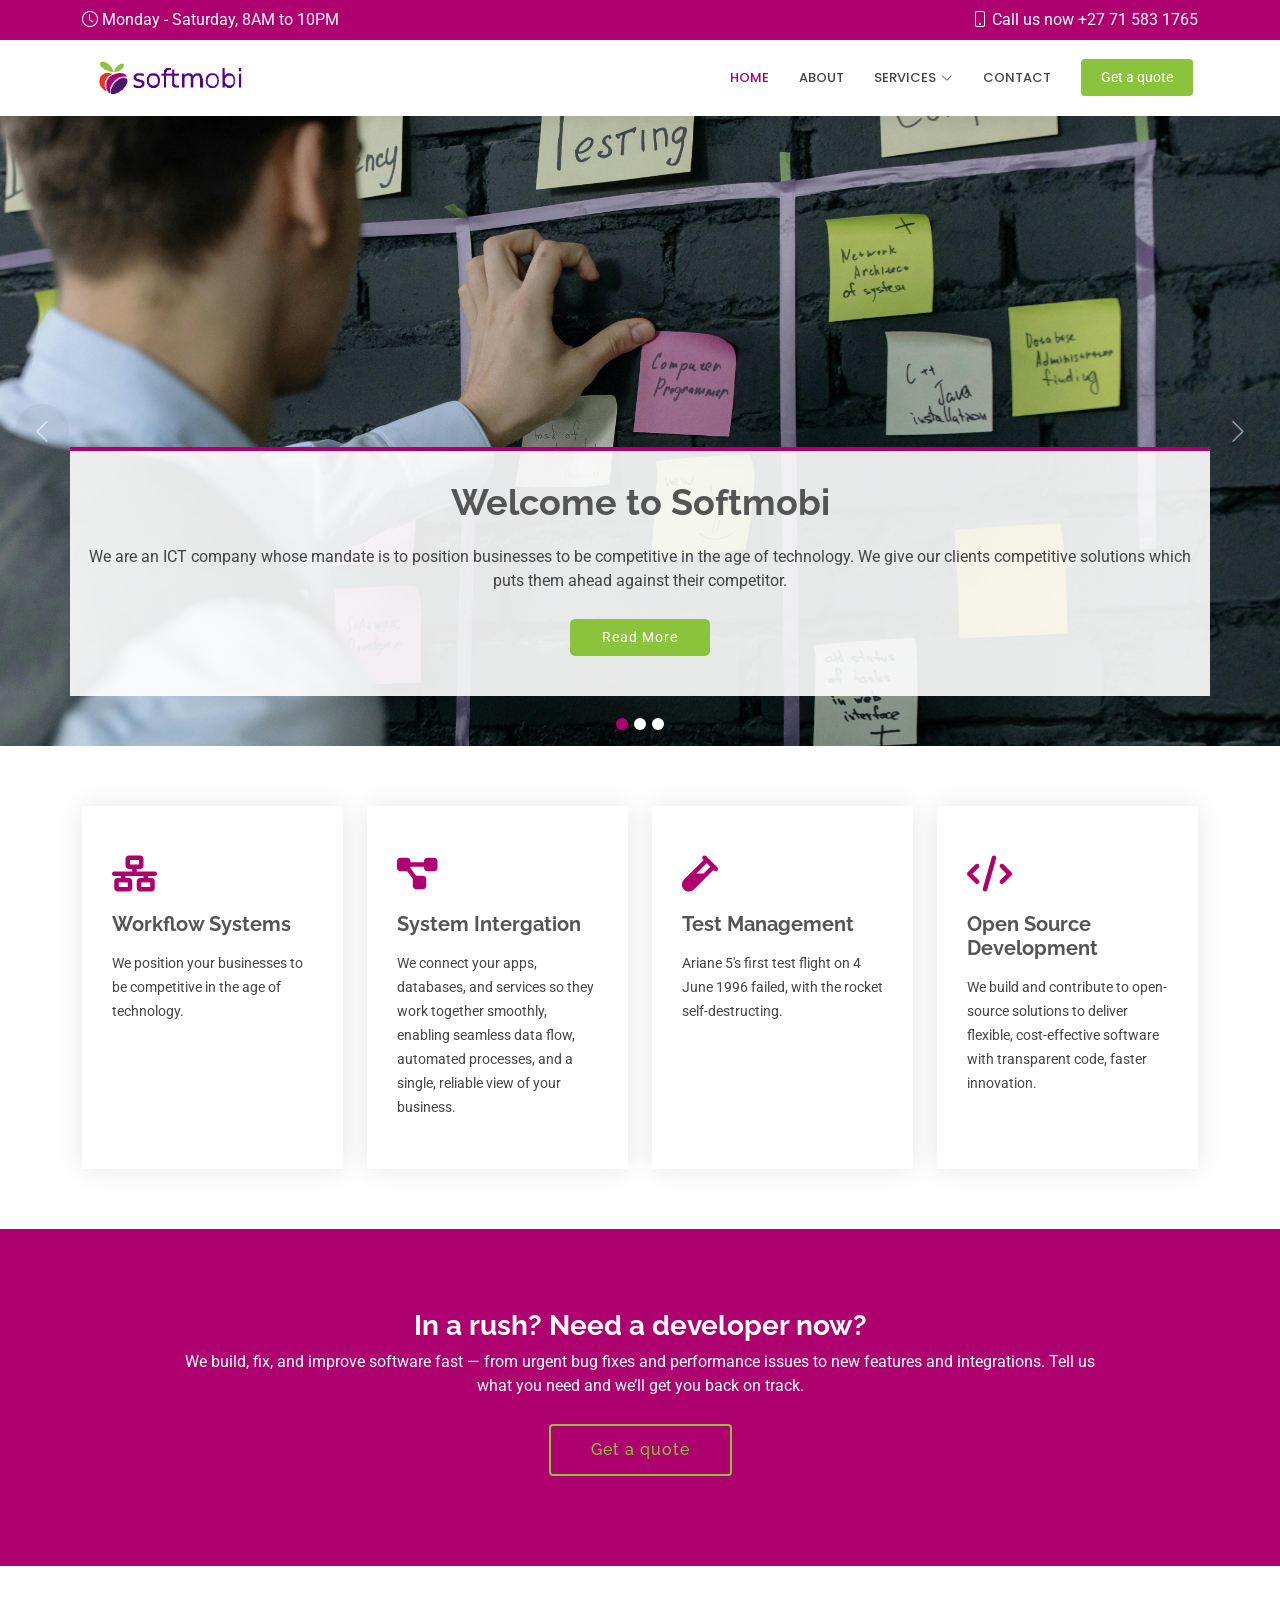
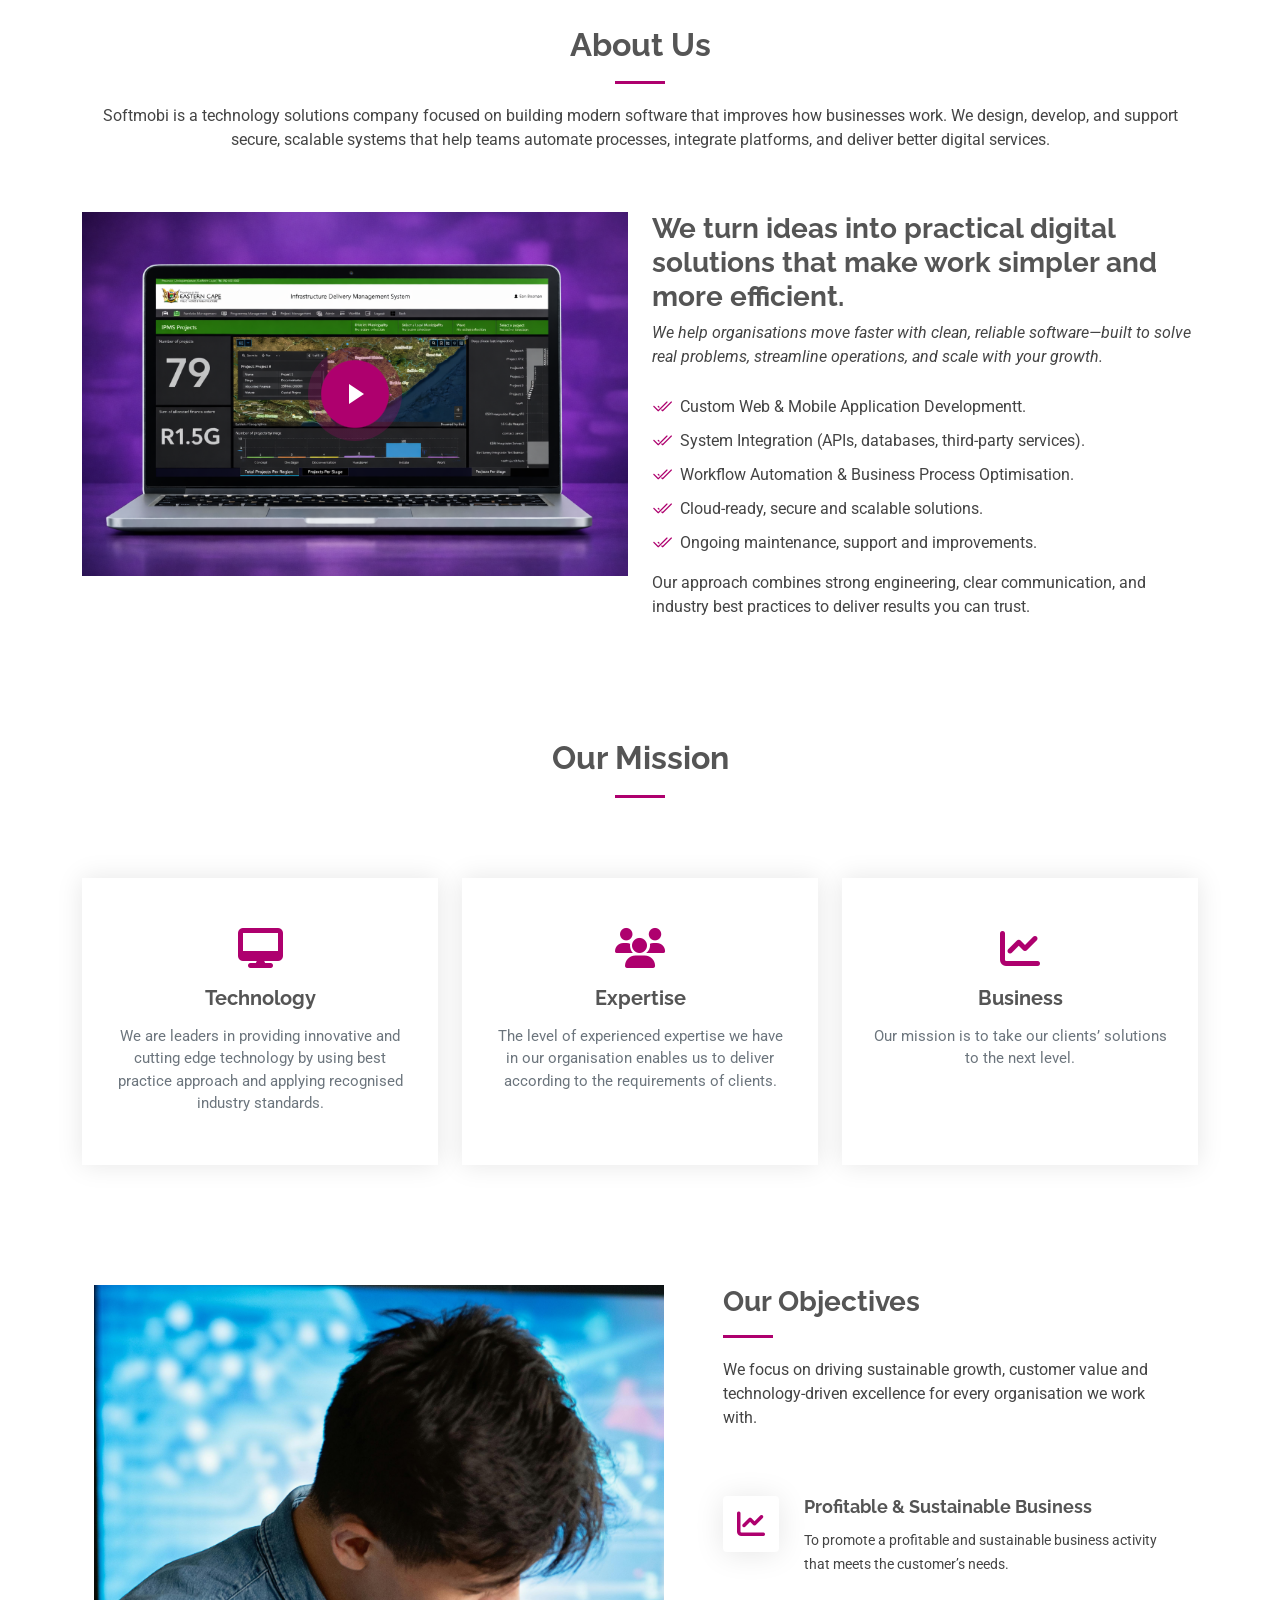
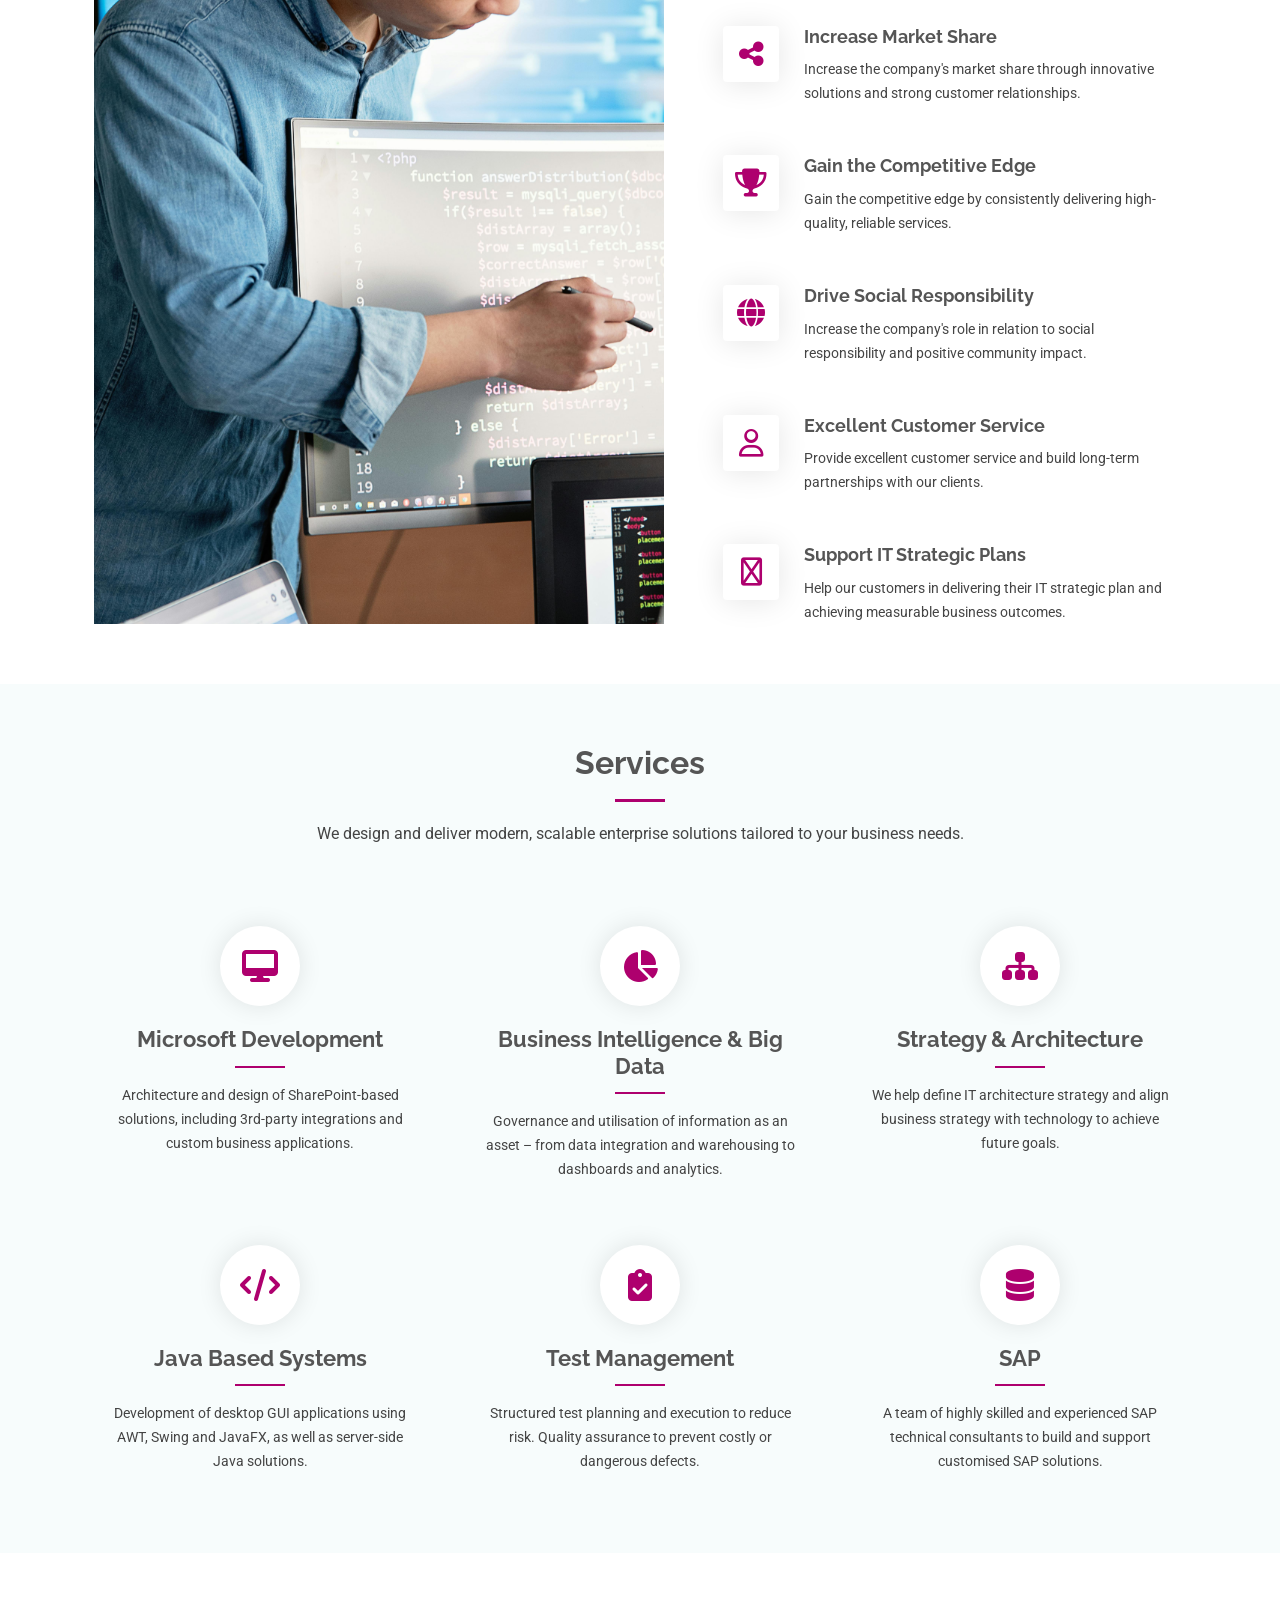
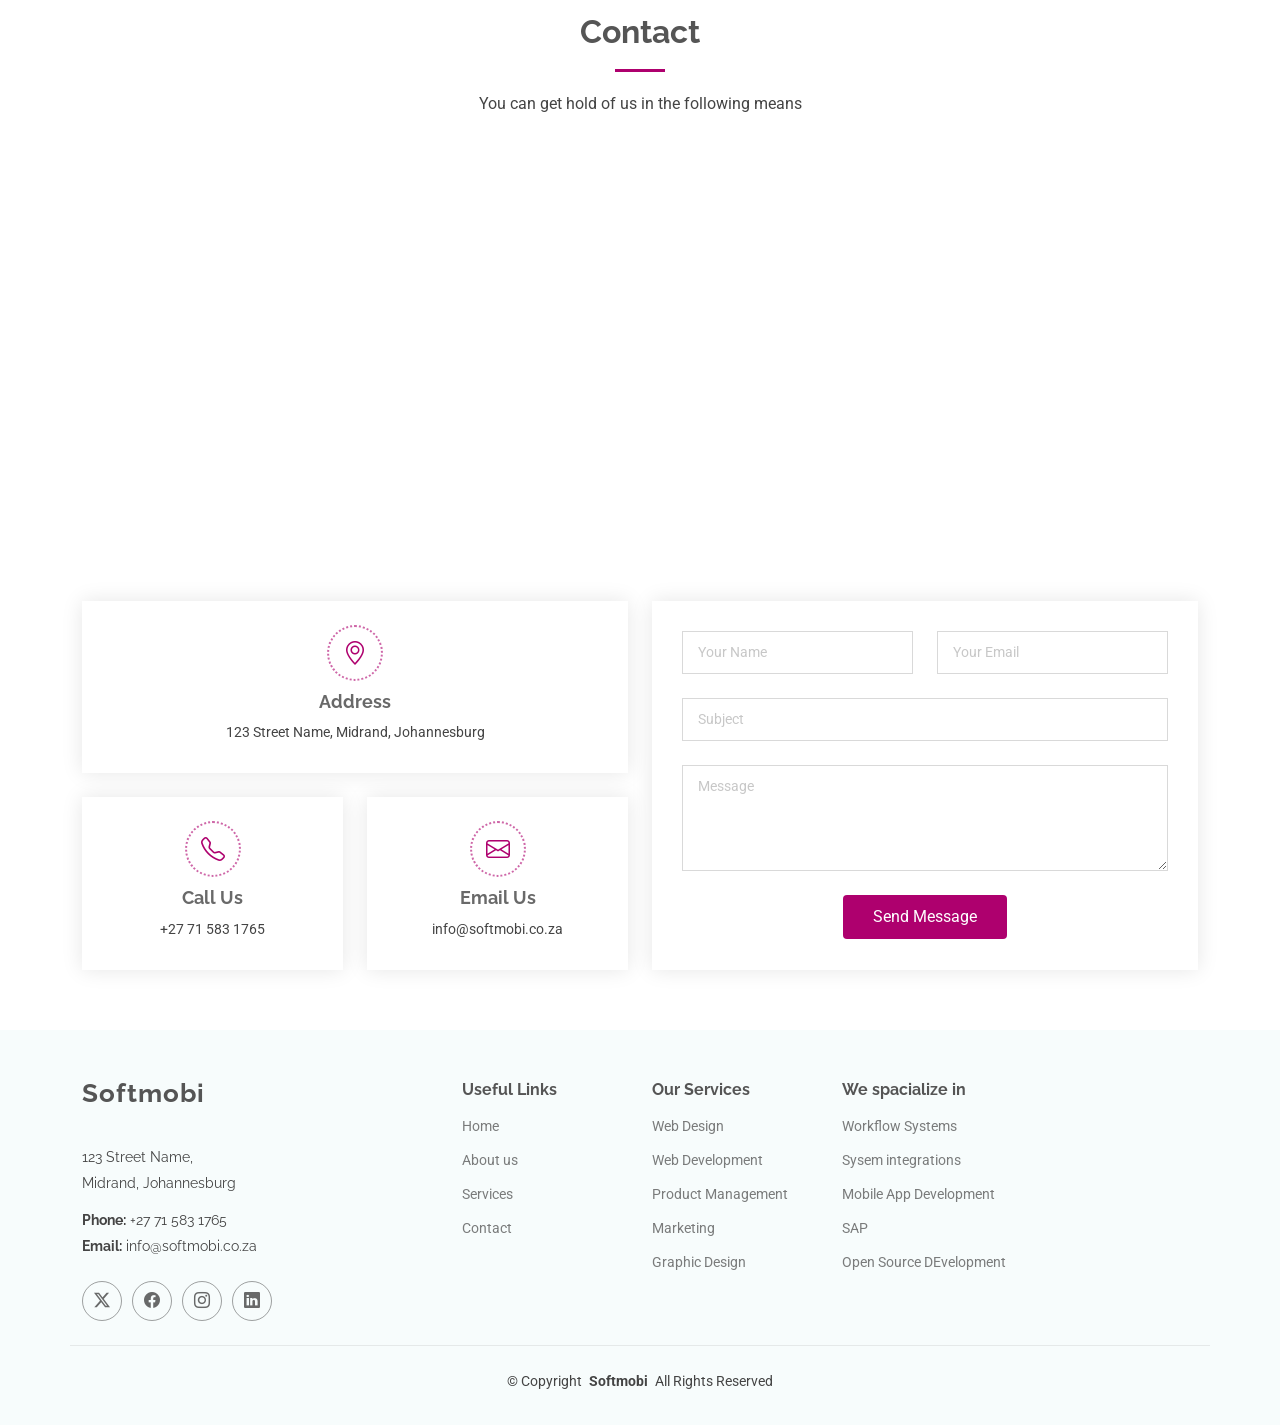
<file: index.html>
<!DOCTYPE html>
<html lang="en">

<head>
  <meta charset="utf-8">
  <meta content="width=device-width, initial-scale=1.0" name="viewport">
  <title>Softmobi</title>
  <meta name="description" content="">
  <meta name="keywords" content="">

  <!-- Favicons -->
  <link href="assets/img/Softmobi-removebg-preview-Favicon.png" rel="icon">
  <link href="assets/img/apple-touch-icon.png" rel="apple-touch-icon">

  <!-- Fonts -->
  <link href="https://fonts.googleapis.com" rel="preconnect">
  <link href="https://fonts.gstatic.com" rel="preconnect" crossorigin>
  <link href="https://fonts.googleapis.com/css2?family=Roboto:ital,wght@0,100;0,300;0,400;0,500;0,700;0,900;1,100;1,300;1,400;1,500;1,700;1,900&family=Poppins:ital,wght@0,100;0,200;0,300;0,400;0,500;0,600;0,700;0,800;0,900;1,100;1,200;1,300;1,400;1,500;1,600;1,700;1,800;1,900&family=Raleway:ital,wght@0,100;0,200;0,300;0,400;0,500;0,600;0,700;0,800;0,900;1,100;1,200;1,300;1,400;1,500;1,600;1,700;1,800;1,900&display=swap" rel="stylesheet">

  <!-- Vendor CSS Files -->
  <link href="assets/vendor/bootstrap/css/bootstrap.min.css" rel="stylesheet">
  <link href="assets/vendor/bootstrap-icons/bootstrap-icons.css" rel="stylesheet">
  <link href="assets/vendor/aos/aos.css" rel="stylesheet">
  <link href="assets/vendor/fontawesome-free/css/all.min.css" rel="stylesheet">
  <link href="assets/vendor/glightbox/css/glightbox.min.css" rel="stylesheet">
  <link href="assets/vendor/swiper/swiper-bundle.min.css" rel="stylesheet">

  <!-- Main CSS File -->
  <link href="assets/css/main.css" rel="stylesheet">

  <!-- =======================================================
  * Template Name: Softmobi
  * Template URL: https://bootstrapmade.com/medicio-free-bootstrap-theme/
  * Updated: Aug 07 2024 with Bootstrap v5.3.3
  * Author: BootstrapMade.com
  * License: https://bootstrapmade.com/license/
  ======================================================== -->
</head>

<body class="index-page">

  <header id="header" class="header sticky-top">

    <div class="topbar d-flex align-items-center">
      <div class="container d-flex justify-content-center justify-content-md-between">
        <div class="d-none d-md-flex align-items-center">
          <i class="bi bi-clock me-1"></i> Monday - Saturday, 8AM to 10PM
        </div>
        <div class="d-flex align-items-center">
          <i class="bi bi-phone me-1"></i> Call us now +27 71 583 1765
        </div>
      </div>
    </div><!-- End Top Bar -->

    <div class="branding d-flex align-items-center">

      <div class="container position-relative d-flex align-items-center justify-content-end">
        <a href="index.html" class="logo d-flex align-items-center me-auto">
          <img src="assets/img/Softmobi/Softmobi.png" alt="">
          <!-- Uncomment the line below if you also wish to use a text logo -->
          <!-- <h1 class="sitename">Softmobi</h1>  -->
        </a>

        <nav id="navmenu" class="navmenu">
          <ul>
            <li><a href="index.html#hero" class="active">Home</a></li>
            <li><a href="index.html#about">About</a></li>
            <li class="dropdown">
              <a href="index.html#services">
                <span>Services</span> <i class="bi bi-chevron-down toggle-dropdown"></i>
              </a>
              <ul>
                <li><a href="workflow-systems.html">Workflow Systems</a></li>
                <li><a href="mobile-solutions.html">Mobile Solutions</a></li>
                <li><a href="system-integration.html">System Integration</a></li>
                <li><a href="microsoft-development.html">Microsoft Development</a></li>
                <li><a href="business-intelligence-big-data.html">Business Intelligence &amp; Big Data</a></li>
                <li><a href="strategy-architecture.html">Strategy &amp; Architecture</a></li>
                <li><a href="java-based-systems.html">Java Based Systems</a></li>
                <li><a href="test-management.html">Test Management</a></li>
                <li><a href="sap-consulting.html">SAP</a></li>
                <li><a href="ivr-solutions.html">IVR Solutions</a></li>
                <li><a href="open-source-development.html">Open Source Development</a></li>
              </ul>
            </li>
          
            <li><a href="contact.html">Contact</a></li>
          </ul>
          <i class="mobile-nav-toggle d-xl-none bi bi-list"></i>
        </nav>

        <a class="cta-btn" href="index.html#appointment">Get a quote</a>

      </div>

    </div>

  </header>

  <main class="main">

    <!-- Hero Section -->
    <section id="hero" class="hero section">

      <div id="hero-carousel" class="carousel slide carousel-fade" data-bs-ride="carousel" data-bs-interval="5000">

        <div class="carousel-item active">
          <img src="assets/img/Softmobi/Banner/pexels-cottonbro-6804091.jpg" alt="">
          <div class="container">
            <h2>Welcome to Softmobi</h2>
            <p>We are an ICT company whose mandate is to position businesses to be competitive in the age of technology. We give our clients competitive solutions which puts them ahead against their competitor.</p>
            <a href="#about" class="btn-get-started">Read More</a>
          </div>
        </div><!-- End Carousel Item -->

        <div class="carousel-item">
          <img src="assets/img/Softmobi/Banner/alvaro-reyes-6avV9oeHxfo-unsplash.jpg" alt="">
          <div class="container">
            <h2>We Are Technology Heroes
            </h2>
            <p>We are an ICT company whose mandate is to position businesses to be competitive in the age of technology. We give our clients competitive solutions which puts them ahead against their competitor.</p>
            <a href="#about" class="btn-get-started">Read More</a>
          </div>
        </div><!-- End Carousel Item -->

        <div class="carousel-item">
          <img src="assets/img/Softmobi/Banner/carousel-1.jpg" alt="">
          <div class="container">
            <h2>Modern solutions, measurable impact.</h2>
            <p>We build up-to-date, scalable software that solves real business problems, with results you can actually measure: faster processes, fewer errors, happier users, and stronger performance.</p>
            <a href="#about" class="btn-get-started">Read More</a>
          </div>
        </div><!-- End Carousel Item -->

        <a class="carousel-control-prev" href="#hero-carousel" role="button" data-bs-slide="prev">
          <span class="carousel-control-prev-icon bi bi-chevron-left" aria-hidden="true"></span>
        </a>

        <a class="carousel-control-next" href="#hero-carousel" role="button" data-bs-slide="next">
          <span class="carousel-control-next-icon bi bi-chevron-right" aria-hidden="true"></span>
        </a>

        <ol class="carousel-indicators"></ol>

      </div>

    </section><!-- /Hero Section -->

    <!-- Featured Services Section -->
    <section id="featured-services" class="featured-services section">

      <div class="container">

        <div class="row gy-4">

          <div class="col-xl-3 col-md-6 d-flex" data-aos="fade-up" data-aos-delay="100">
            <div class="service-item position-relative">
              <div class="icon"><i class="fas fa-network-wired icon"></i></div>
              <h4><a href="" class="stretched-link">Workflow Systems</a></h4>
              <p>We position your businesses to be competitive in the age of technology.</p>
            </div>
          </div><!-- End Service Item -->

          <div class="col-xl-3 col-md-6 d-flex" data-aos="fade-up" data-aos-delay="200">
            <div class="service-item position-relative">
              <div class="icon"><i class="fas fa-project-diagram icon"></i></div>
              <h4><a href="" class="stretched-link">System Intergation</a></h4>
              <p>We connect your apps, databases, and services so they work together smoothly, enabling seamless data flow, automated processes, and a single, reliable view of your business.</p>
            </div>
          </div><!-- End Service Item -->

          <div class="col-xl-3 col-md-6 d-flex" data-aos="fade-up" data-aos-delay="300">
            <div class="service-item position-relative">
              <div class="icon"><i class="fas fa-vial icon"></i></div>
              <h4><a href="" class="stretched-link">Test Management</a></h4>
              <p>Ariane 5's first test flight on 4 June 1996 failed, with the rocket self-destructing.</p>
            </div>
          </div><!-- End Service Item -->

          <div class="col-xl-3 col-md-6 d-flex" data-aos="fade-up" data-aos-delay="400">
            <div class="service-item position-relative">
              <div class="icon"><i class="fas fa-code icon"></i></div>
              <h4><a href="" class="stretched-link">Open Source Development</a></h4>
              <p>We build and contribute to open-source solutions to deliver flexible, cost-effective software with transparent code, faster innovation.</p>
            </div>
          </div><!-- End Service Item -->

        </div>

      </div>

    </section><!-- /Featured Services Section -->

    <!-- Call To Action Section -->
    <section id="call-to-action" class="call-to-action section accent-background">

      <div class="container">
        <div class="row justify-content-center" data-aos="zoom-in" data-aos-delay="100">
          <div class="col-xl-10">
            <div class="text-center">
              <h3>In a rush? Need a developer now?</h3>
              <p>We build, fix, and improve software fast — from urgent bug fixes and performance issues to new features and integrations. Tell us what you need and we’ll get you back on track.</p>
              <a class="cta-btn" href="#appointment">Get a quote</a>
            </div>
          </div>
        </div>
      </div>

    </section><!-- /Call To Action Section -->

    <!-- About Section -->
    <section id="about" class="about section">

      <!-- Section Title -->
      <div class="container section-title" data-aos="fade-up">
        <h2>About Us<br></h2>
        <p>Softmobi is a technology solutions company focused on building modern software that improves how businesses work. We design, develop, and support secure, scalable systems that help teams automate processes, integrate platforms, and deliver better digital services.</p>
      </div><!-- End Section Title -->

      <div class="container">

        <div class="row gy-4">
          <div class="col-lg-6 position-relative align-self-start" data-aos="fade-up" data-aos-delay="100">
            <img src="assets/img/Softmobi/ChatGPT Image Feb 6, 2026, 02_15_00 PM.png" class="img-fluid" alt="">
            <a href="assets/Vid/invideo-ai-1080 Build Better, Faster with Softmobi 2026-02-06.mp4" class="glightbox pulsating-play-btn"></a>
          </div>
          <div class="col-lg-6 content" data-aos="fade-up" data-aos-delay="200">
            <h3>We turn ideas into practical digital solutions that make work simpler and more efficient.</h3>
            <p class="fst-italic">
              We help organisations move faster with clean, reliable software—built to solve real problems, streamline operations, and scale with your growth.
            </p>
            <ul>
              <li><i class="bi bi-check2-all"></i> <span>Custom Web & Mobile Application Developmentt.</span></li>
              <li><i class="bi bi-check2-all"></i> <span>System Integration (APIs, databases, third-party services).</span></li>
              <li><i class="bi bi-check2-all"></i> <span>Workflow Automation & Business Process Optimisation.</span></li>
              <li><i class="bi bi-check2-all"></i> <span>Cloud-ready, secure and scalable solutions.</span></li>
              <li><i class="bi bi-check2-all"></i> <span>Ongoing maintenance, support and improvements.</span></li>
              
            </ul>
            <p>
              Our approach combines strong engineering, clear communication, and industry best practices to deliver results you can trust.
            </p>
          </div>
        </div>

      </div>

    </section><!-- /About Section -->

    <section id="stats" class="mission section">

      <div class="container section-title" data-aos="fade-up">
        <h2>Our Mission<br></h2>
      </div><!-- End Section Title -->
    
      <div class="container" data-aos="fade-up" data-aos-delay="100">
        <div class="row gy-4 justify-content-center">
    
          <!-- Technology -->
          <div class="col-lg-4 col-md-6" data-aos="fade-up" data-aos-delay="100">
            <div class="mission-item text-center h-100">
              <div class="mission-icon mb-3">
                <i class="fas fa-desktop"></i>
              </div>
              <h3>Technology</h3>
              <p>
                We are leaders in providing innovative and cutting edge technology by using
                best practice approach and applying recognised industry standards.
              </p>
            </div>
          </div>
    
          <!-- Expertise -->
          <div class="col-lg-4 col-md-6" data-aos="fade-up" data-aos-delay="200">
            <div class="mission-item text-center h-100">
              <div class="mission-icon mb-3">
                <i class="fas fa-users"></i>
              </div>
              <h3>Expertise</h3>
              <p>
                The level of experienced expertise we have in our organisation enables us to
                deliver according to the requirements of clients.
              </p>
            </div>
          </div>
    
          <!-- Business -->
          <div class="col-lg-4 col-md-6" data-aos="fade-up" data-aos-delay="300">
            <div class="mission-item text-center h-100">
              <div class="mission-icon mb-3">
                <i class="fas fa-chart-line"></i>
              </div>
              <h3>Business</h3>
              <p>
                Our mission is to take our clients’ solutions to the next level.
              </p>
            </div>
          </div>
    
        </div>
      </div>
    
    </section><!-- /Our Mission Section -->
    

<section id="features" class="features section">

  <div class="container">

    <div class="row justify-content-around gy-4">

      <div class="features-image col-lg-6" data-aos="fade-up" data-aos-delay="100">
        <img src="assets/img/Softmobi/pexels-mikhail-nilov-7988115.jpg" alt="">
      </div>

      <div class="col-lg-5 d-flex flex-column justify-content-center" data-aos="fade-up" data-aos-delay="200">
        <h3>Our Objectives</h3>
        <p>
          We focus on driving sustainable growth, customer value and technology-driven excellence
          for every organisation we work with.
        </p>

        <!-- Objective 1 -->
        <div class="icon-box d-flex position-relative" data-aos="fade-up" data-aos-delay="300">
          <i class="fa-solid fa-chart-line flex-shrink-0"></i>
          <div>
            <h4>Profitable & Sustainable Business</h4>
            <p>To promote a profitable and sustainable business activity that meets the customer’s needs.</p>
          </div>
        </div><!-- End Icon Box -->

        <!-- Objective 2 -->
        <div class="icon-box d-flex position-relative" data-aos="fade-up" data-aos-delay="350">
          <i class="fa-solid fa-share-nodes flex-shrink-0"></i>
          <div>
            <h4>Increase Market Share</h4>
            <p>Increase the company's market share through innovative solutions and strong customer relationships.</p>
          </div>
        </div><!-- End Icon Box -->

        <!-- Objective 3 -->
        <div class="icon-box d-flex position-relative" data-aos="fade-up" data-aos-delay="400">
          <i class="fa-solid fa-trophy flex-shrink-0"></i>
          <div>
            <h4>Gain the Competitive Edge</h4>
            <p>Gain the competitive edge by consistently delivering high-quality, reliable services.</p>
          </div>
        </div><!-- End Icon Box -->

        <!-- Objective 4 -->
        <div class="icon-box d-flex position-relative" data-aos="fade-up" data-aos-delay="450">
          <i class="fa-solid fa-globe flex-shrink-0"></i>
          <div>
            <h4>Drive Social Responsibility</h4>
            <p>Increase the company's role in relation to social responsibility and positive community impact.</p>
          </div>
        </div><!-- End Icon Box -->

        <!-- Objective 5 -->
        <div class="icon-box d-flex position-relative" data-aos="fade-up" data-aos-delay="500">
          <i class="fa-regular fa-user flex-shrink-0"></i>
          <div>
            <h4>Excellent Customer Service</h4>
            <p>Provide excellent customer service and build long-term partnerships with our clients.</p>
          </div>
        </div><!-- End Icon Box -->

        <!-- Objective 6 -->
        <div class="icon-box d-flex position-relative" data-aos="fade-up" data-aos-delay="550">
          <i class="fa-regular fa-display flex-shrink-0"></i>
          <div>
            <h4>Support IT Strategic Plans</h4>
            <p>Help our customers in delivering their IT strategic plan and achieving measurable business outcomes.</p>
          </div>
        </div><!-- End Icon Box -->

      </div>
    </div>

  </div>

</section><!-- /Features / Our Objectives Section -->

          

<!-- Services Section -->
<section id="services" class="services section light-background">

  <!-- Section Title -->
  <div class="container section-title" data-aos="fade-up">
    <h2>Services</h2>
    <p>We design and deliver modern, scalable enterprise solutions tailored to your business needs.</p>
  </div><!-- End Section Title -->

  <div class="container">
    <div class="row gy-4">

      <!-- Microsoft Development -->
      <div class="col-lg-4 col-md-6" data-aos="fade-up" data-aos-delay="100">
        <div class="service-item position-relative">
          <div class="icon">
            <i class="fas fa-desktop"></i>
          </div>
          <a href="microsoft-development.html" class="stretched-link">
            <h3>Microsoft Development</h3>
          </a>
          <p>Architecture and design of SharePoint-based solutions, including 3rd-party integrations and custom business applications.</p>
        </div>
      </div><!-- End Service Item -->

      <!-- Business Intelligence & Big Data -->
      <div class="col-lg-4 col-md-6" data-aos="fade-up" data-aos-delay="200">
        <div class="service-item position-relative">
          <div class="icon">
            <i class="fas fa-chart-pie"></i>
          </div>
          <a href="business-intelligence-big-data.html" class="stretched-link">
            <h3>Business Intelligence &amp; Big Data</h3>
          </a>
          <p>Governance and utilisation of information as an asset – from data integration and warehousing to dashboards and analytics.</p>
        </div>
      </div><!-- End Service Item -->

      <!-- Strategy & Architecture -->
      <div class="col-lg-4 col-md-6" data-aos="fade-up" data-aos-delay="300">
        <div class="service-item position-relative">
          <div class="icon">
            <i class="fas fa-sitemap"></i>
          </div>
          <a href="strategy-architecture.html" class="stretched-link">
            <h3>Strategy &amp; Architecture</h3>
          </a>
          <p>We help define IT architecture strategy and align business strategy with technology to achieve future goals.</p>
        </div>
      </div><!-- End Service Item -->

      <!-- Java Based Systems -->
      <div class="col-lg-4 col-md-6" data-aos="fade-up" data-aos-delay="400">
        <div class="service-item position-relative">
          <div class="icon">
            <i class="fas fa-code"></i>
          </div>
          <a href="java-based-systems.html" class="stretched-link">
            <h3>Java Based Systems</h3>
          </a>
          <p>Development of desktop GUI applications using AWT, Swing and JavaFX, as well as server-side Java solutions.</p>
        </div>
      </div><!-- End Service Item -->

      <!-- Test Management -->
      <div class="col-lg-4 col-md-6" data-aos="fade-up" data-aos-delay="500">
        <div class="service-item position-relative">
          <div class="icon">
            <i class="fas fa-clipboard-check"></i>
          </div>
          <a href="test-management.html" class="stretched-link">
            <h3>Test Management</h3>
          </a>
          <p>Structured test planning and execution to reduce risk. Quality assurance to prevent costly or dangerous defects.</p>
        </div>
      </div><!-- End Service Item -->

      <!-- SAP -->
      <div class="col-lg-4 col-md-6" data-aos="fade-up" data-aos-delay="600">
        <div class="service-item position-relative">
          <div class="icon">
            <i class="fas fa-database"></i>
          </div>
          <a href="sap-consulting.html" class="stretched-link">
            <h3>SAP</h3>
          </a>
          <p>A team of highly skilled and experienced SAP technical consultants to build and support customised SAP solutions.</p>
        </div>
      </div><!-- End Service Item -->

    </div>
  </div>

</section><!-- /Services Section -->



    <!-- Contact Section -->
    <section id="contact" class="contact section">

      <!-- Section Title -->
      <div class="container section-title" data-aos="fade-up">
        <h2>Contact</h2>
        <p>You can get hold of us in the following means</p>
      </div><!-- End Section Title -->

      <div class="mb-5" data-aos="fade-up" data-aos-delay="200">
        <iframe
        style="border:0; width: 100%; height: 370px;"
        src="https://www.google.com/maps?q=-25.9895,28.1284&z=14&output=embed"
        frameborder="0"
        allowfullscreen=""
        loading="lazy"
        referrerpolicy="no-referrer-when-downgrade">
      </iframe>
      
            </div><!-- End Google Maps -->

      <div class="container" data-aos="fade-up" data-aos-delay="100">

        <div class="row gy-4">
          <div class="col-lg-6 ">
            <div class="row gy-4">

              <div class="col-lg-12">
                <div class="info-item d-flex flex-column justify-content-center align-items-center" data-aos="fade-up" data-aos-delay="200">
                  <i class="bi bi-geo-alt"></i>
                  <h3>Address</h3>
                  <p>123 Street Name, Midrand, Johannesburg</p>
                </div>
              </div><!-- End Info Item -->

              <div class="col-md-6">
                <div class="info-item d-flex flex-column justify-content-center align-items-center" data-aos="fade-up" data-aos-delay="300">
                  <i class="bi bi-telephone"></i>
                  <h3>Call Us</h3>
                  <p>+27 71 583 1765</p>
                </div>
              </div><!-- End Info Item -->

              <div class="col-md-6">
                <div class="info-item d-flex flex-column justify-content-center align-items-center" data-aos="fade-up" data-aos-delay="400">
                  <i class="bi bi-envelope"></i>
                  <h3>Email Us</h3>
                  <p>info@softmobi.co.za</p>
                </div>
              </div><!-- End Info Item -->

            </div>
          </div>

          <div class="col-lg-6">
            <form action="forms/contact.php" method="post" class="php-email-form" data-aos="fade-up" data-aos-delay="500">
              <div class="row gy-4">

                <div class="col-md-6">
                  <input type="text" name="name" class="form-control" placeholder="Your Name" required="">
                </div>

                <div class="col-md-6 ">
                  <input type="email" class="form-control" name="email" placeholder="Your Email" required="">
                </div>

                <div class="col-md-12">
                  <input type="text" class="form-control" name="subject" placeholder="Subject" required="">
                </div>

                <div class="col-md-12">
                  <textarea class="form-control" name="message" rows="4" placeholder="Message" required=""></textarea>
                </div>

                <div class="col-md-12 text-center">
                  <div class="loading">Loading</div>
                  <div class="error-message"></div>
                  <div class="sent-message">Your message has been sent. Thank you!</div>

                  <button type="submit">Send Message</button>
                </div>

              </div>
            </form>
          </div><!-- End Contact Form -->

        </div>

      </div>

    </section><!-- /Contact Section -->

  </main>

  <footer id="footer" class="footer light-background">

    <div class="container footer-top">
      <div class="row gy-4">
        <div class="col-lg-4 col-md-6 footer-about">
          <a href="index.html" class="logo d-flex align-items-center">
            <span class="sitename">Softmobi</span>
          </a>
          <div class="footer-contact pt-3">
            <p>123 Street Name, 
            </p>
            <p>Midrand, Johannesburg</p>
            <p class="mt-3"><strong>Phone:</strong> <span>+27 71 583 1765</span></p>
            <p><strong>Email:</strong> <span>info@softmobi.co.za</span></p>
          </div>
          <div class="social-links d-flex mt-4">
            <a href=""><i class="bi bi-twitter-x"></i></a>
            <a href=""><i class="bi bi-facebook"></i></a>
            <a href=""><i class="bi bi-instagram"></i></a>
            <a href=""><i class="bi bi-linkedin"></i></a>
          </div>
        </div>

        <div class="col-lg-2 col-md-3 footer-links">
          <h4>Useful Links</h4>
          <ul>
            <li><a href="#">Home</a></li>
            <li><a href="#">About us</a></li>
            <li><a href="#">Services</a></li>
            <li><a href="#">Contact</a></li>
          </ul>
        </div>

        <div class="col-lg-2 col-md-3 footer-links">
          <h4>Our Services</h4>
          <ul>
            <li><a href="#">Web Design</a></li>
            <li><a href="#">Web Development</a></li>
            <li><a href="#">Product Management</a></li>
            <li><a href="#">Marketing</a></li>
            <li><a href="#">Graphic Design</a></li>
          </ul>
        </div>

        <div class="col-lg-2 col-md-3 footer-links">
          <h4>We spacialize in</h4>
          <ul>
            <li><a href="#">Workflow Systems</a></li>
            <li><a href="#">Sysem integrations</a></li>
            <li><a href="#">Mobile App Development</a></li>
            <li><a href="#">SAP</a></li>
            <li><a href="#">Open Source DEvelopment</a></li>
          </ul>
        </div>

   

      </div>
    </div>

    <div class="container copyright text-center mt-4">
      <p>© <span>Copyright</span> <strong class="px-1 sitename">Softmobi</strong> <span>All Rights Reserved</span></p>
      <div class="credits">
        <!-- All the links in the footer should remain intact. -->
        <!-- You can delete the links only if you've purchased the pro version. -->
        <!-- Licensing information: https://bootstrapmade.com/license/ -->
        <!-- Purchase the pro version with working PHP/AJAX contact form: [buy-url] -->
        <!-- Designed by <a href="https://bootstrapmade.com/">BootstrapMade</a> Distributed by <a href=“https://themewagon.com>ThemeWagon -->
      </div>
    </div>

  </footer>

  <!-- Scroll Top -->
  <a href="#" id="scroll-top" class="scroll-top d-flex align-items-center justify-content-center"><i class="bi bi-arrow-up-short"></i></a>

  <!-- Preloader -->
  <div id="preloader"></div>

  <!-- Vendor JS Files -->
  <script src="assets/vendor/bootstrap/js/bootstrap.bundle.min.js"></script>
  <script src="assets/vendor/php-email-form/validate.js"></script>
  <script src="assets/vendor/aos/aos.js"></script>
  <script src="assets/vendor/glightbox/js/glightbox.min.js"></script>
  <script src="assets/vendor/purecounter/purecounter_vanilla.js"></script>
  <script src="assets/vendor/swiper/swiper-bundle.min.js"></script>

  <!-- Main JS File -->
  <script src="assets/js/main.js"></script>

</body>

</html>
</file>
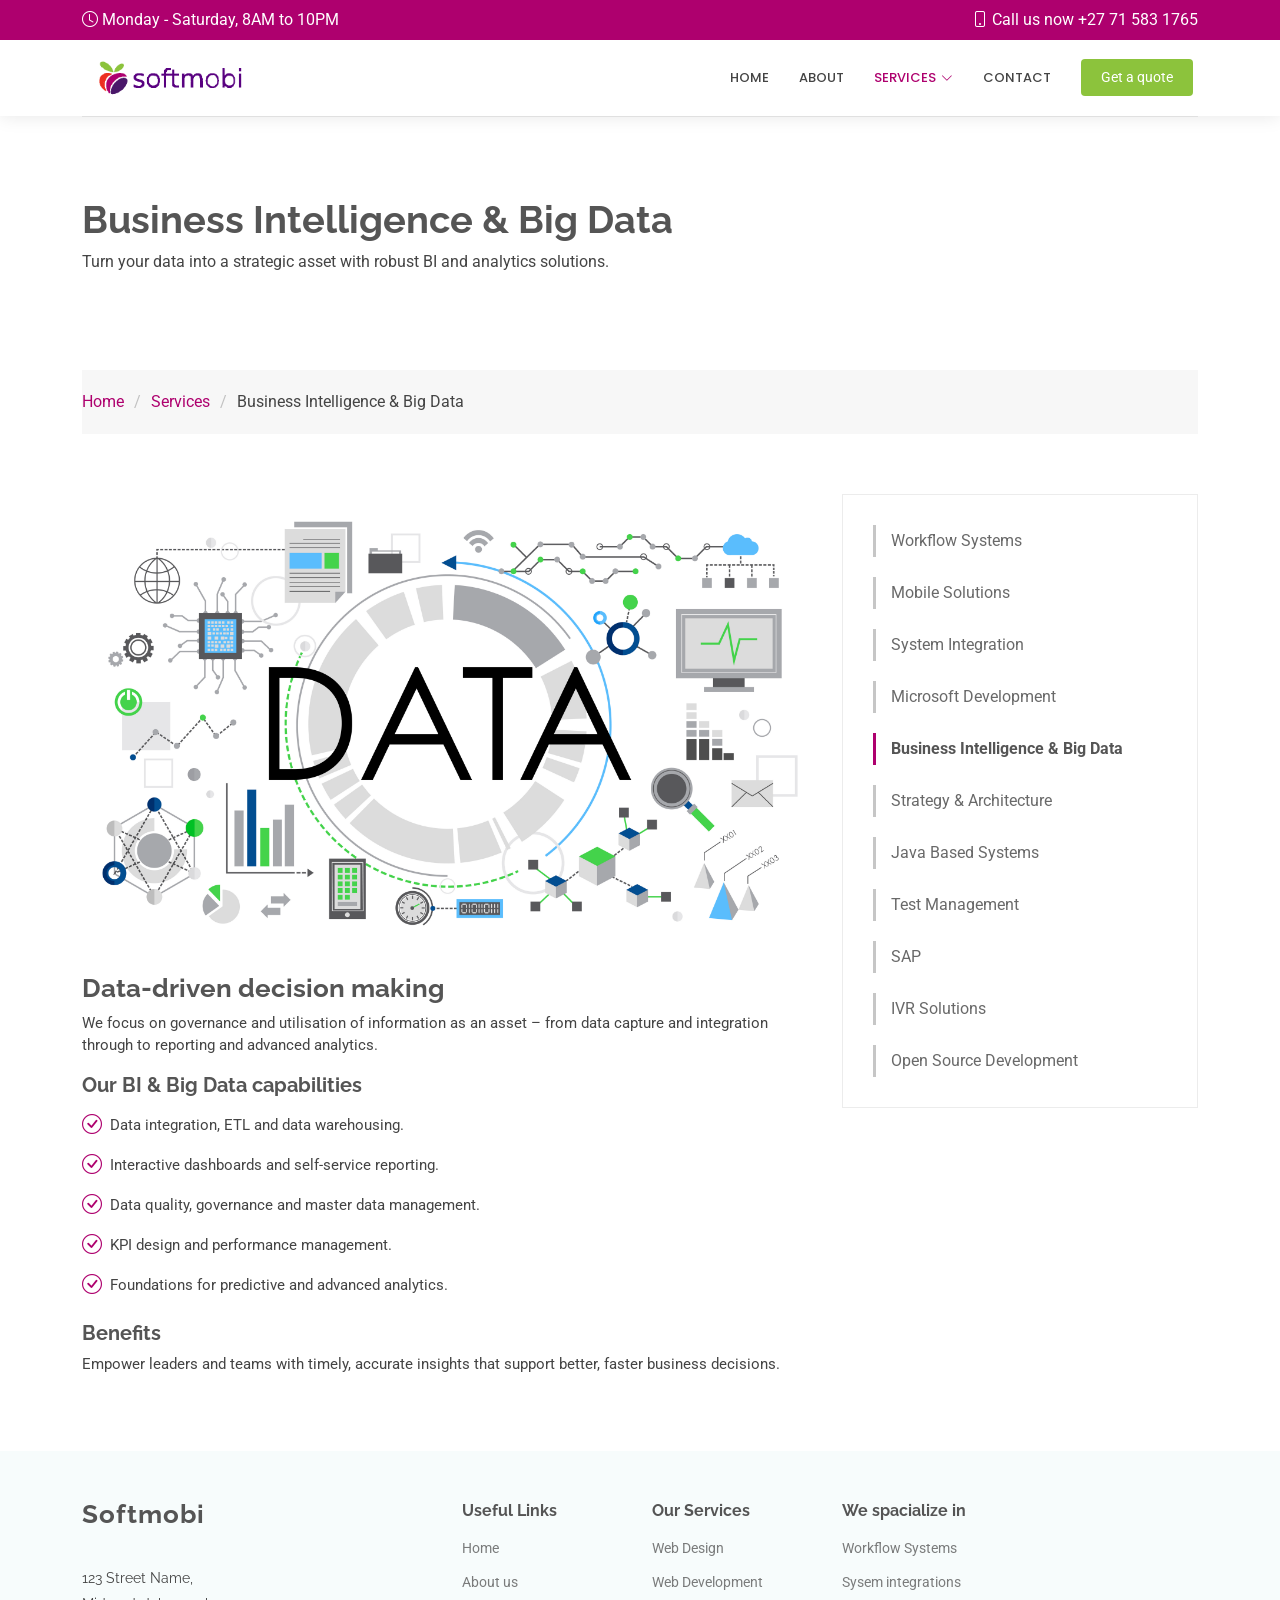
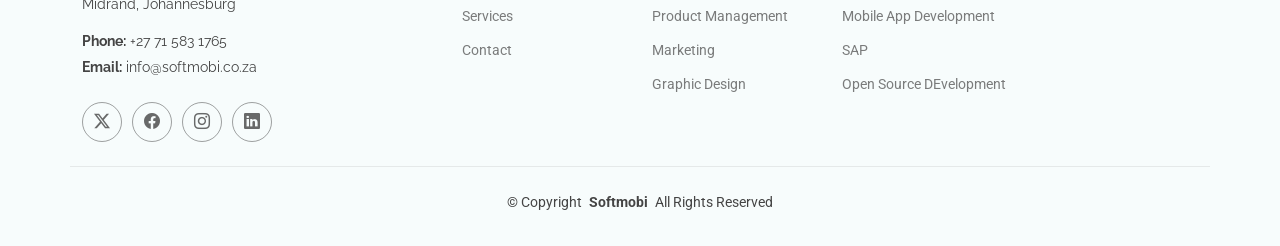
<file: business-intelligence-big-data.html>
<!DOCTYPE html>
<html lang="en">

<head>
  <meta charset="utf-8">
  <meta content="width=device-width, initial-scale=1.0" name="viewport">
  <title>Business Intelligence &amp; Big Data - Softmobi</title>
  <meta name="description" content="Turn your data into a strategic asset with robust BI and analytics solutions.">
  <meta name="keywords" content="">

  <!-- Favicons -->
  <link href="assets/img/Softmobi-removebg-preview-Favicon.png" rel="icon">
  <link href="assets/img/apple-touch-icon.png" rel="apple-touch-icon">

  <!-- Fonts -->
  <link href="https://fonts.googleapis.com" rel="preconnect">
  <link href="https://fonts.gstatic.com" rel="preconnect" crossorigin>
  <link
    href="https://fonts.googleapis.com/css2?family=Roboto:ital,wght@0,100;0,300;0,400;0,500;0,700;0,900;1,100;1,300;1,400;1,500;1,700;1,900&family=Poppins:ital,wght@0,100;0,200;0,300;0,400;0,500;0,600;0,700;0,800;0,900;1,100;1,200;1,300;1,400;1,500;1,600;1,700;1,800;1,900&family=Raleway:ital,wght@0,100;0,200;0,300;0,400;0,500;0,600;0,700;0,800;0,900;1,100;1,200;1,300;1,400;1,500;1,600;1,700;1,800;1,900&display=swap"
    rel="stylesheet">

  <!-- Vendor CSS Files -->
  <link href="assets/vendor/bootstrap/css/bootstrap.min.css" rel="stylesheet">
  <link href="assets/vendor/bootstrap-icons/bootstrap-icons.css" rel="stylesheet">
  <link href="assets/vendor/aos/aos.css" rel="stylesheet">
  <link href="assets/vendor/fontawesome-free/css/all.min.css" rel="stylesheet">
  <link href="assets/vendor/glightbox/css/glightbox.min.css" rel="stylesheet">
  <link href="assets/vendor/swiper/swiper-bundle.min.css" rel="stylesheet">

  <!-- Main CSS File -->
  <link href="assets/css/main.css" rel="stylesheet">
</head>

<body>

  <header id="header" class="header sticky-top">
    <div class="topbar d-flex align-items-center">
      <div class="container d-flex justify-content-center justify-content-md-between">
        <div class="d-none d-md-flex align-items-center">
          <i class="bi bi-clock me-1"></i> Monday - Saturday, 8AM to 10PM
        </div>
        <div class="d-flex align-items-center">
          <i class="bi bi-phone me-1"></i> Call us now +27 71 583 1765
        </div>
      </div>
    </div>

    <div class="branding d-flex align-items-center">
      <div class="container position-relative d-flex align-items-center justify-content-end">
        <a href="index.html" class="logo d-flex align-items-center me-auto">
          <img src="assets/img/Softmobi/Softmobi.png" alt="">
        </a>

        <nav id="navmenu" class="navmenu">
          <ul>
            <li><a href="index.html#hero">Home</a></li>
            <li><a href="index.html#about">About</a></li>
            <li class="dropdown">
              <a href="index.html#services" class="active">
                <span>Services</span> <i class="bi bi-chevron-down toggle-dropdown"></i>
              </a>
              <ul>
                <li><a href="workflow-systems.html">Workflow Systems</a></li>
                <li><a href="mobile-solutions.html">Mobile Solutions</a></li>
                <li><a href="system-integration.html">System Integration</a></li>
                <li><a href="microsoft-development.html">Microsoft Development</a></li>
                <li><a href="business-intelligence-big-data.html" class="active">Business Intelligence &amp; Big Data</a>
                </li>
                <li><a href="strategy-architecture.html">Strategy &amp; Architecture</a></li>
                <li><a href="java-based-systems.html">Java Based Systems</a></li>
                <li><a href="test-management.html">Test Management</a></li>
                <li><a href="sap-consulting.html">SAP</a></li>
                <li><a href="ivr-solutions.html">IVR Solutions</a></li>
                <li><a href="open-source-development.html">Open Source Development</a></li>
              </ul>
            </li>
     
            <li><a href="contact.html">Contact</a></li>
          </ul>
          <i class="mobile-nav-toggle d-xl-none bi bi-list"></i>
        </nav>

        <a class="cta-btn" href="index.html#appointment">Get a quote</a>
      </div>
    </div>
  </header>

  <main id="main">

    <div class="page-title">
      <div class="container">
        <div class="heading">
          <h1>Business Intelligence &amp; Big Data</h1>
          <p>Turn your data into a strategic asset with robust BI and analytics solutions.</p>
        </div>

        <nav>
          <ol class="breadcrumb">
            <li><a href="index.html">Home</a></li>
            <li><a href="index.html#services">Services</a></li>
            <li class="active">Business Intelligence &amp; Big Data</li>
          </ol>
        </nav>
      </div>
    </div>

    <section class="service-details section">
      <div class="container">
        <div class="row gy-4">

          <div class="col-lg-8">
            <img src="assets/img/Softmobi/Services/18140.jpg" alt="Business Intelligence &amp; Big Data"
              class="img-fluid services-img">

            <h3>Data-driven decision making</h3>
            <p>
              We focus on governance and utilisation of information as an asset – from data capture and integration
              through to
              reporting and advanced analytics.
            </p>

            <h4>Our BI &amp; Big Data capabilities</h4>
            <ul>
              <li><i class="bi bi-check-circle"></i><span>Data integration, ETL and data warehousing.</span></li>
              <li><i class="bi bi-check-circle"></i><span>Interactive dashboards and self-service reporting.</span></li>
              <li><i class="bi bi-check-circle"></i><span>Data quality, governance and master data management.</span>
              </li>
              <li><i class="bi bi-check-circle"></i><span>KPI design and performance management.</span></li>
              <li><i class="bi bi-check-circle"></i><span>Foundations for predictive and advanced analytics.</span></li>
            </ul>

            <h4>Benefits</h4>
            <p>
              Empower leaders and teams with timely, accurate insights that support better, faster business decisions.
            </p>
          </div>

          <div class="col-lg-4">
            <div class="services-list">
              <a href="workflow-systems.html">Workflow Systems</a>
              <a href="mobile-solutions.html">Mobile Solutions</a>
              <a href="system-integration.html">System Integration</a>
              <a href="microsoft-development.html">Microsoft Development</a>
              <a href="business-intelligence-big-data.html" class="active">Business Intelligence &amp; Big Data</a>
              <a href="strategy-architecture.html">Strategy &amp; Architecture</a>
              <a href="java-based-systems.html">Java Based Systems</a>
              <a href="test-management.html">Test Management</a>
              <a href="sap-consulting.html">SAP</a>
              <a href="ivr-solutions.html">IVR Solutions</a>
              <a href="open-source-development.html">Open Source Development</a>
            </div>
          </div>

        </div>
      </div>
    </section>

  </main>

  <footer id="footer" class="footer light-background">

    <div class="container footer-top">
      <div class="row gy-4">
        <div class="col-lg-4 col-md-6 footer-about">
          <a href="index.html" class="logo d-flex align-items-center">
            <span class="sitename">Softmobi</span>
          </a>
          <div class="footer-contact pt-3">
            <p>123 Street Name, 
            </p>
            <p>Midrand, Johannesburg</p>
            <p class="mt-3"><strong>Phone:</strong> <span>+27 71 583 1765</span></p>
            <p><strong>Email:</strong> <span>info@softmobi.co.za</span></p>
          </div>
          <div class="social-links d-flex mt-4">
            <a href=""><i class="bi bi-twitter-x"></i></a>
            <a href=""><i class="bi bi-facebook"></i></a>
            <a href=""><i class="bi bi-instagram"></i></a>
            <a href=""><i class="bi bi-linkedin"></i></a>
          </div>
        </div>

        <div class="col-lg-2 col-md-3 footer-links">
          <h4>Useful Links</h4>
          <ul>
            <li><a href="#">Home</a></li>
            <li><a href="#">About us</a></li>
            <li><a href="#">Services</a></li>
            <li><a href="#">Contact</a></li>
          </ul>
        </div>

        <div class="col-lg-2 col-md-3 footer-links">
          <h4>Our Services</h4>
          <ul>
            <li><a href="#">Web Design</a></li>
            <li><a href="#">Web Development</a></li>
            <li><a href="#">Product Management</a></li>
            <li><a href="#">Marketing</a></li>
            <li><a href="#">Graphic Design</a></li>
          </ul>
        </div>

        <div class="col-lg-2 col-md-3 footer-links">
          <h4>We spacialize in</h4>
          <ul>
            <li><a href="#">Workflow Systems</a></li>
            <li><a href="#">Sysem integrations</a></li>
            <li><a href="#">Mobile App Development</a></li>
            <li><a href="#">SAP</a></li>
            <li><a href="#">Open Source DEvelopment</a></li>
          </ul>
        </div>

   

      </div>
    </div>

    <div class="container copyright text-center mt-4">
      <p>© <span>Copyright</span> <strong class="px-1 sitename">Softmobi</strong> <span>All Rights Reserved</span></p>
      <div class="credits">
        <!-- All the links in the footer should remain intact. -->
        <!-- You can delete the links only if you've purchased the pro version. -->
        <!-- Licensing information: https://bootstrapmade.com/license/ -->
        <!-- Purchase the pro version with working PHP/AJAX contact form: [buy-url] -->
        <!-- Designed by <a href="https://bootstrapmade.com/">BootstrapMade</a> Distributed by <a href=“https://themewagon.com>ThemeWagon -->
      </div>
    </div>

  </footer>

  <a href="#" id="scroll-top" class="scroll-top d-flex align-items-center justify-content-center"><i
      class="bi bi-arrow-up-short"></i></a>

  <div id="preloader"></div>

  <!-- Vendor JS Files -->
  <script src="assets/vendor/bootstrap/js/bootstrap.bundle.min.js"></script>
  <script src="assets/vendor/php-email-form/validate.js"></script>
  <script src="assets/vendor/aos/aos.js"></script>
  <script src="assets/vendor/glightbox/js/glightbox.min.js"></script>
  <script src="assets/vendor/purecounter/purecounter_vanilla.js"></script>
  <script src="assets/vendor/swiper/swiper-bundle.min.js"></script>

  <!-- Main JS File -->
  <script src="assets/js/main.js"></script>

</body>

</html>
</file>
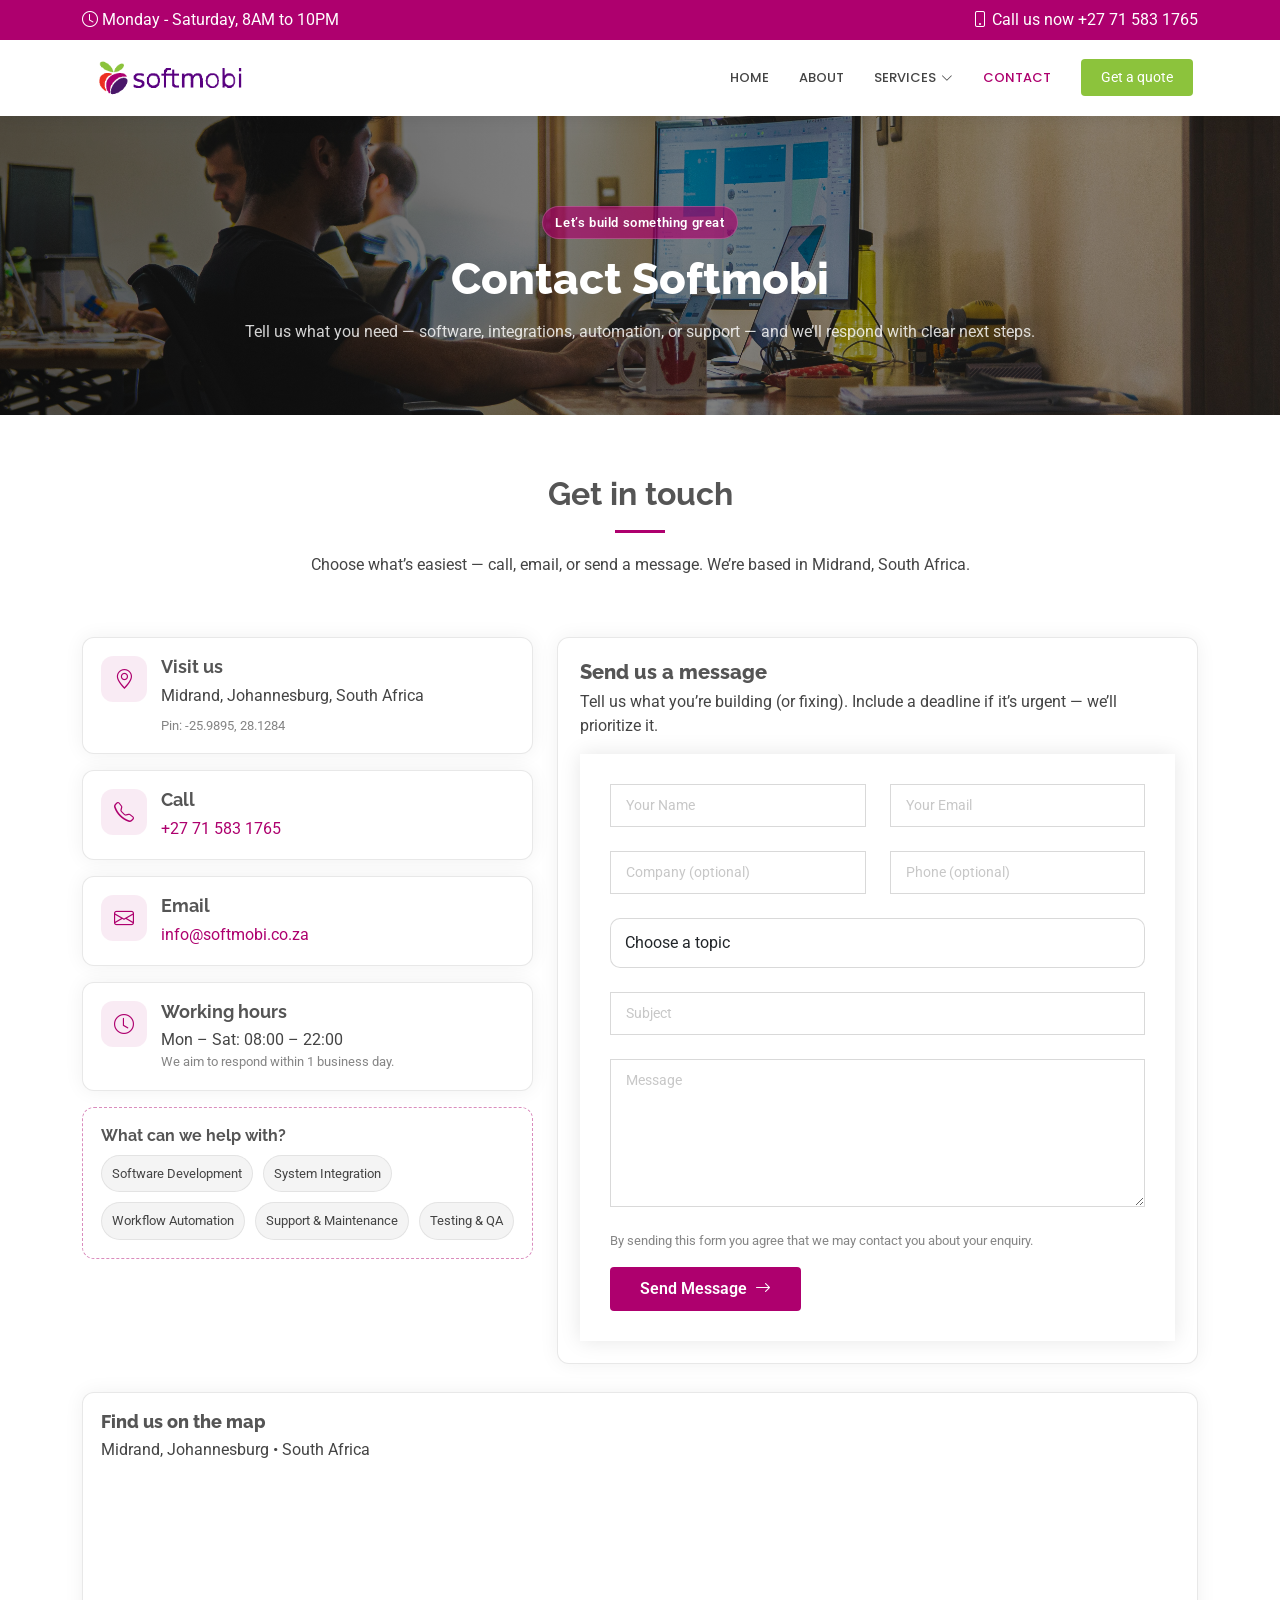
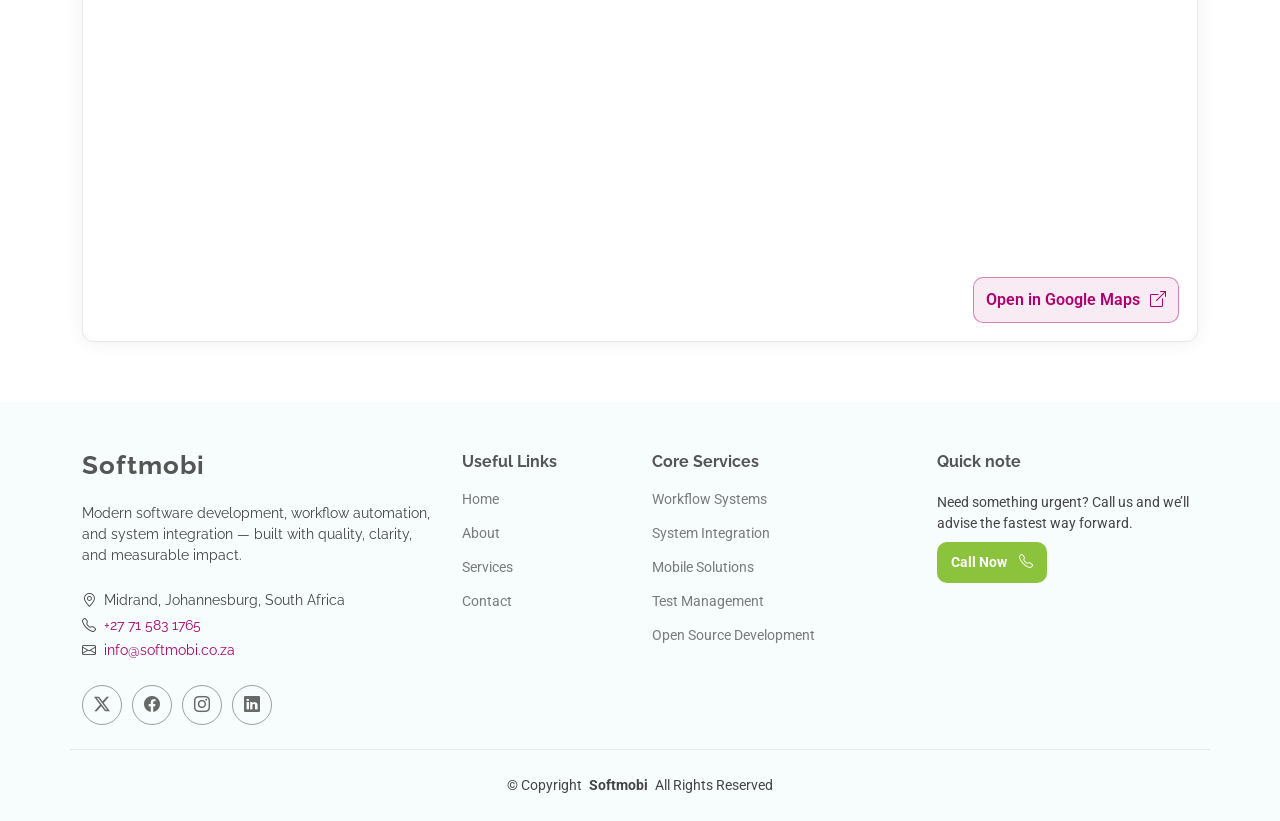
<file: contact.html>
<!DOCTYPE html>
<html lang="en">

<head>
  <meta charset="utf-8">
  <meta content="width=device-width, initial-scale=1.0" name="viewport">
  <title>Contact Us | Softmobi</title>
  <meta name="description" content="Contact Softmobi for software development, system integration, and digital solutions in South Africa.">
  <meta name="keywords" content="Softmobi, contact, software development, system integration, South Africa">

  <!-- Favicons -->
  <link href="assets/img/Softmobi-removebg-preview-Favicon.png" rel="icon">
  <link href="assets/img/apple-touch-icon.png" rel="apple-touch-icon">

  <!-- Fonts -->
  <link href="https://fonts.googleapis.com" rel="preconnect">
  <link href="https://fonts.gstatic.com" rel="preconnect" crossorigin>
  <link href="https://fonts.googleapis.com/css2?family=Roboto:ital,wght@0,100;0,300;0,400;0,500;0,700;0,900;1,100;1,300;1,400;1,500;1,700;1,900&family=Poppins:ital,wght@0,100;0,200;0,300;0,400;0,500;0,600;0,700;0,800;0,900;1,100;1,200;1,300;1,400;1,500;1,600;1,700;1,800;1,900&family=Raleway:ital,wght@0,100;0,200;0,300;0,400;0,500;0,600;0,700;0,800;0,900;1,100;1,200;1,300;1,400;1,500;1,600;1,700;1,800;1,900&display=swap" rel="stylesheet">

  <!-- Vendor CSS Files -->
  <link href="assets/vendor/bootstrap/css/bootstrap.min.css" rel="stylesheet">
  <link href="assets/vendor/bootstrap-icons/bootstrap-icons.css" rel="stylesheet">
  <link href="assets/vendor/aos/aos.css" rel="stylesheet">
  <link href="assets/vendor/fontawesome-free/css/all.min.css" rel="stylesheet">
  <link href="assets/vendor/glightbox/css/glightbox.min.css" rel="stylesheet">
  <link href="assets/vendor/swiper/swiper-bundle.min.css" rel="stylesheet">

  <!-- Main CSS File -->
  <link href="assets/css/main.css" rel="stylesheet">
</head>

<body class="contact-page">

  <!-- Header (same as your index) -->
  <header id="header" class="header sticky-top">
    <div class="topbar d-flex align-items-center">
      <div class="container d-flex justify-content-center justify-content-md-between">
        <div class="d-none d-md-flex align-items-center">
          <i class="bi bi-clock me-1"></i> Monday - Saturday, 8AM to 10PM
        </div>
        <div class="d-flex align-items-center">
          <i class="bi bi-phone me-1"></i> Call us now +27 71 583 1765
        </div>
      </div>
    </div>

    <div class="branding d-flex align-items-center">
      <div class="container position-relative d-flex align-items-center justify-content-end">
        <a href="index.html" class="logo d-flex align-items-center me-auto">
          <img src="assets/img/Softmobi/Softmobi.png" alt="Softmobi logo">
        </a>

        <nav id="navmenu" class="navmenu">
          <ul>
            <li><a href="index.html#hero">Home</a></li>
            <li><a href="index.html#about">About</a></li>
            <li class="dropdown">
              <a href="index.html#services">
                <span>Services</span> <i class="bi bi-chevron-down toggle-dropdown"></i>
              </a>
              <ul>
                <li><a href="workflow-systems.html">Workflow Systems</a></li>
                <li><a href="mobile-solutions.html">Mobile Solutions</a></li>
                <li><a href="system-integration.html">System Integration</a></li>
                <li><a href="microsoft-development.html">Microsoft Development</a></li>
                <li><a href="business-intelligence-big-data.html">Business Intelligence &amp; Big Data</a></li>
                <li><a href="strategy-architecture.html">Strategy &amp; Architecture</a></li>
                <li><a href="java-based-systems.html">Java Based Systems</a></li>
                <li><a href="test-management.html">Test Management</a></li>
                <li><a href="sap-consulting.html">SAP</a></li>
                <li><a href="ivr-solutions.html">IVR Solutions</a></li>
                <li><a href="open-source-development.html">Open Source Development</a></li>
              </ul>
            </li>

            <li><a class="active" href="contact.html">Contact</a></li>
          </ul>
          <i class="mobile-nav-toggle d-xl-none bi bi-list"></i>
        </nav>

        <a class="cta-btn" href="index.html#appointment">Get a quote</a>
      </div>
    </div>
  </header>

  <main class="main">
<!-- Contact Hero Image -->
<section class="page-hero">
    <div class="page-hero-bg"
         style="background-image: url('assets/img/Softmobi/Banner/alvaro-reyes-6avV9oeHxfo-unsplash.jpg');">
    </div>
  
    <div class="container position-relative" data-aos="fade-up">
      <div class="row justify-content-center text-center">
        <div class="col-lg-9">
          <span class="page-hero-eyebrow">Let’s build something great</span>
          <h1 class="page-hero-title">Contact Softmobi</h1>
          <p class="page-hero-subtitle mb-0">
            Tell us what you need — software, integrations, automation, or support — and we’ll respond with clear next steps.
          </p>
        </div>
      </div>
    </div>
  </section>
  <!-- /Contact Hero Image -->
 

    <!-- Contact Section -->
    <section id="contact" class="contact section">

      <div class="container section-title" data-aos="fade-up">
        <h2>Get in touch</h2>
        <p>Choose what’s easiest — call, email, or send a message. We’re based in Midrand, South Africa.</p>
      </div>

      <div class="container" data-aos="fade-up" data-aos-delay="100">
        <div class="row gy-4">

          <!-- Left: Contact details -->
          <div class="col-lg-5">
            <div class="contact-stack">

              <div class="contact-card" data-aos="fade-up" data-aos-delay="150">
                <div class="contact-card-icon">
                  <i class="bi bi-geo-alt"></i>
                </div>
                <div class="contact-card-content">
                  <h3>Visit us</h3>
                  <p class="mb-2">Midrand, Johannesburg, South Africa</p>
                  <p class="mb-0 small-muted">Pin: -25.9895, 28.1284</p>
                </div>
              </div>

              <div class="contact-card" data-aos="fade-up" data-aos-delay="200">
                <div class="contact-card-icon">
                  <i class="bi bi-telephone"></i>
                </div>
                <div class="contact-card-content">
                  <h3>Call</h3>
                  <p class="mb-0">
                    <a href="tel:+27715831765">+27 71 583 1765</a>
                  </p>
                </div>
              </div>

              <div class="contact-card" data-aos="fade-up" data-aos-delay="250">
                <div class="contact-card-icon">
                  <i class="bi bi-envelope"></i>
                </div>
                <div class="contact-card-content">
                  <h3>Email</h3>
                  <p class="mb-0">
                    <a href="mailto:info@softmobi.co.za">info@softmobi.co.za</a>
                  </p>
                </div>
              </div>

              <div class="contact-card" data-aos="fade-up" data-aos-delay="300">
                <div class="contact-card-icon">
                  <i class="bi bi-clock"></i>
                </div>
                <div class="contact-card-content">
                  <h3>Working hours</h3>
                  <p class="mb-0">Mon – Sat: 08:00 – 22:00</p>
                  <p class="mb-0 small-muted">We aim to respond within 1 business day.</p>
                </div>
              </div>

              <div class="contact-quick" data-aos="fade-up" data-aos-delay="350">
                <h4>What can we help with?</h4>
                <ul class="contact-tags">
                  <li>Software Development</li>
                  <li>System Integration</li>
                  <li>Workflow Automation</li>
                  <li>Support &amp; Maintenance</li>
                  <li>Testing &amp; QA</li>
                </ul>
              </div>

            </div>
          </div>

          <!-- Right: Form -->
          <div class="col-lg-7">
            <div class="contact-form-wrap" data-aos="fade-up" data-aos-delay="200">
              <div class="contact-form-head">
                <h3>Send us a message</h3>
                <p class="mb-0">
                  Tell us what you’re building (or fixing). Include a deadline if it’s urgent — we’ll prioritize it.
                </p>
              </div>

              <!-- GitHub Pages note: use Formspree / Netlify (no PHP on GH Pages) -->
              <form action="https://formspree.io/f/REPLACE_WITH_YOUR_ID" method="POST" class="php-email-form">
                <div class="row gy-4">

                  <div class="col-md-6">
                    <input type="text" name="name" class="form-control" placeholder="Your Name" required>
                  </div>

                  <div class="col-md-6">
                    <input type="email" class="form-control" name="email" placeholder="Your Email" required>
                  </div>

                  <div class="col-md-6">
                    <input type="text" class="form-control" name="company" placeholder="Company (optional)">
                  </div>

                  <div class="col-md-6">
                    <input type="text" class="form-control" name="phone" placeholder="Phone (optional)">
                  </div>

                  <div class="col-md-12">
                    <select name="topic" class="form-control" required>
                      <option value="" selected disabled>Choose a topic</option>
                      <option>New Project</option>
                      <option>System Integration</option>
                      <option>Workflow Automation</option>
                      <option>Support / Maintenance</option>
                      <option>Testing / QA</option>
                      <option>Other</option>
                    </select>
                  </div>

                  <div class="col-md-12">
                    <input type="text" class="form-control" name="subject" placeholder="Subject" required>
                  </div>

                  <div class="col-md-12">
                    <textarea class="form-control" name="message" rows="6" placeholder="Message" required></textarea>
                  </div>

                  <div class="col-md-12 d-flex align-items-center justify-content-between flex-wrap gap-3">
                    <div class="small-muted">
                      By sending this form you agree that we may contact you about your enquiry.
                    </div>
                    <button type="submit" class="btn-send">
                      Send Message <i class="bi bi-arrow-right ms-1"></i>
                    </button>
                  </div>

                </div>
              </form>
            </div>
          </div>

        </div>
      </div>

      <!-- Map -->
      <div class="container" data-aos="fade-up" data-aos-delay="150">
        <div class="contact-map">
          <div class="map-head">
            <h3>Find us on the map</h3>
            <p class="mb-0">Midrand, Johannesburg • South Africa</p>
          </div>

          <!-- Pin via coordinates -->
          <div class="map-embed">
            <iframe
              src="https://www.google.com/maps?q=-25.9895,28.1284&z=14&output=embed"
              style="border:0;"
              allowfullscreen=""
              loading="lazy"
              referrerpolicy="no-referrer-when-downgrade"
              title="Softmobi Location Map">
            </iframe>
          </div>

          <div class="map-actions">
            <a class="map-btn" target="_blank" rel="noopener"
              href="https://www.google.com/maps?q=-25.9895,28.1284">
              Open in Google Maps <i class="bi bi-box-arrow-up-right ms-1"></i>
            </a>
          </div>
        </div>
      </div>

    </section>

  </main>

  <!-- Footer (styled + useful links) -->
  <footer id="footer" class="footer light-background">
    <div class="container footer-top">
      <div class="row gy-4">

        <div class="col-lg-4 col-md-6 footer-about">
          <a href="index.html" class="logo d-flex align-items-center">
            <span class="sitename">Softmobi</span>
          </a>
          <p class="mt-3">
            Modern software development, workflow automation, and system integration — built with quality, clarity, and measurable impact.
          </p>

          <div class="footer-contact pt-2">
            <p class="mb-1"><i class="bi bi-geo-alt me-2"></i>Midrand, Johannesburg, South Africa</p>
            <p class="mb-1"><i class="bi bi-telephone me-2"></i><a href="tel:+27715831765">+27 71 583 1765</a></p>
            <p class="mb-0"><i class="bi bi-envelope me-2"></i><a href="mailto:info@softmobi.co.za">info@softmobi.co.za</a></p>
          </div>

          <div class="social-links d-flex mt-4">
            <a href="#" aria-label="Twitter"><i class="bi bi-twitter-x"></i></a>
            <a href="#" aria-label="Facebook"><i class="bi bi-facebook"></i></a>
            <a href="#" aria-label="Instagram"><i class="bi bi-instagram"></i></a>
            <a href="#" aria-label="LinkedIn"><i class="bi bi-linkedin"></i></a>
          </div>
        </div>

        <div class="col-lg-2 col-md-3 footer-links">
          <h4>Useful Links</h4>
          <ul>
            <li><a href="index.html#hero">Home</a></li>
            <li><a href="index.html#about">About</a></li>
            <li><a href="index.html#services">Services</a></li>
            <li><a href="contact.html">Contact</a></li>
          </ul>
        </div>

        <div class="col-lg-3 col-md-3 footer-links">
          <h4>Core Services</h4>
          <ul>
            <li><a href="workflow-systems.html">Workflow Systems</a></li>
            <li><a href="system-integration.html">System Integration</a></li>
            <li><a href="mobile-solutions.html">Mobile Solutions</a></li>
            <li><a href="test-management.html">Test Management</a></li>
            <li><a href="open-source-development.html">Open Source Development</a></li>
          </ul>
        </div>

        <div class="col-lg-3 col-md-6 footer-links">
          <h4>Quick note</h4>
          <p class="mb-2">
            Need something urgent? Call us and we’ll advise the fastest way forward.
          </p>
          <a class="footer-cta" href="tel:+27715831765">
            Call Now <i class="bi bi-telephone ms-1"></i>
          </a>
        </div>

      </div>
    </div>

    <div class="container copyright text-center mt-4">
      <p>© <span>Copyright</span> <strong class="px-1 sitename">Softmobi</strong> <span>All Rights Reserved</span></p>
    </div>
  </footer>

  <!-- Scroll Top -->
  <a href="#" id="scroll-top" class="scroll-top d-flex align-items-center justify-content-center"><i class="bi bi-arrow-up-short"></i></a>

  <!-- Preloader -->
  <div id="preloader"></div>

  <!-- Vendor JS Files -->
  <script src="assets/vendor/bootstrap/js/bootstrap.bundle.min.js"></script>
  <script src="assets/vendor/aos/aos.js"></script>
  <script src="assets/vendor/glightbox/js/glightbox.min.js"></script>
  <script src="assets/vendor/purecounter/purecounter_vanilla.js"></script>
  <script src="assets/vendor/swiper/swiper-bundle.min.js"></script>

  <!-- Main JS File -->
  <script src="assets/js/main.js"></script>
</body>

</html>
</file>
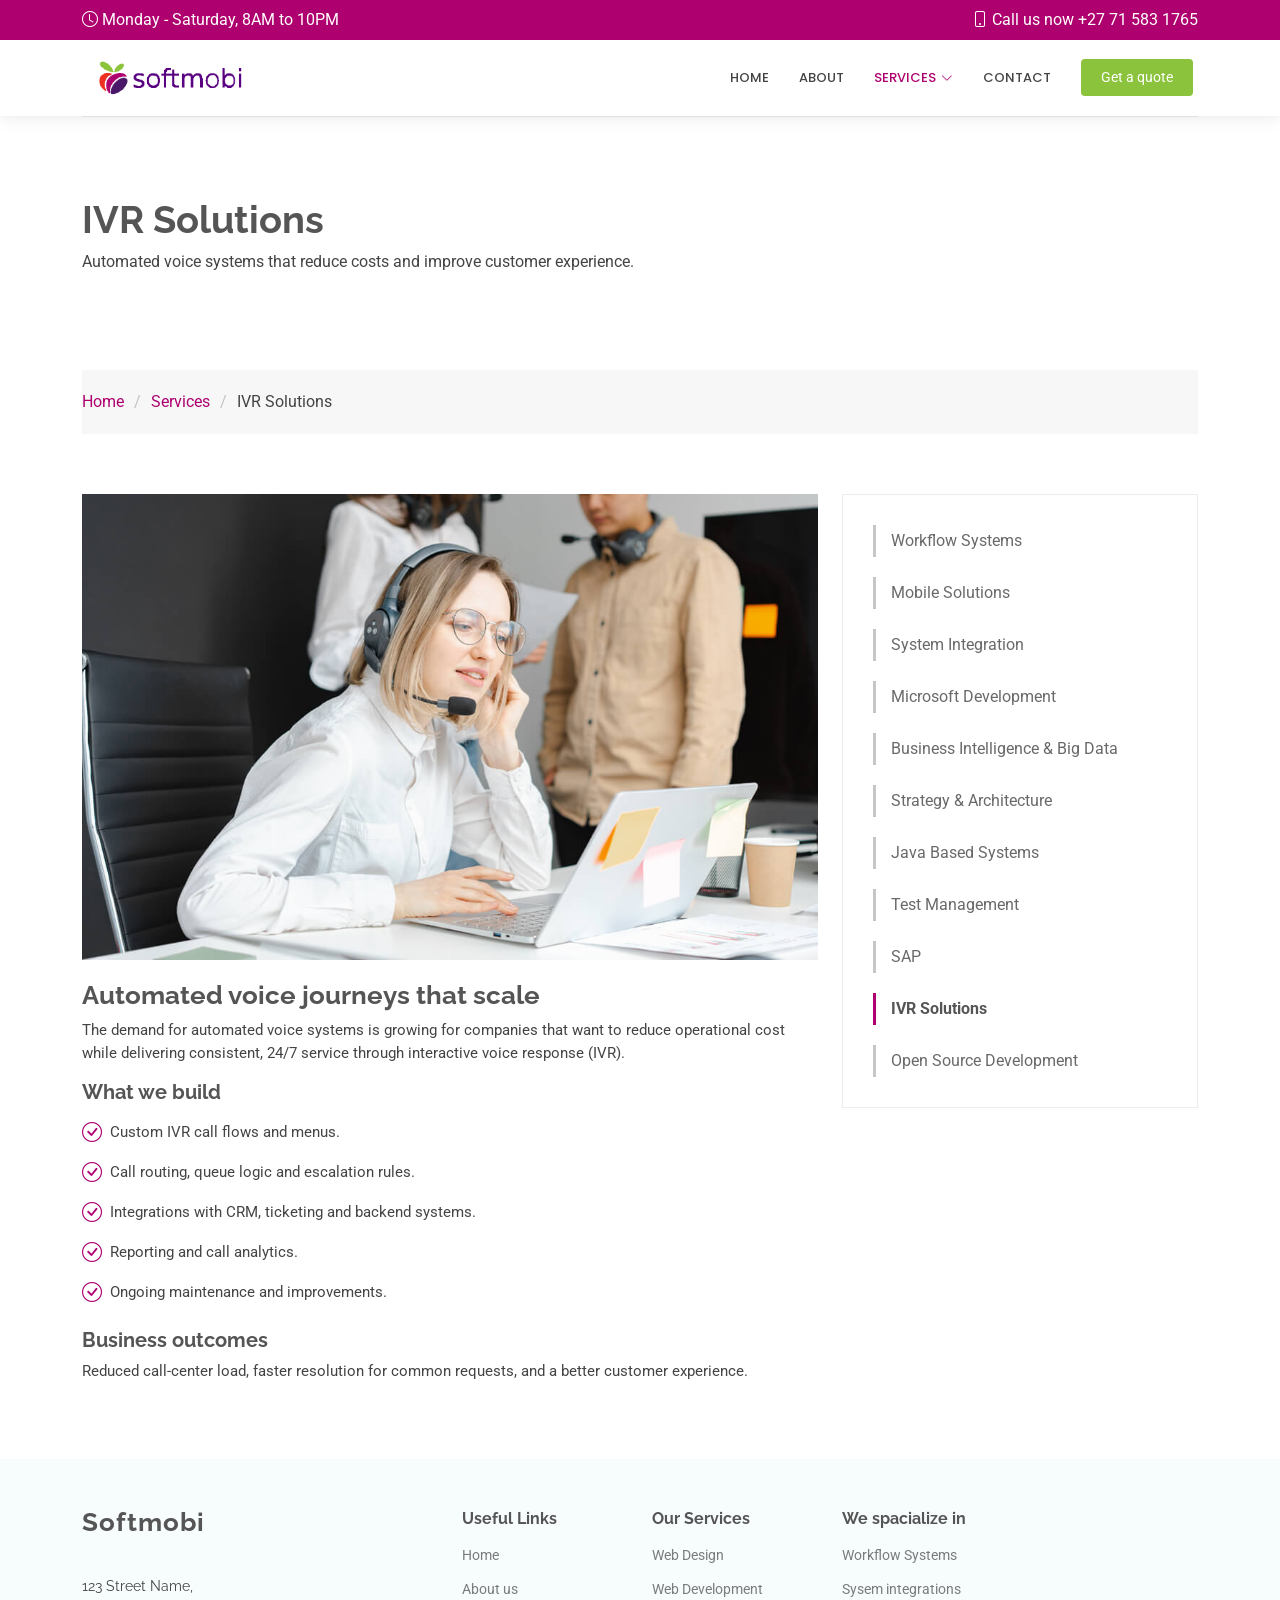
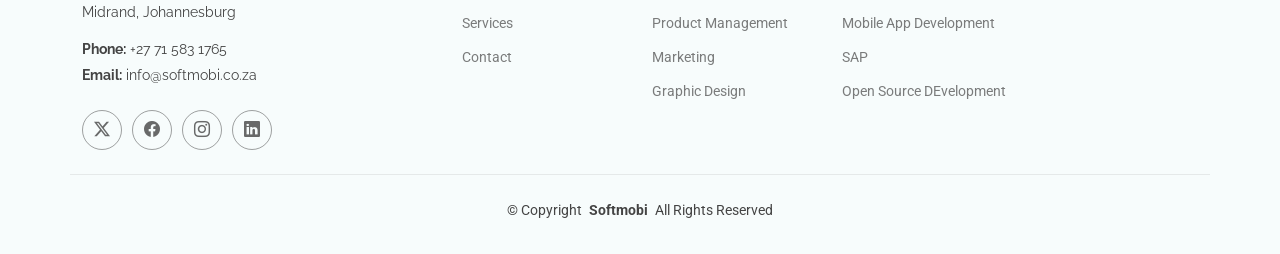
<file: ivr-solutions.html>
<!DOCTYPE html>
<html lang="en">

<head>
  <meta charset="utf-8">
  <meta content="width=device-width, initial-scale=1.0" name="viewport">
  <title>IVR Solutions - Softmobi</title>
  <meta name="description" content="Automated voice and IVR systems that reduce operational costs and improve service.">
  <meta name="keywords" content="">

  <!-- Favicons -->
  <link href="assets/img/Softmobi-removebg-preview-Favicon.png" rel="icon">
  <link href="assets/img/apple-touch-icon.png" rel="apple-touch-icon">

  <!-- Fonts -->
  <link href="https://fonts.googleapis.com" rel="preconnect">
  <link href="https://fonts.gstatic.com" rel="preconnect" crossorigin>
  <link
    href="https://fonts.googleapis.com/css2?family=Roboto:ital,wght@0,100;0,300;0,400;0,500;0,700;0,900;1,100;1,300;1,400;1,500;1,700;1,900&family=Poppins:ital,wght@0,100;0,200;0,300;0,400;0,500;0,600;0,700;0,800;0,900;1,100;1,200;1,300;1,400;1,500;1,600;1,700;1,800;1,900&family=Raleway:ital,wght@0,100;0,200;0,300;0,400;0,500;0,600;0,700;0,800;0,900;1,100;1,200;1,300;1,400;1,500;1,600;1,700;1,800;1,900&display=swap"
    rel="stylesheet">

  <!-- Vendor CSS Files -->
  <link href="assets/vendor/bootstrap/css/bootstrap.min.css" rel="stylesheet">
  <link href="assets/vendor/bootstrap-icons/bootstrap-icons.css" rel="stylesheet">
  <link href="assets/vendor/aos/aos.css" rel="stylesheet">
  <link href="assets/vendor/fontawesome-free/css/all.min.css" rel="stylesheet">
  <link href="assets/vendor/glightbox/css/glightbox.min.css" rel="stylesheet">
  <link href="assets/vendor/swiper/swiper-bundle.min.css" rel="stylesheet">

  <!-- Main CSS File -->
  <link href="assets/css/main.css" rel="stylesheet">
</head>

<body>

  <header id="header" class="header sticky-top">
    <div class="topbar d-flex align-items-center">
      <div class="container d-flex justify-content-center justify-content-md-between">
        <div class="d-none d-md-flex align-items-center">
          <i class="bi bi-clock me-1"></i> Monday - Saturday, 8AM to 10PM
        </div>
        <div class="d-flex align-items-center">
          <i class="bi bi-phone me-1"></i> Call us now +27 71 583 1765
        </div>
      </div>
    </div>

    <div class="branding d-flex align-items-center">
      <div class="container position-relative d-flex align-items-center justify-content-end">
        <a href="index.html" class="logo d-flex align-items-center me-auto">
          <img src="assets/img/Softmobi/Softmobi.png" alt="">
        </a>

        <nav id="navmenu" class="navmenu">
          <ul>
            <li><a href="index.html#hero">Home</a></li>
            <li><a href="index.html#about">About</a></li>
            <li class="dropdown">
              <a href="index.html#services" class="active">
                <span>Services</span> <i class="bi bi-chevron-down toggle-dropdown"></i>
              </a>
              <ul>
                <li><a href="workflow-systems.html">Workflow Systems</a></li>
                <li><a href="mobile-solutions.html">Mobile Solutions</a></li>
                <li><a href="system-integration.html">System Integration</a></li>
                <li><a href="microsoft-development.html">Microsoft Development</a></li>
                <li><a href="business-intelligence-big-data.html">Business Intelligence &amp; Big Data</a></li>
                <li><a href="strategy-architecture.html">Strategy &amp; Architecture</a></li>
                <li><a href="java-based-systems.html">Java Based Systems</a></li>
                <li><a href="test-management.html">Test Management</a></li>
                <li><a href="sap-consulting.html">SAP</a></li>
                <li><a href="ivr-solutions.html" class="active">IVR Solutions</a></li>
                <li><a href="open-source-development.html">Open Source Development</a></li>
              </ul>
            </li>
    
            <li><a href="contact.html">Contact</a></li>
          </ul>
          <i class="mobile-nav-toggle d-xl-none bi bi-list"></i>
        </nav>

        <a class="cta-btn" href="index.html#appointment">Get a quote</a>
      </div>
    </div>
  </header>

  <main id="main">

    <div class="page-title">
      <div class="container">
        <div class="heading">
          <h1>IVR Solutions</h1>
          <p>Automated voice systems that reduce costs and improve customer experience.</p>
        </div>

        <nav>
          <ol class="breadcrumb">
            <li><a href="index.html">Home</a></li>
            <li><a href="index.html#services">Services</a></li>
            <li class="active">IVR Solutions</li>
          </ol>
        </nav>
      </div>
    </div>

    <section class="service-details section">
      <div class="container">
        <div class="row gy-4">

          <div class="col-lg-8">
            <img src="assets/img/services.jpg" alt="IVR Solutions" class="img-fluid services-img">

            <h3>Automated voice journeys that scale</h3>
            <p>
              The demand for automated voice systems is growing for companies that want to reduce operational cost while
              delivering consistent, 24/7 service through interactive voice response (IVR).
            </p>

            <h4>What we build</h4>
            <ul>
              <li><i class="bi bi-check-circle"></i><span>Custom IVR call flows and menus.</span></li>
              <li><i class="bi bi-check-circle"></i><span>Call routing, queue logic and escalation rules.</span></li>
              <li><i class="bi bi-check-circle"></i><span>Integrations with CRM, ticketing and backend systems.</span></li>
              <li><i class="bi bi-check-circle"></i><span>Reporting and call analytics.</span></li>
              <li><i class="bi bi-check-circle"></i><span>Ongoing maintenance and improvements.</span></li>
            </ul>

            <h4>Business outcomes</h4>
            <p>
              Reduced call-center load, faster resolution for common requests, and a better customer experience.
            </p>
          </div>

          <div class="col-lg-4">
            <div class="services-list">
              <a href="workflow-systems.html">Workflow Systems</a>
              <a href="mobile-solutions.html">Mobile Solutions</a>
              <a href="system-integration.html">System Integration</a>
              <a href="microsoft-development.html">Microsoft Development</a>
              <a href="business-intelligence-big-data.html">Business Intelligence &amp; Big Data</a>
              <a href="strategy-architecture.html">Strategy &amp; Architecture</a>
              <a href="java-based-systems.html">Java Based Systems</a>
              <a href="test-management.html">Test Management</a>
              <a href="sap-consulting.html">SAP</a>
              <a href="ivr-solutions.html" class="active">IVR Solutions</a>
              <a href="open-source-development.html">Open Source Development</a>
            </div>
          </div>

        </div>
      </div>
    </section>

  </main>
  <footer id="footer" class="footer light-background">

    <div class="container footer-top">
      <div class="row gy-4">
        <div class="col-lg-4 col-md-6 footer-about">
          <a href="index.html" class="logo d-flex align-items-center">
            <span class="sitename">Softmobi</span>
          </a>
          <div class="footer-contact pt-3">
            <p>123 Street Name, 
            </p>
            <p>Midrand, Johannesburg</p>
            <p class="mt-3"><strong>Phone:</strong> <span>+27 71 583 1765</span></p>
            <p><strong>Email:</strong> <span>info@softmobi.co.za</span></p>
          </div>
          <div class="social-links d-flex mt-4">
            <a href=""><i class="bi bi-twitter-x"></i></a>
            <a href=""><i class="bi bi-facebook"></i></a>
            <a href=""><i class="bi bi-instagram"></i></a>
            <a href=""><i class="bi bi-linkedin"></i></a>
          </div>
        </div>

        <div class="col-lg-2 col-md-3 footer-links">
          <h4>Useful Links</h4>
          <ul>
            <li><a href="#">Home</a></li>
            <li><a href="#">About us</a></li>
            <li><a href="#">Services</a></li>
            <li><a href="#">Contact</a></li>
          </ul>
        </div>

        <div class="col-lg-2 col-md-3 footer-links">
          <h4>Our Services</h4>
          <ul>
            <li><a href="#">Web Design</a></li>
            <li><a href="#">Web Development</a></li>
            <li><a href="#">Product Management</a></li>
            <li><a href="#">Marketing</a></li>
            <li><a href="#">Graphic Design</a></li>
          </ul>
        </div>

        <div class="col-lg-2 col-md-3 footer-links">
          <h4>We spacialize in</h4>
          <ul>
            <li><a href="#">Workflow Systems</a></li>
            <li><a href="#">Sysem integrations</a></li>
            <li><a href="#">Mobile App Development</a></li>
            <li><a href="#">SAP</a></li>
            <li><a href="#">Open Source DEvelopment</a></li>
          </ul>
        </div>

   

      </div>
    </div>

    <div class="container copyright text-center mt-4">
      <p>© <span>Copyright</span> <strong class="px-1 sitename">Softmobi</strong> <span>All Rights Reserved</span></p>
      <div class="credits">
        <!-- All the links in the footer should remain intact. -->
        <!-- You can delete the links only if you've purchased the pro version. -->
        <!-- Licensing information: https://bootstrapmade.com/license/ -->
        <!-- Purchase the pro version with working PHP/AJAX contact form: [buy-url] -->
        <!-- Designed by <a href="https://bootstrapmade.com/">BootstrapMade</a> Distributed by <a href=“https://themewagon.com>ThemeWagon -->
      </div>
    </div>

  </footer>

  <a href="#" id="scroll-top" class="scroll-top d-flex align-items-center justify-content-center"><i
      class="bi bi-arrow-up-short"></i></a>

  <div id="preloader"></div>

  <!-- Vendor JS Files -->
  <script src="assets/vendor/bootstrap/js/bootstrap.bundle.min.js"></script>
  <script src="assets/vendor/php-email-form/validate.js"></script>
  <script src="assets/vendor/aos/aos.js"></script>
  <script src="assets/vendor/glightbox/js/glightbox.min.js"></script>
  <script src="assets/vendor/purecounter/purecounter_vanilla.js"></script>
  <script src="assets/vendor/swiper/swiper-bundle.min.js"></script>

  <!-- Main JS File -->
  <script src="assets/js/main.js"></script>

</body>

</html>
</file>
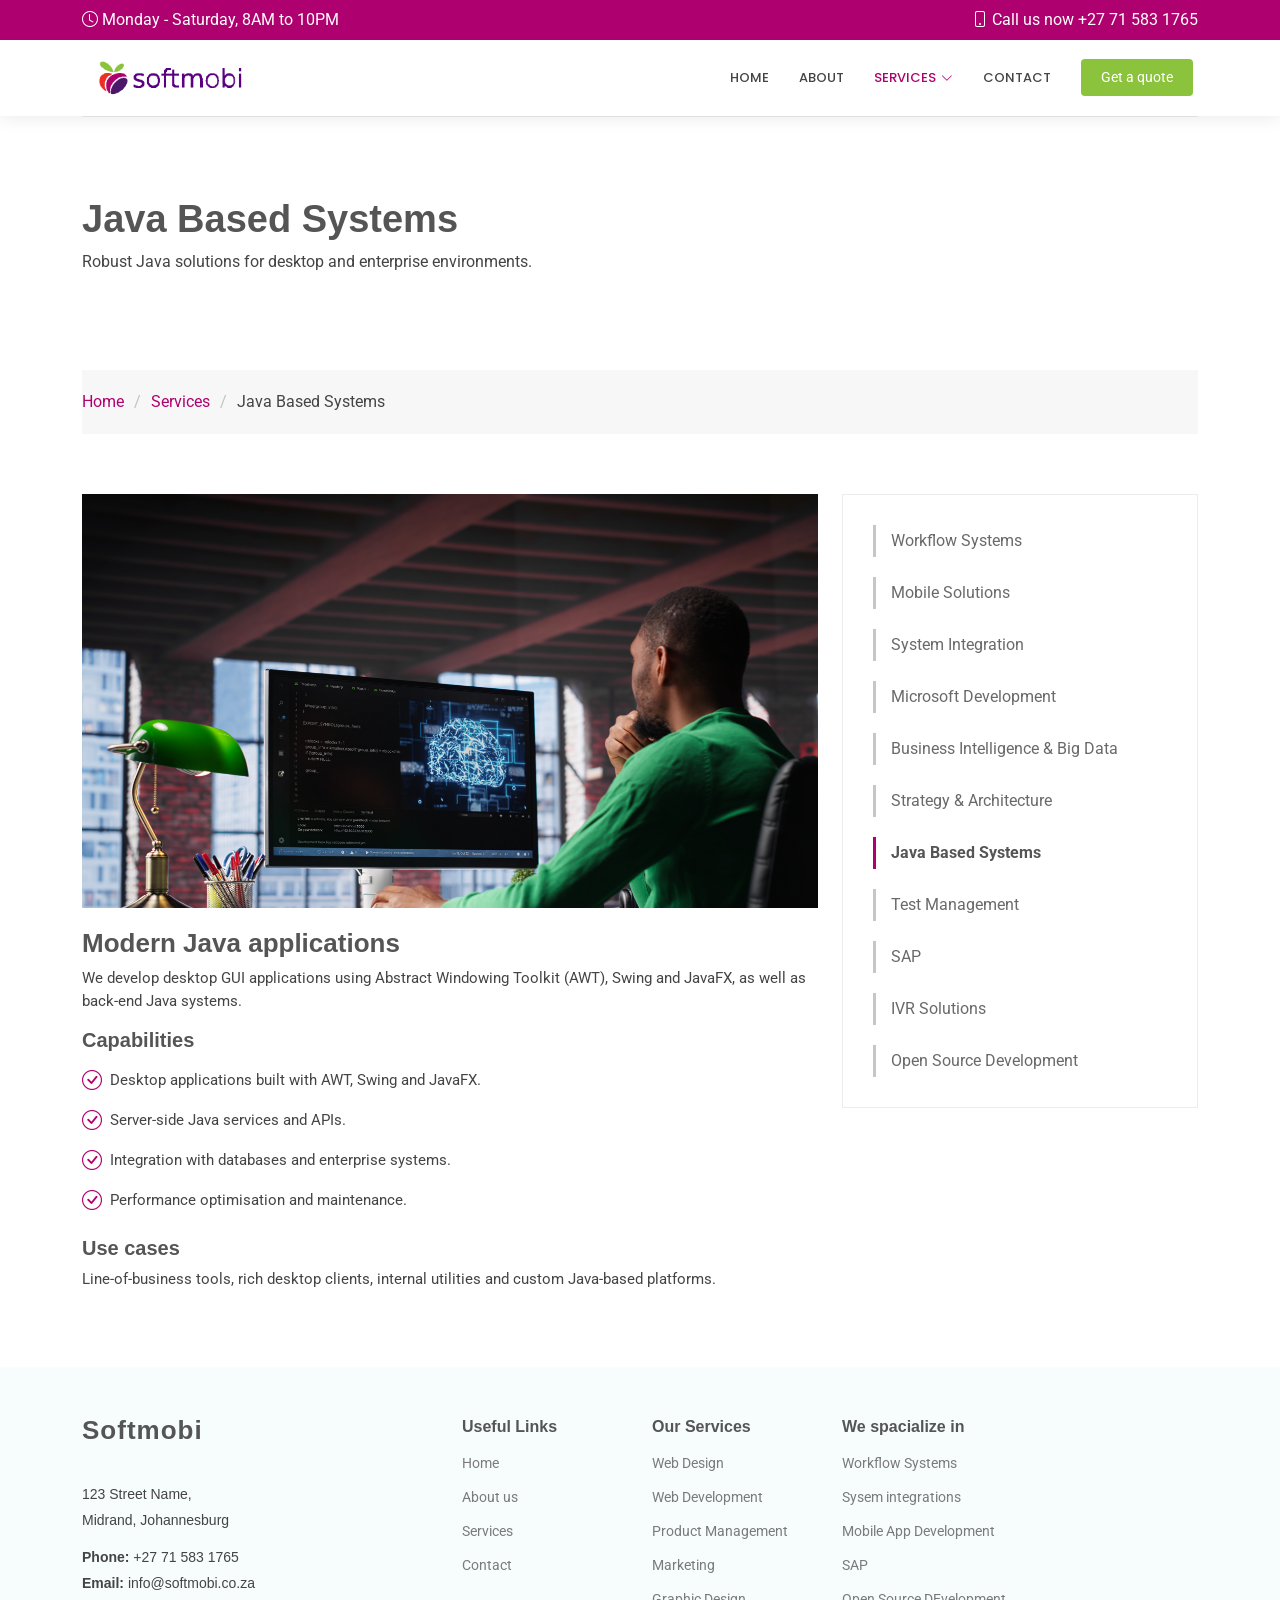
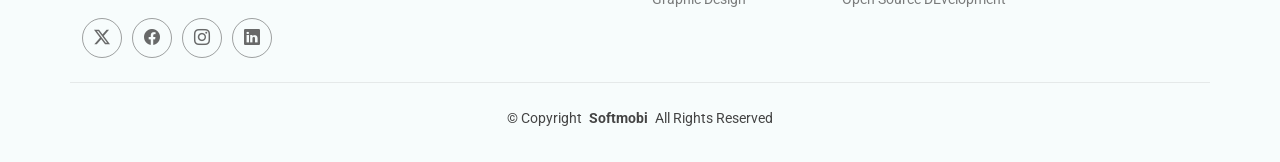
<file: java-based-systems.html>
<!DOCTYPE html>
<html lang="en">

<head>
  <meta charset="utf-8">
  <meta content="width=device-width, initial-scale=1.0" name="viewport">
  <title>Java Based Systems - Softmobi</title>
  <meta name="description" content="Robust Java solutions for desktop and enterprise environments.">
  <meta name="keywords" content="">

  <!-- Favicons -->
  <link href="assets/img/Softmobi-removebg-preview-Favicon.png" rel="icon">
  <link href="assets/img/apple-touch-icon.png" rel="apple-touch-icon">

  <!-- Fonts -->
  <link href="https://fonts.googleapis.com" rel="preconnect">
  <link href="https://fonts.gstatic.com" rel="preconnect" crossorigin>
  <link
    href="https://fonts.googleapis.com/css2?family=Roboto:ital,wght@0,100;0,300;0,400;0,500;0,700;0,900;1,100;1,300;1,400;1,500;1,700;1,900&family=Poppins:ital,wght@0,100;0,200;0,300;0,400;0,500;0,600;0,700;0,800;0,900;1,100;1,200;1,300;1,400;1,500;1,600;1,700;1,800;1,900&display=swap"
    rel="stylesheet">

  <!-- Vendor CSS Files -->
  <link href="assets/vendor/bootstrap/css/bootstrap.min.css" rel="stylesheet">
  <link href="assets/vendor/bootstrap-icons/bootstrap-icons.css" rel="stylesheet">
  <link href="assets/vendor/aos/aos.css" rel="stylesheet">
  <link href="assets/vendor/fontawesome-free/css/all.min.css" rel="stylesheet">
  <link href="assets/vendor/glightbox/css/glightbox.min.css" rel="stylesheet">
  <link href="assets/vendor/swiper/swiper-bundle.min.css" rel="stylesheet">

  <!-- Main CSS File -->
  <link href="assets/css/main.css" rel="stylesheet">
</head>

<body>

  <header id="header" class="header sticky-top">
    <div class="topbar d-flex align-items-center">
      <div class="container d-flex justify-content-center justify-content-md-between">
        <div class="d-none d-md-flex align-items-center">
          <i class="bi bi-clock me-1"></i> Monday - Saturday, 8AM to 10PM
        </div>
        <div class="d-flex align-items-center">
          <i class="bi bi-phone me-1"></i> Call us now +27 71 583 1765
        </div>
      </div>
    </div>

    <div class="branding d-flex align-items-center">
      <div class="container position-relative d-flex align-items-center justify-content-end">
        <a href="index.html" class="logo d-flex align-items-center me-auto">
          <img src="assets/img/Softmobi/Softmobi.png" alt="">
        </a>

        <nav id="navmenu" class="navmenu">
          <ul>
            <li><a href="index.html#hero">Home</a></li>
            <li><a href="index.html#about">About</a></li>
            <li class="dropdown">
              <a href="index.html#services" class="active">
                <span>Services</span> <i class="bi bi-chevron-down toggle-dropdown"></i>
              </a>
              <ul>
                <li><a href="workflow-systems.html">Workflow Systems</a></li>
                <li><a href="mobile-solutions.html">Mobile Solutions</a></li>
                <li><a href="system-integration.html">System Integration</a></li>
                <li><a href="microsoft-development.html">Microsoft Development</a></li>
                <li><a href="business-intelligence-big-data.html">Business Intelligence &amp; Big Data</a></li>
                <li><a href="strategy-architecture.html">Strategy &amp; Architecture</a></li>
                <li><a href="java-based-systems.html" class="active">Java Based Systems</a></li>
                <li><a href="test-management.html">Test Management</a></li>
                <li><a href="sap-consulting.html">SAP</a></li>
                <li><a href="ivr-solutions.html">IVR Solutions</a></li>
                <li><a href="open-source-development.html">Open Source Development</a></li>
              </ul>
            </li>
     
            <li><a href="contact.html">Contact</a></li>
          </ul>
          <i class="mobile-nav-toggle d-xl-none bi bi-list"></i>
        </nav>

        <a class="cta-btn" href="index.html#appointment">Get a quote</a>
      </div>
    </div>
  </header>

  <main id="main">

    <div class="page-title">
      <div class="container">
        <div class="heading">
          <h1>Java Based Systems</h1>
          <p>Robust Java solutions for desktop and enterprise environments.</p>
        </div>

        <nav>
          <ol class="breadcrumb">
            <li><a href="index.html">Home</a></li>
            <li><a href="index.html#services">Services</a></li>
            <li class="active">Java Based Systems</li>
          </ol>
        </nav>
      </div>
    </div>

    <section class="service-details section">
      <div class="container">
        <div class="row gy-4">

          <div class="col-lg-8">
            <img src="assets/img/Softmobi/Services/black-tech-engineer-programming-ai-brain-neural-network-machine-learning.jpg" alt="Java Based Systems" class="img-fluid services-img">

            <h3>Modern Java applications</h3>
            <p>
              We develop desktop GUI applications using Abstract Windowing Toolkit (AWT), Swing and JavaFX, as well as
              back-end Java systems.
            </p>

            <h4>Capabilities</h4>
            <ul>
              <li><i class="bi bi-check-circle"></i><span>Desktop applications built with AWT, Swing and
                  JavaFX.</span></li>
              <li><i class="bi bi-check-circle"></i><span>Server-side Java services and APIs.</span></li>
              <li><i class="bi bi-check-circle"></i><span>Integration with databases and enterprise systems.</span></li>
              <li><i class="bi bi-check-circle"></i><span>Performance optimisation and maintenance.</span></li>
            </ul>

            <h4>Use cases</h4>
            <p>
              Line-of-business tools, rich desktop clients, internal utilities and custom Java-based platforms.
            </p>
          </div>

          <div class="col-lg-4">
            <div class="services-list">
              <a href="workflow-systems.html">Workflow Systems</a>
              <a href="mobile-solutions.html">Mobile Solutions</a>
              <a href="system-integration.html">System Integration</a>
              <a href="microsoft-development.html">Microsoft Development</a>
              <a href="business-intelligence-big-data.html">Business Intelligence &amp; Big Data</a>
              <a href="strategy-architecture.html">Strategy &amp; Architecture</a>
              <a href="java-based-systems.html" class="active">Java Based Systems</a>
              <a href="test-management.html">Test Management</a>
              <a href="sap-consulting.html">SAP</a>
              <a href="ivr-solutions.html">IVR Solutions</a>
              <a href="open-source-development.html">Open Source Development</a>
            </div>
          </div>

        </div>
      </div>
    </section>

  </main>

  <footer id="footer" class="footer light-background">

    <div class="container footer-top">
      <div class="row gy-4">
        <div class="col-lg-4 col-md-6 footer-about">
          <a href="index.html" class="logo d-flex align-items-center">
            <span class="sitename">Softmobi</span>
          </a>
          <div class="footer-contact pt-3">
            <p>123 Street Name, 
            </p>
            <p>Midrand, Johannesburg</p>
            <p class="mt-3"><strong>Phone:</strong> <span>+27 71 583 1765</span></p>
            <p><strong>Email:</strong> <span>info@softmobi.co.za</span></p>
          </div>
          <div class="social-links d-flex mt-4">
            <a href=""><i class="bi bi-twitter-x"></i></a>
            <a href=""><i class="bi bi-facebook"></i></a>
            <a href=""><i class="bi bi-instagram"></i></a>
            <a href=""><i class="bi bi-linkedin"></i></a>
          </div>
        </div>

        <div class="col-lg-2 col-md-3 footer-links">
          <h4>Useful Links</h4>
          <ul>
            <li><a href="#">Home</a></li>
            <li><a href="#">About us</a></li>
            <li><a href="#">Services</a></li>
            <li><a href="#">Contact</a></li>
          </ul>
        </div>

        <div class="col-lg-2 col-md-3 footer-links">
          <h4>Our Services</h4>
          <ul>
            <li><a href="#">Web Design</a></li>
            <li><a href="#">Web Development</a></li>
            <li><a href="#">Product Management</a></li>
            <li><a href="#">Marketing</a></li>
            <li><a href="#">Graphic Design</a></li>
          </ul>
        </div>

        <div class="col-lg-2 col-md-3 footer-links">
          <h4>We spacialize in</h4>
          <ul>
            <li><a href="#">Workflow Systems</a></li>
            <li><a href="#">Sysem integrations</a></li>
            <li><a href="#">Mobile App Development</a></li>
            <li><a href="#">SAP</a></li>
            <li><a href="#">Open Source DEvelopment</a></li>
          </ul>
        </div>

   

      </div>
    </div>

    <div class="container copyright text-center mt-4">
      <p>© <span>Copyright</span> <strong class="px-1 sitename">Softmobi</strong> <span>All Rights Reserved</span></p>
      <div class="credits">
        <!-- All the links in the footer should remain intact. -->
        <!-- You can delete the links only if you've purchased the pro version. -->
        <!-- Licensing information: https://bootstrapmade.com/license/ -->
        <!-- Purchase the pro version with working PHP/AJAX contact form: [buy-url] -->
        <!-- Designed by <a href="https://bootstrapmade.com/">BootstrapMade</a> Distributed by <a href=“https://themewagon.com>ThemeWagon -->
      </div>
    </div>

  </footer>

  <a href="#" id="scroll-top" class="scroll-top d-flex align-items-center justify-content-center"><i
      class="bi bi-arrow-up-short"></i></a>

  <div id="preloader"></div>

  <!-- Vendor JS Files -->
  <script src="assets/vendor/bootstrap/js/bootstrap.bundle.min.js"></script>
  <script src="assets/vendor/php-email-form/validate.js"></script>
  <script src="assets/vendor/aos/aos.js"></script>
  <script src="assets/vendor/glightbox/js/glightbox.min.js"></script>
  <script src="assets/vendor/purecounter/purecounter_vanilla.js"></script>
  <script src="assets/vendor/swiper/swiper-bundle.min.js"></script>

  <!-- Main JS File -->
  <script src="assets/js/main.js"></script>

</body>

</html>
</file>
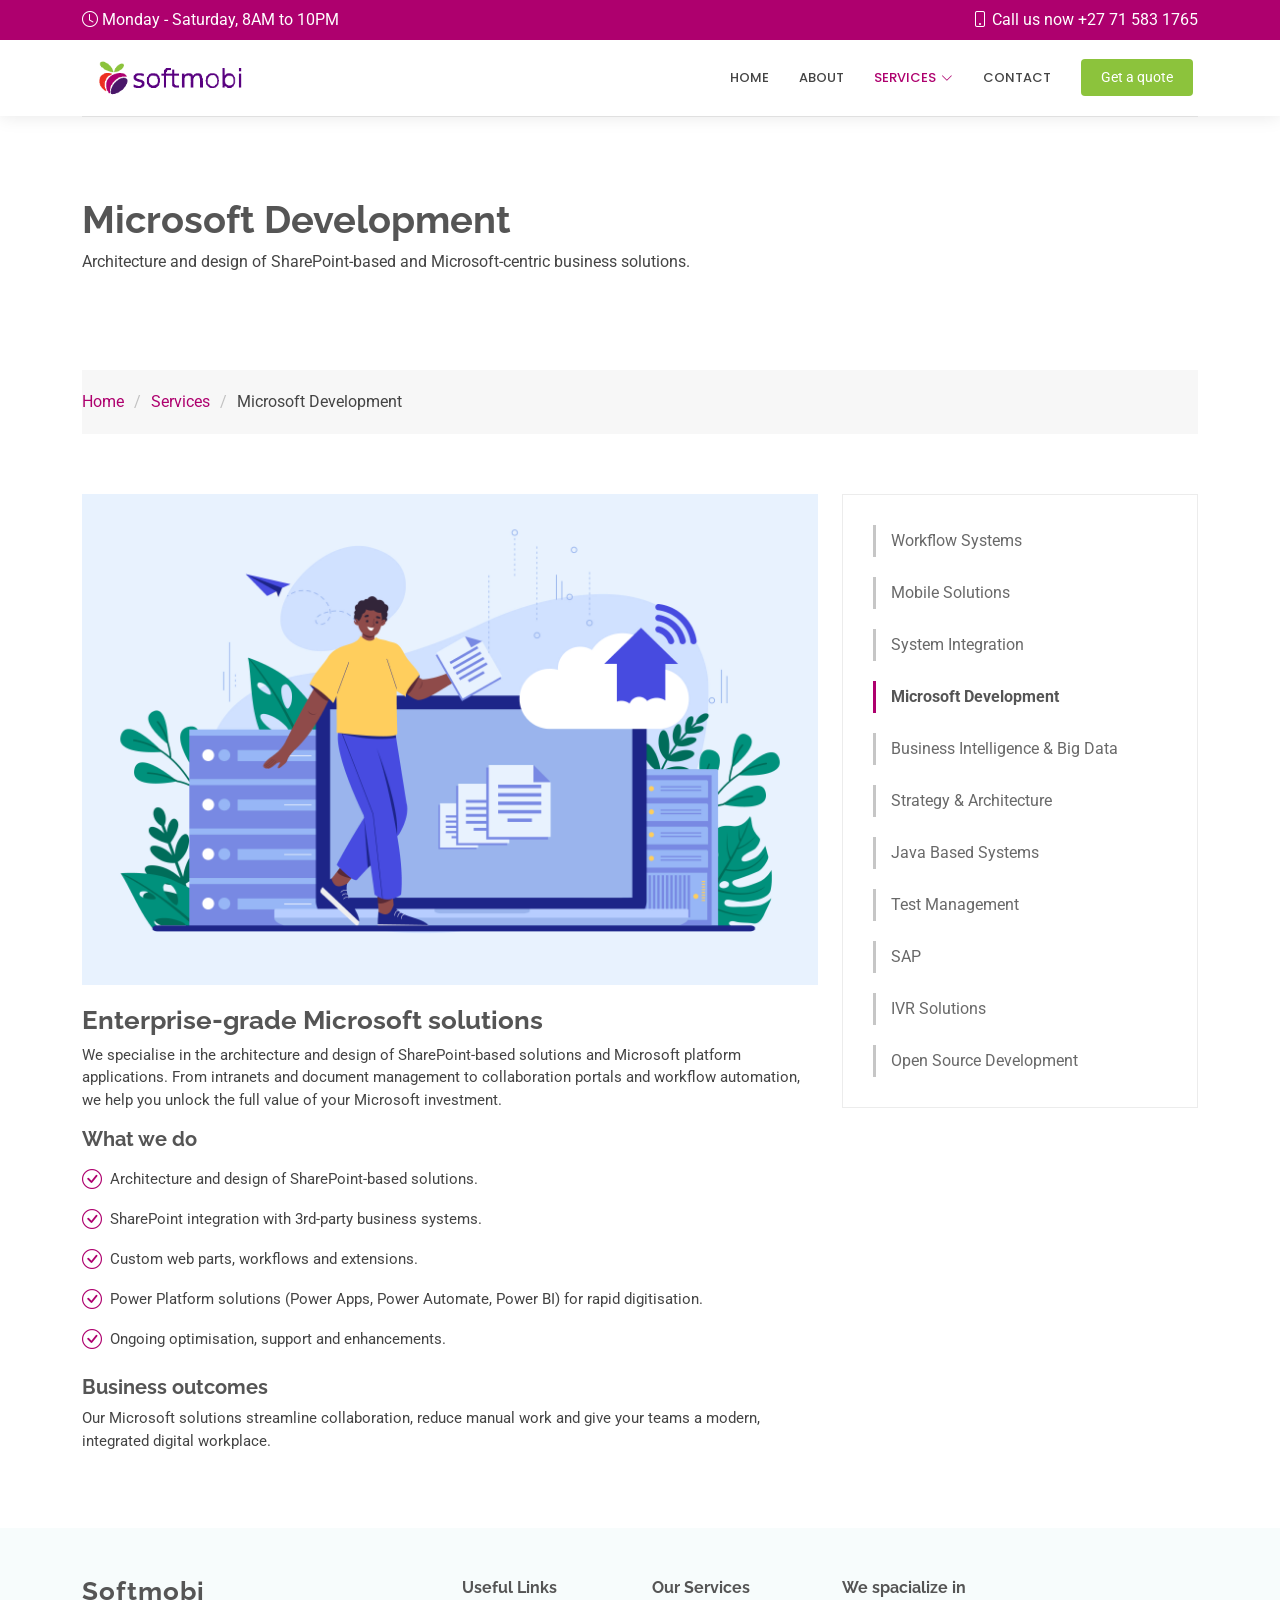
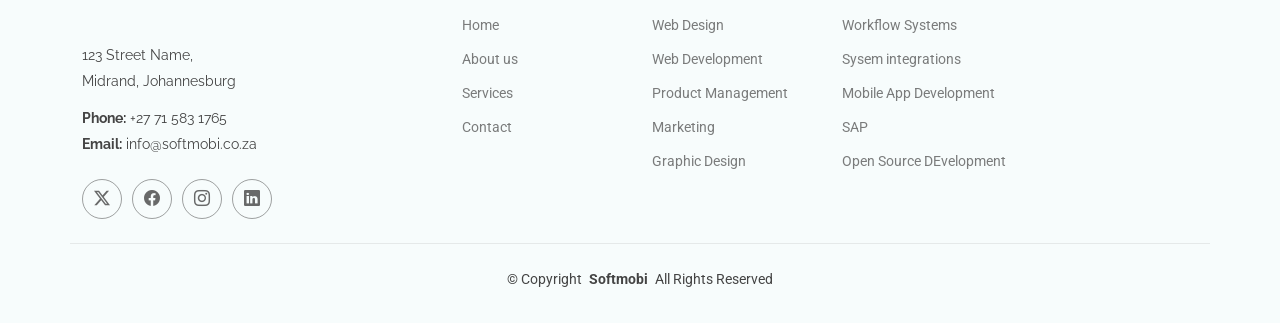
<file: microsoft-development.html>
<!DOCTYPE html>
<html lang="en">

<head>
  <meta charset="utf-8">
  <meta content="width=device-width, initial-scale=1.0" name="viewport">
  <title>Microsoft Development - Softmobi</title>
  <meta name="description" content="Architecture and design of SharePoint-based and Microsoft-centric business solutions.">
  <meta name="keywords" content="">

  <!-- Favicons -->
  <link href="assets/img/Softmobi-removebg-preview-Favicon.png" rel="icon">
  <link href="assets/img/apple-touch-icon.png" rel="apple-touch-icon">

  <!-- Fonts -->
  <link href="https://fonts.googleapis.com" rel="preconnect">
  <link href="https://fonts.gstatic.com" rel="preconnect" crossorigin>
  <link
    href="https://fonts.googleapis.com/css2?family=Roboto:ital,wght@0,100;0,300;0,400;0,500;0,700;0,900;1,100;1,300;1,400;1,500;1,700;1,900&family=Poppins:ital,wght@0,100;0,200;0,300;0,400;0,500;0,600;0,700;0,800;0,900;1,100;1,200;1,300;1,400;1,500;1,600;1,700;1,800;1,900&family=Raleway:ital,wght@0,100;0,200;0,300;0,400;0,500;0,600;0,700;0,800;0,900;1,100;1,200;1,300;1,400;1,500;1,600;1,700;1,800;1,900&display=swap"
    rel="stylesheet">

  <!-- Vendor CSS Files -->
  <link href="assets/vendor/bootstrap/css/bootstrap.min.css" rel="stylesheet">
  <link href="assets/vendor/bootstrap-icons/bootstrap-icons.css" rel="stylesheet">
  <link href="assets/vendor/aos/aos.css" rel="stylesheet">
  <link href="assets/vendor/fontawesome-free/css/all.min.css" rel="stylesheet">
  <link href="assets/vendor/glightbox/css/glightbox.min.css" rel="stylesheet">
  <link href="assets/vendor/swiper/swiper-bundle.min.css" rel="stylesheet">

  <!-- Main CSS File -->
  <link href="assets/css/main.css" rel="stylesheet">
</head>

<body>

  <header id="header" class="header sticky-top">
    <div class="topbar d-flex align-items-center">
      <div class="container d-flex justify-content-center justify-content-md-between">
        <div class="d-none d-md-flex align-items-center">
          <i class="bi bi-clock me-1"></i> Monday - Saturday, 8AM to 10PM
        </div>
        <div class="d-flex align-items-center">
          <i class="bi bi-phone me-1"></i> Call us now +27 71 583 1765
        </div>
      </div>
    </div>

    <div class="branding d-flex align-items-center">
      <div class="container position-relative d-flex align-items-center justify-content-end">
        <a href="index.html" class="logo d-flex align-items-center me-auto">
          <img src="assets/img/Softmobi/Softmobi.png" alt="">
        </a>

        <nav id="navmenu" class="navmenu">
          <ul>
            <li><a href="index.html#hero">Home</a></li>
            <li><a href="index.html#about">About</a></li>
            <li class="dropdown">
              <a href="index.html#services" class="active">
                <span>Services</span> <i class="bi bi-chevron-down toggle-dropdown"></i>
              </a>
              <ul>
                <li><a href="workflow-systems.html">Workflow Systems</a></li>
                <li><a href="mobile-solutions.html">Mobile Solutions</a></li>
                <li><a href="system-integration.html">System Integration</a></li>
                <li><a href="microsoft-development.html" class="active">Microsoft Development</a></li>
                <li><a href="business-intelligence-big-data.html">Business Intelligence &amp; Big Data</a></li>
                <li><a href="strategy-architecture.html">Strategy &amp; Architecture</a></li>
                <li><a href="java-based-systems.html">Java Based Systems</a></li>
                <li><a href="test-management.html">Test Management</a></li>
                <li><a href="sap-consulting.html">SAP</a></li>
                <li><a href="ivr-solutions.html">IVR Solutions</a></li>
                <li><a href="open-source-development.html">Open Source Development</a></li>
              </ul>
            </li>
          
            <li><a href="contact.html">Contact</a></li>
          </ul>
          <i class="mobile-nav-toggle d-xl-none bi bi-list"></i>
        </nav>

        <a class="cta-btn" href="index.html#appointment">Get a quote</a>
      </div>
    </div>
  </header>

  <main id="main">

    <!-- Page Title -->
    <div class="page-title">
      <div class="container">
        <div class="heading">
          <h1>Microsoft Development</h1>
          <p>Architecture and design of SharePoint-based and Microsoft-centric business solutions.</p>
        </div>

        <nav>
          <ol class="breadcrumb">
            <li><a href="index.html">Home</a></li>
            <li><a href="index.html#services">Services</a></li>
            <li class="active">Microsoft Development</li>
          </ol>
        </nav>
      </div>
    </div><!-- End Page Title -->

    <!-- Service Details -->
    <section class="service-details section">
      <div class="container">
        <div class="row gy-4">

          <div class="col-lg-8">
            <img src="assets/img/Softmobi/Services/6493510.jpg" alt="Microsoft Development" class="img-fluid services-img">

            <h3>Enterprise-grade Microsoft solutions</h3>
            <p>
              We specialise in the architecture and design of SharePoint-based solutions and Microsoft platform
              applications.
              From intranets and document management to collaboration portals and workflow automation, we help you unlock
              the
              full value of your Microsoft investment.
            </p>

            <h4>What we do</h4>
            <ul>
              <li><i class="bi bi-check-circle"></i><span>Architecture and design of SharePoint-based solutions.</span></li>
              <li><i class="bi bi-check-circle"></i><span>SharePoint integration with 3rd-party business systems.</span></li>
              <li><i class="bi bi-check-circle"></i><span>Custom web parts, workflows and extensions.</span></li>
              <li><i class="bi bi-check-circle"></i><span>Power Platform solutions (Power Apps, Power Automate, Power BI)
                  for rapid digitisation.</span></li>
              <li><i class="bi bi-check-circle"></i><span>Ongoing optimisation, support and enhancements.</span></li>
            </ul>

            <h4>Business outcomes</h4>
            <p>
              Our Microsoft solutions streamline collaboration, reduce manual work and give your teams a modern,
              integrated digital workplace.
            </p>
          </div>

          <div class="col-lg-4">
            <div class="services-list">
              <a href="workflow-systems.html">Workflow Systems</a>
              <a href="mobile-solutions.html">Mobile Solutions</a>
              <a href="system-integration.html">System Integration</a>
              <a href="microsoft-development.html" class="active">Microsoft Development</a>
              <a href="business-intelligence-big-data.html">Business Intelligence &amp; Big Data</a>
              <a href="strategy-architecture.html">Strategy &amp; Architecture</a>
              <a href="java-based-systems.html">Java Based Systems</a>
              <a href="test-management.html">Test Management</a>
              <a href="sap-consulting.html">SAP</a>
              <a href="ivr-solutions.html">IVR Solutions</a>
              <a href="open-source-development.html">Open Source Development</a>
            </div>
          </div>

        </div>
      </div>
    </section><!-- /Service Details -->

  </main>

  <footer id="footer" class="footer light-background">

    <div class="container footer-top">
      <div class="row gy-4">
        <div class="col-lg-4 col-md-6 footer-about">
          <a href="index.html" class="logo d-flex align-items-center">
            <span class="sitename">Softmobi</span>
          </a>
          <div class="footer-contact pt-3">
            <p>123 Street Name, 
            </p>
            <p>Midrand, Johannesburg</p>
            <p class="mt-3"><strong>Phone:</strong> <span>+27 71 583 1765</span></p>
            <p><strong>Email:</strong> <span>info@softmobi.co.za</span></p>
          </div>
          <div class="social-links d-flex mt-4">
            <a href=""><i class="bi bi-twitter-x"></i></a>
            <a href=""><i class="bi bi-facebook"></i></a>
            <a href=""><i class="bi bi-instagram"></i></a>
            <a href=""><i class="bi bi-linkedin"></i></a>
          </div>
        </div>

        <div class="col-lg-2 col-md-3 footer-links">
          <h4>Useful Links</h4>
          <ul>
            <li><a href="#">Home</a></li>
            <li><a href="#">About us</a></li>
            <li><a href="#">Services</a></li>
            <li><a href="#">Contact</a></li>
          </ul>
        </div>

        <div class="col-lg-2 col-md-3 footer-links">
          <h4>Our Services</h4>
          <ul>
            <li><a href="#">Web Design</a></li>
            <li><a href="#">Web Development</a></li>
            <li><a href="#">Product Management</a></li>
            <li><a href="#">Marketing</a></li>
            <li><a href="#">Graphic Design</a></li>
          </ul>
        </div>

        <div class="col-lg-2 col-md-3 footer-links">
          <h4>We spacialize in</h4>
          <ul>
            <li><a href="#">Workflow Systems</a></li>
            <li><a href="#">Sysem integrations</a></li>
            <li><a href="#">Mobile App Development</a></li>
            <li><a href="#">SAP</a></li>
            <li><a href="#">Open Source DEvelopment</a></li>
          </ul>
        </div>

   

      </div>
    </div>

    <div class="container copyright text-center mt-4">
      <p>© <span>Copyright</span> <strong class="px-1 sitename">Softmobi</strong> <span>All Rights Reserved</span></p>
      <div class="credits">
        <!-- All the links in the footer should remain intact. -->
        <!-- You can delete the links only if you've purchased the pro version. -->
        <!-- Licensing information: https://bootstrapmade.com/license/ -->
        <!-- Purchase the pro version with working PHP/AJAX contact form: [buy-url] -->
        <!-- Designed by <a href="https://bootstrapmade.com/">BootstrapMade</a> Distributed by <a href=“https://themewagon.com>ThemeWagon -->
      </div>
    </div>

  </footer>

  <a href="#" id="scroll-top" class="scroll-top d-flex align-items-center justify-content-center"><i
      class="bi bi-arrow-up-short"></i></a>

  <div id="preloader"></div>

  <!-- Vendor JS Files -->
  <script src="assets/vendor/bootstrap/js/bootstrap.bundle.min.js"></script>
  <script src="assets/vendor/php-email-form/validate.js"></script>
  <script src="assets/vendor/aos/aos.js"></script>
  <script src="assets/vendor/glightbox/js/glightbox.min.js"></script>
  <script src="assets/vendor/purecounter/purecounter_vanilla.js"></script>
  <script src="assets/vendor/swiper/swiper-bundle.min.js"></script>

  <!-- Main JS File -->
  <script src="assets/js/main.js"></script>

</body>

</html>
</file>
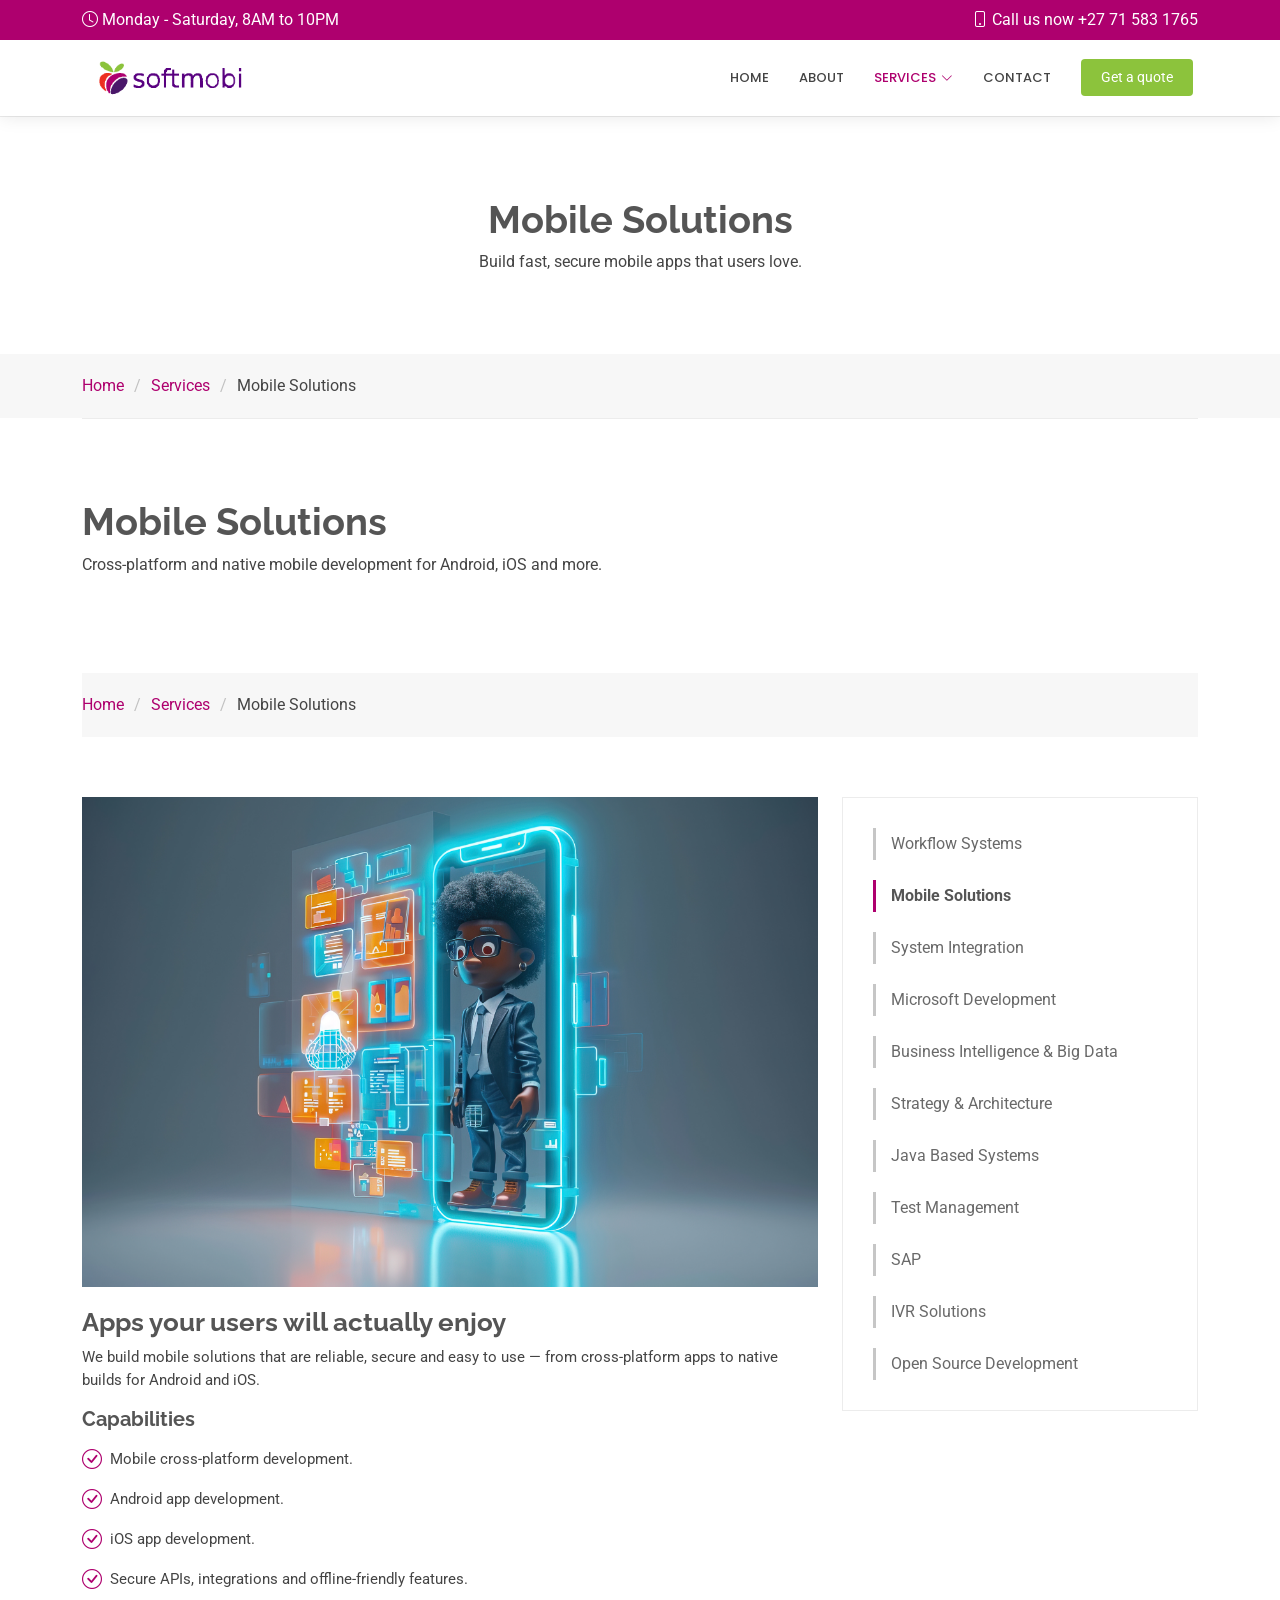
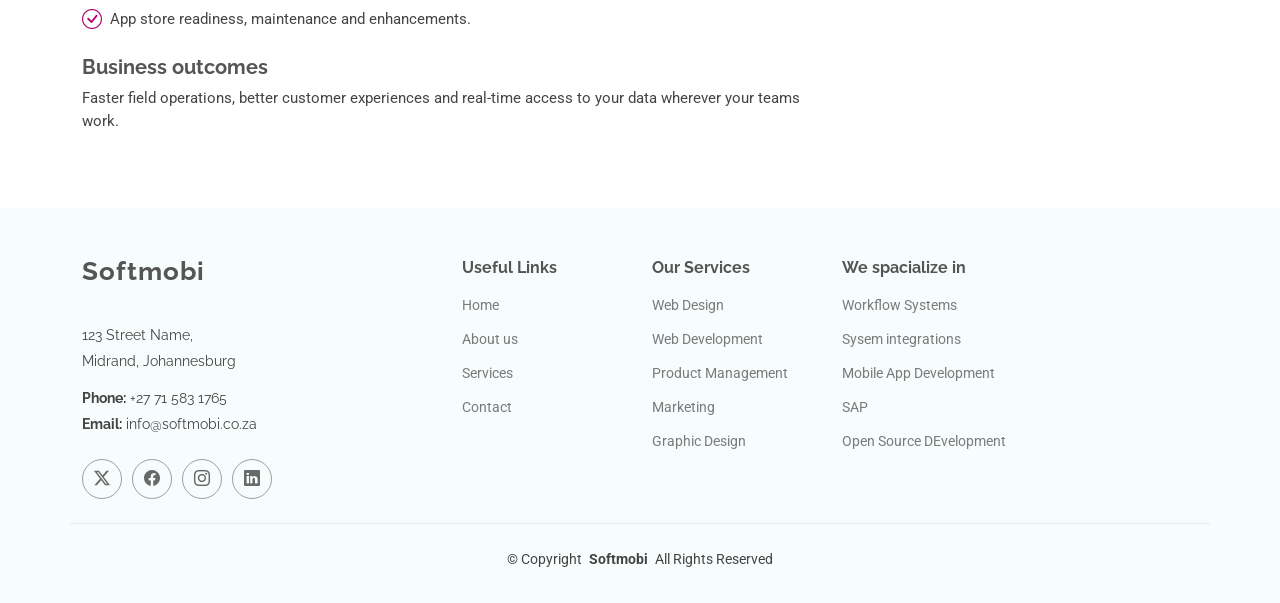
<file: mobile-solutions.html>
<!DOCTYPE html>
<html lang="en">

<head>
  <meta charset="utf-8">
  <meta content="width=device-width, initial-scale=1.0" name="viewport">
  <title>Mobile Solutions - Softmobi</title>
  <meta name="description" content="Cross-platform and native mobile development for Android, iOS and more.">
  <meta name="keywords" content="">

  <!-- Favicons -->
  <link href="assets/img/Softmobi-removebg-preview-Favicon.png" rel="icon">
  <link href="assets/img/apple-touch-icon.png" rel="apple-touch-icon">

  <!-- Fonts -->
  <link href="https://fonts.googleapis.com" rel="preconnect">
  <link href="https://fonts.gstatic.com" rel="preconnect" crossorigin>
  <link
    href="https://fonts.googleapis.com/css2?family=Roboto:ital,wght@0,100;0,300;0,400;0,500;0,700;0,900;1,100;1,300;1,400;1,500;1,700;1,900&family=Poppins:ital,wght@0,100;0,200;0,300;0,400;0,500;0,600;0,700;0,800;0,900;1,100;1,200;1,300;1,400;1,500;1,600;1,700;1,800;1,900&family=Raleway:ital,wght@0,100;0,200;0,300;0,400;0,500;0,600;0,700;0,800;0,900;1,100;1,200;1,300;1,400;1,500;1,600;1,700;1,800;1,900&display=swap"
    rel="stylesheet">

  <!-- Vendor CSS Files -->
  <link href="assets/vendor/bootstrap/css/bootstrap.min.css" rel="stylesheet">
  <link href="assets/vendor/bootstrap-icons/bootstrap-icons.css" rel="stylesheet">
  <link href="assets/vendor/aos/aos.css" rel="stylesheet">
  <link href="assets/vendor/fontawesome-free/css/all.min.css" rel="stylesheet">
  <link href="assets/vendor/glightbox/css/glightbox.min.css" rel="stylesheet">
  <link href="assets/vendor/swiper/swiper-bundle.min.css" rel="stylesheet">

  <!-- Main CSS File -->
  <link href="assets/css/main.css" rel="stylesheet">
</head>

<body>

  <header id="header" class="header sticky-top">
    <div class="topbar d-flex align-items-center">
      <div class="container d-flex justify-content-center justify-content-md-between">
        <div class="d-none d-md-flex align-items-center">
          <i class="bi bi-clock me-1"></i> Monday - Saturday, 8AM to 10PM
        </div>
        <div class="d-flex align-items-center">
          <i class="bi bi-phone me-1"></i> Call us now +27 71 583 1765
        </div>
      </div>
    </div>

    <div class="branding d-flex align-items-center">
      <div class="container position-relative d-flex align-items-center justify-content-end">
        <a href="index.html" class="logo d-flex align-items-center me-auto">
          <img src="assets/img/Softmobi/Softmobi.png" alt="">
        </a>

        <nav id="navmenu" class="navmenu">
          <ul>
            <li><a href="index.html#hero">Home</a></li>
            <li><a href="index.html#about">About</a></li>
            <li class="dropdown">
              <a href="index.html#services" class="active">
                <span>Services</span> <i class="bi bi-chevron-down toggle-dropdown"></i>
              </a>
              <ul>
                <li><a href="workflow-systems.html">Workflow Systems</a></li>
                <li><a href="mobile-solutions.html" class="active">Mobile Solutions</a></li>
                <li><a href="system-integration.html">System Integration</a></li>
                <li><a href="microsoft-development.html">Microsoft Development</a></li>
                <li><a href="business-intelligence-big-data.html">Business Intelligence &amp; Big Data</a></li>
                <li><a href="strategy-architecture.html">Strategy &amp; Architecture</a></li>
                <li><a href="java-based-systems.html">Java Based Systems</a></li>
                <li><a href="test-management.html">Test Management</a></li>
                <li><a href="sap-consulting.html">SAP</a></li>
                <li><a href="ivr-solutions.html">IVR Solutions</a></li>
                <li><a href="open-source-development.html">Open Source Development</a></li>
              </ul>
            </li>

            <li><a href="contact.html">Contact</a></li>
          </ul>
          <i class="mobile-nav-toggle d-xl-none bi bi-list"></i>
        </nav>

        <a class="cta-btn" href="index.html#appointment">Get a quote</a>
      </div>
    </div>
  </header>
  <div class="page-title">
    <div class="heading">
      <div class="container">
        <div class="row d-flex justify-content-center text-center">
          <div class="col-lg-9">
            <h1>Mobile Solutions</h1>
            <p class="mb-0">Build fast, secure mobile apps that users love.</p>
          </div>
        </div>
      </div>
    </div>
  
    <nav class="breadcrumbs">
      <div class="container">
        <ol>
          <li><a href="index.html">Home</a></li>
          <li><a href="services.html">Services</a></li>
          <li class="current">Mobile Solutions</li>
        </ol>
      </div>
    </nav>
  </div>
  

  <main id="main">

    <div class="page-title">
      <div class="container">
        <div class="heading">
          <h1>Mobile Solutions</h1>
          <p>Cross-platform and native mobile development for Android, iOS and more.</p>
        </div>

        <nav>
          <ol class="breadcrumb">
            <li><a href="index.html">Home</a></li>
            <li><a href="index.html#services">Services</a></li>
            <li class="active">Mobile Solutions</li>
          </ol>
        </nav>
      </div>
    </div>

    <section class="service-details section">
      <div class="container">
        <div class="row gy-4">

          <div class="col-lg-8">
            <img src="assets/img/Softmobi/Services/3d-character-emerging-from-smartphone.jpg" alt="Mobile Solutions" class="img-fluid services-img">

            <h3>Apps your users will actually enjoy</h3>
            <p>
              We build mobile solutions that are reliable, secure and easy to use — from cross-platform apps to native
              builds for Android and iOS.
            </p>

            <h4>Capabilities</h4>
            <ul>
              <li><i class="bi bi-check-circle"></i><span>Mobile cross-platform development.</span></li>
              <li><i class="bi bi-check-circle"></i><span>Android app development.</span></li>
              <li><i class="bi bi-check-circle"></i><span>iOS app development.</span></li>
              <li><i class="bi bi-check-circle"></i><span>Secure APIs, integrations and offline-friendly features.</span></li>
              <li><i class="bi bi-check-circle"></i><span>App store readiness, maintenance and enhancements.</span></li>
            </ul>

            <h4>Business outcomes</h4>
            <p>
              Faster field operations, better customer experiences and real-time access to your data wherever your teams
              work.
            </p>
          </div>

          <div class="col-lg-4">
            <div class="services-list">
              <a href="workflow-systems.html">Workflow Systems</a>
              <a href="mobile-solutions.html" class="active">Mobile Solutions</a>
              <a href="system-integration.html">System Integration</a>
              <a href="microsoft-development.html">Microsoft Development</a>
              <a href="business-intelligence-big-data.html">Business Intelligence &amp; Big Data</a>
              <a href="strategy-architecture.html">Strategy &amp; Architecture</a>
              <a href="java-based-systems.html">Java Based Systems</a>
              <a href="test-management.html">Test Management</a>
              <a href="sap-consulting.html">SAP</a>
              <a href="ivr-solutions.html">IVR Solutions</a>
              <a href="open-source-development.html">Open Source Development</a>
            </div>
          </div>

        </div>
      </div>
    </section>

  </main>
  <footer id="footer" class="footer light-background">

    <div class="container footer-top">
      <div class="row gy-4">
        <div class="col-lg-4 col-md-6 footer-about">
          <a href="index.html" class="logo d-flex align-items-center">
            <span class="sitename">Softmobi</span>
          </a>
          <div class="footer-contact pt-3">
            <p>123 Street Name, 
            </p>
            <p>Midrand, Johannesburg</p>
            <p class="mt-3"><strong>Phone:</strong> <span>+27 71 583 1765</span></p>
            <p><strong>Email:</strong> <span>info@softmobi.co.za</span></p>
          </div>
          <div class="social-links d-flex mt-4">
            <a href=""><i class="bi bi-twitter-x"></i></a>
            <a href=""><i class="bi bi-facebook"></i></a>
            <a href=""><i class="bi bi-instagram"></i></a>
            <a href=""><i class="bi bi-linkedin"></i></a>
          </div>
        </div>

        <div class="col-lg-2 col-md-3 footer-links">
          <h4>Useful Links</h4>
          <ul>
            <li><a href="#">Home</a></li>
            <li><a href="#">About us</a></li>
            <li><a href="#">Services</a></li>
            <li><a href="#">Contact</a></li>
          </ul>
        </div>

        <div class="col-lg-2 col-md-3 footer-links">
          <h4>Our Services</h4>
          <ul>
            <li><a href="#">Web Design</a></li>
            <li><a href="#">Web Development</a></li>
            <li><a href="#">Product Management</a></li>
            <li><a href="#">Marketing</a></li>
            <li><a href="#">Graphic Design</a></li>
          </ul>
        </div>

        <div class="col-lg-2 col-md-3 footer-links">
          <h4>We spacialize in</h4>
          <ul>
            <li><a href="#">Workflow Systems</a></li>
            <li><a href="#">Sysem integrations</a></li>
            <li><a href="#">Mobile App Development</a></li>
            <li><a href="#">SAP</a></li>
            <li><a href="#">Open Source DEvelopment</a></li>
          </ul>
        </div>

   

      </div>
    </div>

    <div class="container copyright text-center mt-4">
      <p>© <span>Copyright</span> <strong class="px-1 sitename">Softmobi</strong> <span>All Rights Reserved</span></p>
      <div class="credits">
        <!-- All the links in the footer should remain intact. -->
        <!-- You can delete the links only if you've purchased the pro version. -->
        <!-- Licensing information: https://bootstrapmade.com/license/ -->
        <!-- Purchase the pro version with working PHP/AJAX contact form: [buy-url] -->
        <!-- Designed by <a href="https://bootstrapmade.com/">BootstrapMade</a> Distributed by <a href=“https://themewagon.com>ThemeWagon -->
      </div>
    </div>

  </footer>

  <a href="#" id="scroll-top" class="scroll-top d-flex align-items-center justify-content-center"><i
      class="bi bi-arrow-up-short"></i></a>

  <div id="preloader"></div>

  <!-- Vendor JS Files -->
  <script src="assets/vendor/bootstrap/js/bootstrap.bundle.min.js"></script>
  <script src="assets/vendor/php-email-form/validate.js"></script>
  <script src="assets/vendor/aos/aos.js"></script>
  <script src="assets/vendor/glightbox/js/glightbox.min.js"></script>
  <script src="assets/vendor/purecounter/purecounter_vanilla.js"></script>
  <script src="assets/vendor/swiper/swiper-bundle.min.js"></script>

  <!-- Main JS File -->
  <script src="assets/js/main.js"></script>

</body>

</html>
</file>
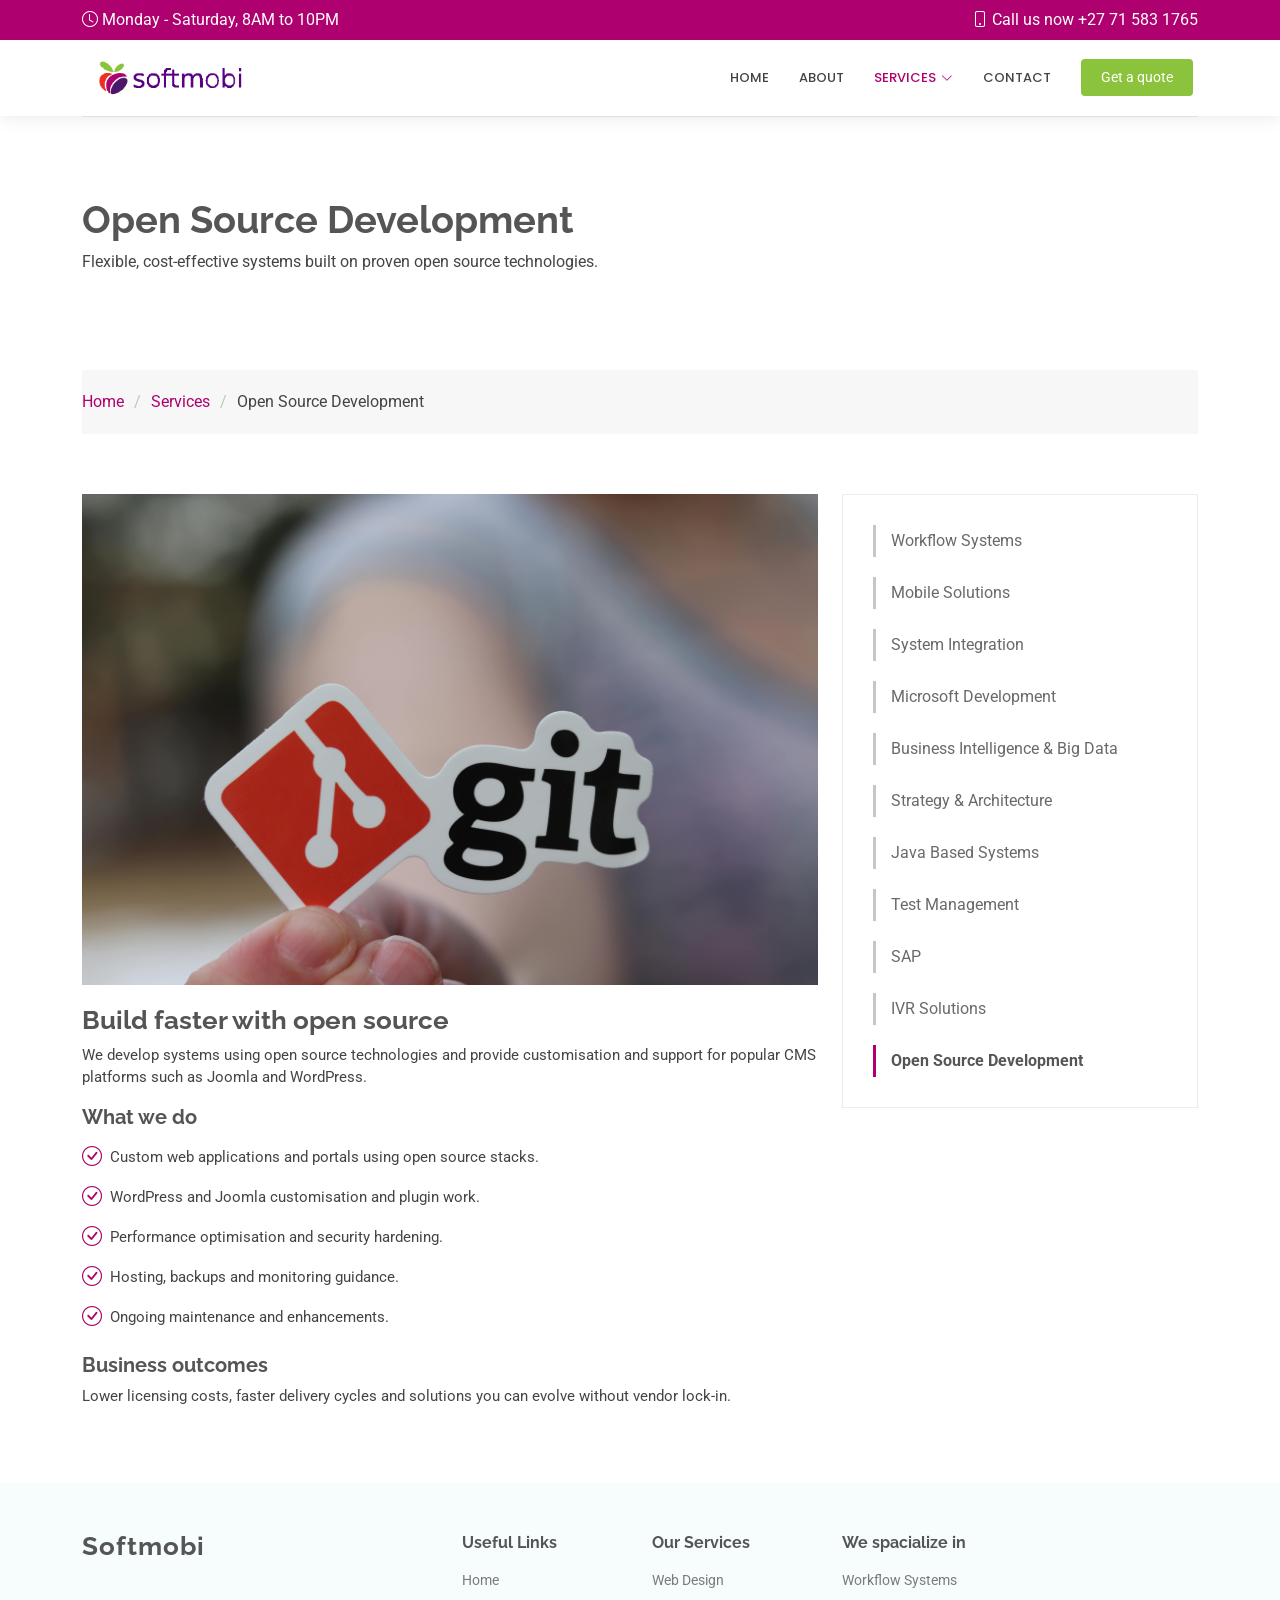
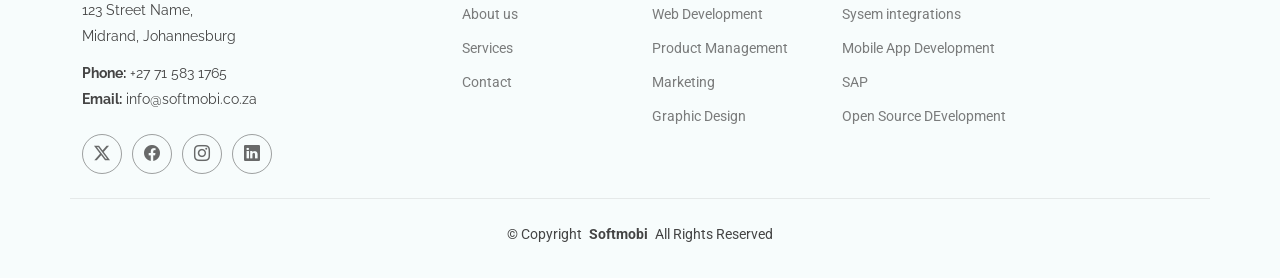
<file: open-source-development.html>
<!DOCTYPE html>
<html lang="en">

<head>
  <meta charset="utf-8">
  <meta content="width=device-width, initial-scale=1.0" name="viewport">
  <title>Open Source Development - Softmobi</title>
  <meta name="description" content="Open source solutions, customisations and scalable systems built on proven technologies.">
  <meta name="keywords" content="">

  <!-- Favicons -->
  <link href="assets/img/Softmobi-removebg-preview-Favicon.png" rel="icon">
  <link href="assets/img/apple-touch-icon.png" rel="apple-touch-icon">

  <!-- Fonts -->
  <link href="https://fonts.googleapis.com" rel="preconnect">
  <link href="https://fonts.gstatic.com" rel="preconnect" crossorigin>
  <link
    href="https://fonts.googleapis.com/css2?family=Roboto:ital,wght@0,100;0,300;0,400;0,500;0,700;0,900;1,100;1,300;1,400;1,500;1,700;1,900&family=Poppins:ital,wght@0,100;0,200;0,300;0,400;0,500;0,600;0,700;0,800;0,900;1,100;1,200;1,300;1,400;1,500;1,600;1,700;1,800;1,900&family=Raleway:ital,wght@0,100;0,200;0,300;0,400;0,500;0,600;0,700;0,800;0,900;1,100;1,200;1,300;1,400;1,500;1,600;1,700;1,800;1,900&display=swap"
    rel="stylesheet">

  <!-- Vendor CSS Files -->
  <link href="assets/vendor/bootstrap/css/bootstrap.min.css" rel="stylesheet">
  <link href="assets/vendor/bootstrap-icons/bootstrap-icons.css" rel="stylesheet">
  <link href="assets/vendor/aos/aos.css" rel="stylesheet">
  <link href="assets/vendor/fontawesome-free/css/all.min.css" rel="stylesheet">
  <link href="assets/vendor/glightbox/css/glightbox.min.css" rel="stylesheet">
  <link href="assets/vendor/swiper/swiper-bundle.min.css" rel="stylesheet">

  <!-- Main CSS File -->
  <link href="assets/css/main.css" rel="stylesheet">
</head>

<body>

  <header id="header" class="header sticky-top">
    <div class="topbar d-flex align-items-center">
      <div class="container d-flex justify-content-center justify-content-md-between">
        <div class="d-none d-md-flex align-items-center">
          <i class="bi bi-clock me-1"></i> Monday - Saturday, 8AM to 10PM
        </div>
        <div class="d-flex align-items-center">
          <i class="bi bi-phone me-1"></i> Call us now +27 71 583 1765
        </div>
      </div>
    </div>

    <div class="branding d-flex align-items-center">
      <div class="container position-relative d-flex align-items-center justify-content-end">
        <a href="index.html" class="logo d-flex align-items-center me-auto">
          <img src="assets/img/Softmobi/Softmobi.png" alt="">
        </a>

        <nav id="navmenu" class="navmenu">
          <ul>
            <li><a href="index.html#hero">Home</a></li>
            <li><a href="index.html#about">About</a></li>
            <li class="dropdown">
              <a href="index.html#services" class="active">
                <span>Services</span> <i class="bi bi-chevron-down toggle-dropdown"></i>
              </a>
              <ul>
                <li><a href="workflow-systems.html">Workflow Systems</a></li>
                <li><a href="mobile-solutions.html">Mobile Solutions</a></li>
                <li><a href="system-integration.html">System Integration</a></li>
                <li><a href="microsoft-development.html">Microsoft Development</a></li>
                <li><a href="business-intelligence-big-data.html">Business Intelligence &amp; Big Data</a></li>
                <li><a href="strategy-architecture.html">Strategy &amp; Architecture</a></li>
                <li><a href="java-based-systems.html">Java Based Systems</a></li>
                <li><a href="test-management.html">Test Management</a></li>
                <li><a href="sap-consulting.html">SAP</a></li>
                <li><a href="ivr-solutions.html">IVR Solutions</a></li>
                <li><a href="open-source-development.html" class="active">Open Source Development</a></li>
              </ul>
            </li>
    
            <li><a href="contact.html">Contact</a></li>
          </ul>
          <i class="mobile-nav-toggle d-xl-none bi bi-list"></i>
        </nav>

        <a class="cta-btn" href="index.html#appointment">Get a quote</a>
      </div>
    </div>
  </header>

  <main id="main">

    <div class="page-title">
      <div class="container">
        <div class="heading">
          <h1>Open Source Development</h1>
          <p>Flexible, cost-effective systems built on proven open source technologies.</p>
        </div>

        <nav>
          <ol class="breadcrumb">
            <li><a href="index.html">Home</a></li>
            <li><a href="index.html#services">Services</a></li>
            <li class="active">Open Source Development</li>
          </ol>
        </nav>
      </div>
    </div>

    <section class="service-details section">
      <div class="container">
        <div class="row gy-4">

          <div class="col-lg-8">
            <img src="assets/img/Softmobi/Services/pexels-realtoughcandy-11035539.jpg" alt="Open Source Development" class="img-fluid services-img">

            <h3>Build faster with open source</h3>
            <p>
              We develop systems using open source technologies and provide customisation and support for popular CMS
              platforms such as Joomla and WordPress.
            </p>

            <h4>What we do</h4>
            <ul>
              <li><i class="bi bi-check-circle"></i><span>Custom web applications and portals using open source stacks.</span></li>
              <li><i class="bi bi-check-circle"></i><span>WordPress and Joomla customisation and plugin work.</span></li>
              <li><i class="bi bi-check-circle"></i><span>Performance optimisation and security hardening.</span></li>
              <li><i class="bi bi-check-circle"></i><span>Hosting, backups and monitoring guidance.</span></li>
              <li><i class="bi bi-check-circle"></i><span>Ongoing maintenance and enhancements.</span></li>
            </ul>

            <h4>Business outcomes</h4>
            <p>
              Lower licensing costs, faster delivery cycles and solutions you can evolve without vendor lock-in.
            </p>
          </div>

          <div class="col-lg-4">
            <div class="services-list">
              <a href="workflow-systems.html">Workflow Systems</a>
              <a href="mobile-solutions.html">Mobile Solutions</a>
              <a href="system-integration.html">System Integration</a>
              <a href="microsoft-development.html">Microsoft Development</a>
              <a href="business-intelligence-big-data.html">Business Intelligence &amp; Big Data</a>
              <a href="strategy-architecture.html">Strategy &amp; Architecture</a>
              <a href="java-based-systems.html">Java Based Systems</a>
              <a href="test-management.html">Test Management</a>
              <a href="sap-consulting.html">SAP</a>
              <a href="ivr-solutions.html">IVR Solutions</a>
              <a href="open-source-development.html" class="active">Open Source Development</a>
            </div>
          </div>

        </div>
      </div>
    </section>

  </main>

  <footer id="footer" class="footer light-background">

    <div class="container footer-top">
      <div class="row gy-4">
        <div class="col-lg-4 col-md-6 footer-about">
          <a href="index.html" class="logo d-flex align-items-center">
            <span class="sitename">Softmobi</span>
          </a>
          <div class="footer-contact pt-3">
            <p>123 Street Name, 
            </p>
            <p>Midrand, Johannesburg</p>
            <p class="mt-3"><strong>Phone:</strong> <span>+27 71 583 1765</span></p>
            <p><strong>Email:</strong> <span>info@softmobi.co.za</span></p>
          </div>
          <div class="social-links d-flex mt-4">
            <a href=""><i class="bi bi-twitter-x"></i></a>
            <a href=""><i class="bi bi-facebook"></i></a>
            <a href=""><i class="bi bi-instagram"></i></a>
            <a href=""><i class="bi bi-linkedin"></i></a>
          </div>
        </div>

        <div class="col-lg-2 col-md-3 footer-links">
          <h4>Useful Links</h4>
          <ul>
            <li><a href="#">Home</a></li>
            <li><a href="#">About us</a></li>
            <li><a href="#">Services</a></li>
            <li><a href="#">Contact</a></li>
          </ul>
        </div>

        <div class="col-lg-2 col-md-3 footer-links">
          <h4>Our Services</h4>
          <ul>
            <li><a href="#">Web Design</a></li>
            <li><a href="#">Web Development</a></li>
            <li><a href="#">Product Management</a></li>
            <li><a href="#">Marketing</a></li>
            <li><a href="#">Graphic Design</a></li>
          </ul>
        </div>

        <div class="col-lg-2 col-md-3 footer-links">
          <h4>We spacialize in</h4>
          <ul>
            <li><a href="#">Workflow Systems</a></li>
            <li><a href="#">Sysem integrations</a></li>
            <li><a href="#">Mobile App Development</a></li>
            <li><a href="#">SAP</a></li>
            <li><a href="#">Open Source DEvelopment</a></li>
          </ul>
        </div>

   

      </div>
    </div>

    <div class="container copyright text-center mt-4">
      <p>© <span>Copyright</span> <strong class="px-1 sitename">Softmobi</strong> <span>All Rights Reserved</span></p>
      <div class="credits">
        <!-- All the links in the footer should remain intact. -->
        <!-- You can delete the links only if you've purchased the pro version. -->
        <!-- Licensing information: https://bootstrapmade.com/license/ -->
        <!-- Purchase the pro version with working PHP/AJAX contact form: [buy-url] -->
        <!-- Designed by <a href="https://bootstrapmade.com/">BootstrapMade</a> Distributed by <a href=“https://themewagon.com>ThemeWagon -->
      </div>
    </div>

  </footer>

  <a href="#" id="scroll-top" class="scroll-top d-flex align-items-center justify-content-center"><i
      class="bi bi-arrow-up-short"></i></a>

  <div id="preloader"></div>

  <!-- Vendor JS Files -->
  <script src="assets/vendor/bootstrap/js/bootstrap.bundle.min.js"></script>
  <script src="assets/vendor/php-email-form/validate.js"></script>
  <script src="assets/vendor/aos/aos.js"></script>
  <script src="assets/vendor/glightbox/js/glightbox.min.js"></script>
  <script src="assets/vendor/purecounter/purecounter_vanilla.js"></script>
  <script src="assets/vendor/swiper/swiper-bundle.min.js"></script>

  <!-- Main JS File -->
  <script src="assets/js/main.js"></script>

</body>

</html>
</file>
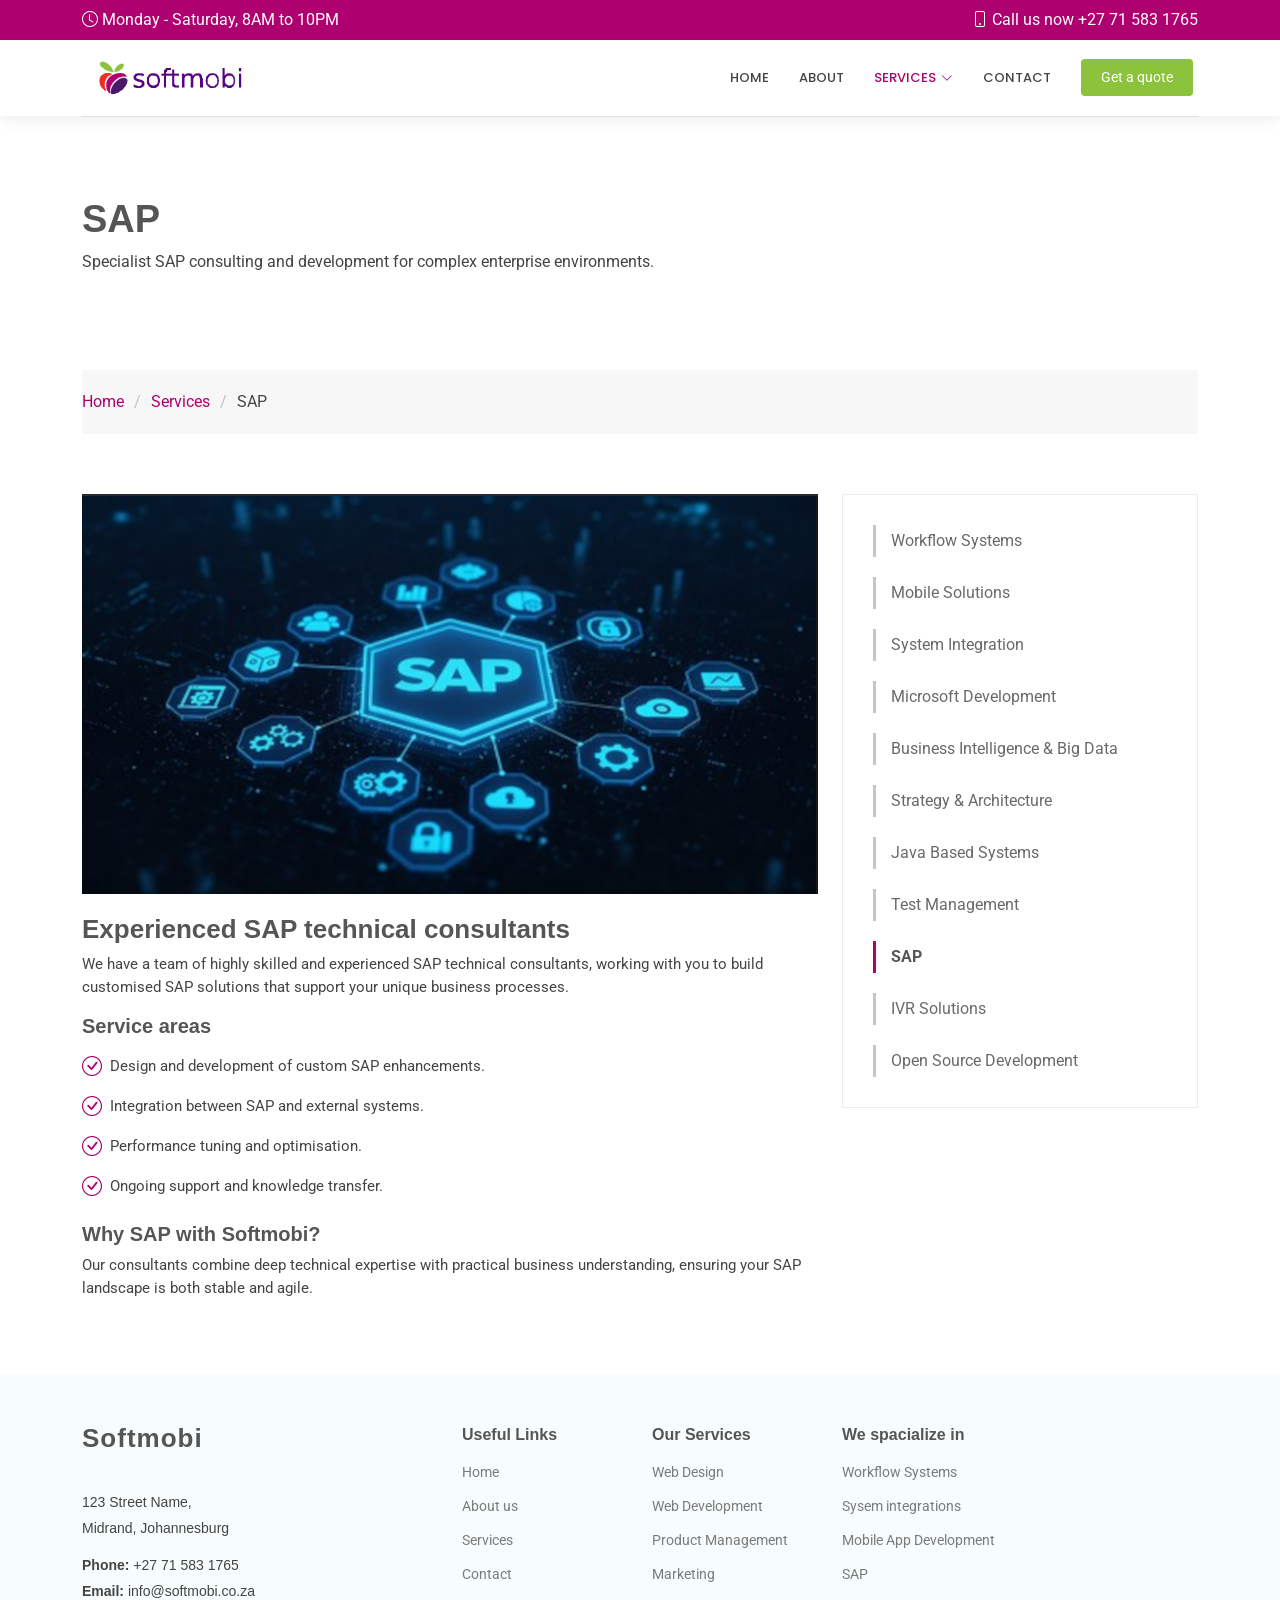
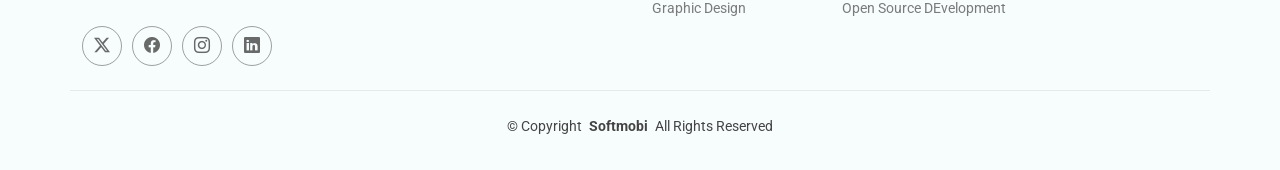
<file: sap-consulting.html>
<!DOCTYPE html>
<html lang="en">

<head>
  <meta charset="utf-8">
  <meta content="width=device-width, initial-scale=1.0" name="viewport">
  <title>SAP Consulting - Softmobi</title>
  <meta name="description" content="Specialist SAP consulting and development for complex enterprise environments.">
  <meta name="keywords" content="">

  <!-- Favicons -->
  <link href="assets/img/Softmobi-removebg-preview-Favicon.png" rel="icon">
  <link href="assets/img/apple-touch-icon.png" rel="apple-touch-icon">

  <!-- Fonts -->
  <link href="https://fonts.googleapis.com" rel="preconnect">
  <link href="https://fonts.gstatic.com" rel="preconnect" crossorigin>
  <link
    href="https://fonts.googleapis.com/css2?family=Roboto:ital,wght@0,100;0,300;0,400;0,500;0,700;0,900;1,100;1,300;1,400;1,500;1,700;1,900&family=Poppins:ital,wght@0,100;0,200;0,300;0,400;0,500;0,600;0,700;0,800;0,900;1,100;1,200;1,300;1,400;1,500;1,600;1,700;1,800;1,900&display=swap"
    rel="stylesheet">

  <!-- Vendor CSS Files -->
  <link href="assets/vendor/bootstrap/css/bootstrap.min.css" rel="stylesheet">
  <link href="assets/vendor/bootstrap-icons/bootstrap-icons.css" rel="stylesheet">
  <link href="assets/vendor/aos/aos.css" rel="stylesheet">
  <link href="assets/vendor/fontawesome-free/css/all.min.css" rel="stylesheet">
  <link href="assets/vendor/glightbox/css/glightbox.min.css" rel="stylesheet">
  <link href="assets/vendor/swiper/swiper-bundle.min.css" rel="stylesheet">

  <!-- Main CSS File -->
  <link href="assets/css/main.css" rel="stylesheet">
</head>

<body>

  <header id="header" class="header sticky-top">
    <div class="topbar d-flex align-items-center">
      <div class="container d-flex justify-content-center justify-content-md-between">
        <div class="d-none d-md-flex align-items-center">
          <i class="bi bi-clock me-1"></i> Monday - Saturday, 8AM to 10PM
        </div>
        <div class="d-flex align-items-center">
          <i class="bi bi-phone me-1"></i> Call us now +27 71 583 1765
        </div>
      </div>
    </div>

    <div class="branding d-flex align-items-center">
      <div class="container position-relative d-flex align-items-center justify-content-end">
        <a href="index.html" class="logo d-flex align-items-center me-auto">
          <img src="assets/img/Softmobi/Softmobi.png" alt="">
        </a>

        <nav id="navmenu" class="navmenu">
          <ul>
            <li><a href="index.html#hero">Home</a></li>
            <li><a href="index.html#about">About</a></li>
            <li class="dropdown">
              <a href="index.html#services" class="active">
                <span>Services</span> <i class="bi bi-chevron-down toggle-dropdown"></i>
              </a>
              <ul>
                <li><a href="workflow-systems.html">Workflow Systems</a></li>
                <li><a href="mobile-solutions.html">Mobile Solutions</a></li>
                <li><a href="system-integration.html">System Integration</a></li>
                <li><a href="microsoft-development.html">Microsoft Development</a></li>
                <li><a href="business-intelligence-big-data.html">Business Intelligence &amp; Big Data</a></li>
                <li><a href="strategy-architecture.html">Strategy &amp; Architecture</a></li>
                <li><a href="java-based-systems.html">Java Based Systems</a></li>
                <li><a href="test-management.html">Test Management</a></li>
                <li><a href="sap-consulting.html" class="active">SAP</a></li>
                <li><a href="ivr-solutions.html">IVR Solutions</a></li>
                <li><a href="open-source-development.html">Open Source Development</a></li>
              </ul>
            </li>
           
            <li><a href="contact.html">Contact</a></li>
          </ul>
          <i class="mobile-nav-toggle d-xl-none bi bi-list"></i>
        </nav>

        <a class="cta-btn" href="index.html#appointment">Get a quote</a>
      </div>
    </div>
  </header>

  <main id="main">

    <div class="page-title">
      <div class="container">
        <div class="heading">
          <h1>SAP</h1>
          <p>Specialist SAP consulting and development for complex enterprise environments.</p>
        </div>

        <nav>
          <ol class="breadcrumb">
            <li><a href="index.html">Home</a></li>
            <li><a href="index.html#services">Services</a></li>
            <li class="active">SAP</li>
          </ol>
        </nav>
      </div>
    </div>

    <section class="service-details section">
      <div class="container">
        <div class="row gy-4">

          <div class="col-lg-8">
            <img src="assets/img/Screenshot 2026-02-06 185833.png" alt="SAP Consulting" class="img-fluid services-img">

            <h3>Experienced SAP technical consultants</h3>
            <p>
              We have a team of highly skilled and experienced SAP technical consultants, working with you to build
              customised SAP solutions that support your unique business processes.
            </p>

            <h4>Service areas</h4>
            <ul>
              <li><i class="bi bi-check-circle"></i><span>Design and development of custom SAP enhancements.</span></li>
              <li><i class="bi bi-check-circle"></i><span>Integration between SAP and external systems.</span></li>
              <li><i class="bi bi-check-circle"></i><span>Performance tuning and optimisation.</span></li>
              <li><i class="bi bi-check-circle"></i><span>Ongoing support and knowledge transfer.</span></li>
            </ul>

            <h4>Why SAP with Softmobi?</h4>
            <p>
              Our consultants combine deep technical expertise with practical business understanding, ensuring your SAP
              landscape is both stable and agile.
            </p>
          </div>

          <div class="col-lg-4">
            <div class="services-list">
              <a href="workflow-systems.html">Workflow Systems</a>
              <a href="mobile-solutions.html">Mobile Solutions</a>
              <a href="system-integration.html">System Integration</a>
              <a href="microsoft-development.html">Microsoft Development</a>
              <a href="business-intelligence-big-data.html">Business Intelligence &amp; Big Data</a>
              <a href="strategy-architecture.html">Strategy &amp; Architecture</a>
              <a href="java-based-systems.html">Java Based Systems</a>
              <a href="test-management.html">Test Management</a>
              <a href="sap-consulting.html" class="active">SAP</a>
              <a href="ivr-solutions.html">IVR Solutions</a>
              <a href="open-source-development.html">Open Source Development</a>
            </div>
          </div>

        </div>
      </div>
    </section>

  </main>

  <footer id="footer" class="footer light-background">

    <div class="container footer-top">
      <div class="row gy-4">
        <div class="col-lg-4 col-md-6 footer-about">
          <a href="index.html" class="logo d-flex align-items-center">
            <span class="sitename">Softmobi</span>
          </a>
          <div class="footer-contact pt-3">
            <p>123 Street Name, 
            </p>
            <p>Midrand, Johannesburg</p>
            <p class="mt-3"><strong>Phone:</strong> <span>+27 71 583 1765</span></p>
            <p><strong>Email:</strong> <span>info@softmobi.co.za</span></p>
          </div>
          <div class="social-links d-flex mt-4">
            <a href=""><i class="bi bi-twitter-x"></i></a>
            <a href=""><i class="bi bi-facebook"></i></a>
            <a href=""><i class="bi bi-instagram"></i></a>
            <a href=""><i class="bi bi-linkedin"></i></a>
          </div>
        </div>

        <div class="col-lg-2 col-md-3 footer-links">
          <h4>Useful Links</h4>
          <ul>
            <li><a href="#">Home</a></li>
            <li><a href="#">About us</a></li>
            <li><a href="#">Services</a></li>
            <li><a href="#">Contact</a></li>
          </ul>
        </div>

        <div class="col-lg-2 col-md-3 footer-links">
          <h4>Our Services</h4>
          <ul>
            <li><a href="#">Web Design</a></li>
            <li><a href="#">Web Development</a></li>
            <li><a href="#">Product Management</a></li>
            <li><a href="#">Marketing</a></li>
            <li><a href="#">Graphic Design</a></li>
          </ul>
        </div>

        <div class="col-lg-2 col-md-3 footer-links">
          <h4>We spacialize in</h4>
          <ul>
            <li><a href="#">Workflow Systems</a></li>
            <li><a href="#">Sysem integrations</a></li>
            <li><a href="#">Mobile App Development</a></li>
            <li><a href="#">SAP</a></li>
            <li><a href="#">Open Source DEvelopment</a></li>
          </ul>
        </div>

   

      </div>
    </div>

    <div class="container copyright text-center mt-4">
      <p>© <span>Copyright</span> <strong class="px-1 sitename">Softmobi</strong> <span>All Rights Reserved</span></p>
      <div class="credits">
        <!-- All the links in the footer should remain intact. -->
        <!-- You can delete the links only if you've purchased the pro version. -->
        <!-- Licensing information: https://bootstrapmade.com/license/ -->
        <!-- Purchase the pro version with working PHP/AJAX contact form: [buy-url] -->
        <!-- Designed by <a href="https://bootstrapmade.com/">BootstrapMade</a> Distributed by <a href=“https://themewagon.com>ThemeWagon -->
      </div>
    </div>

  </footer>

  <a href="#" id="scroll-top" class="scroll-top d-flex align-items-center justify-content-center"><i
      class="bi bi-arrow-up-short"></i></a>

  <div id="preloader"></div>

  <!-- Vendor JS Files -->
  <script src="assets/vendor/bootstrap/js/bootstrap.bundle.min.js"></script>
  <script src="assets/vendor/php-email-form/validate.js"></script>
  <script src="assets/vendor/aos/aos.js"></script>
  <script src="assets/vendor/glightbox/js/glightbox.min.js"></script>
  <script src="assets/vendor/purecounter/purecounter_vanilla.js"></script>
  <script src="assets/vendor/swiper/swiper-bundle.min.js"></script>

  <!-- Main JS File -->
  <script src="assets/js/main.js"></script>

</body>

</html>
</file>
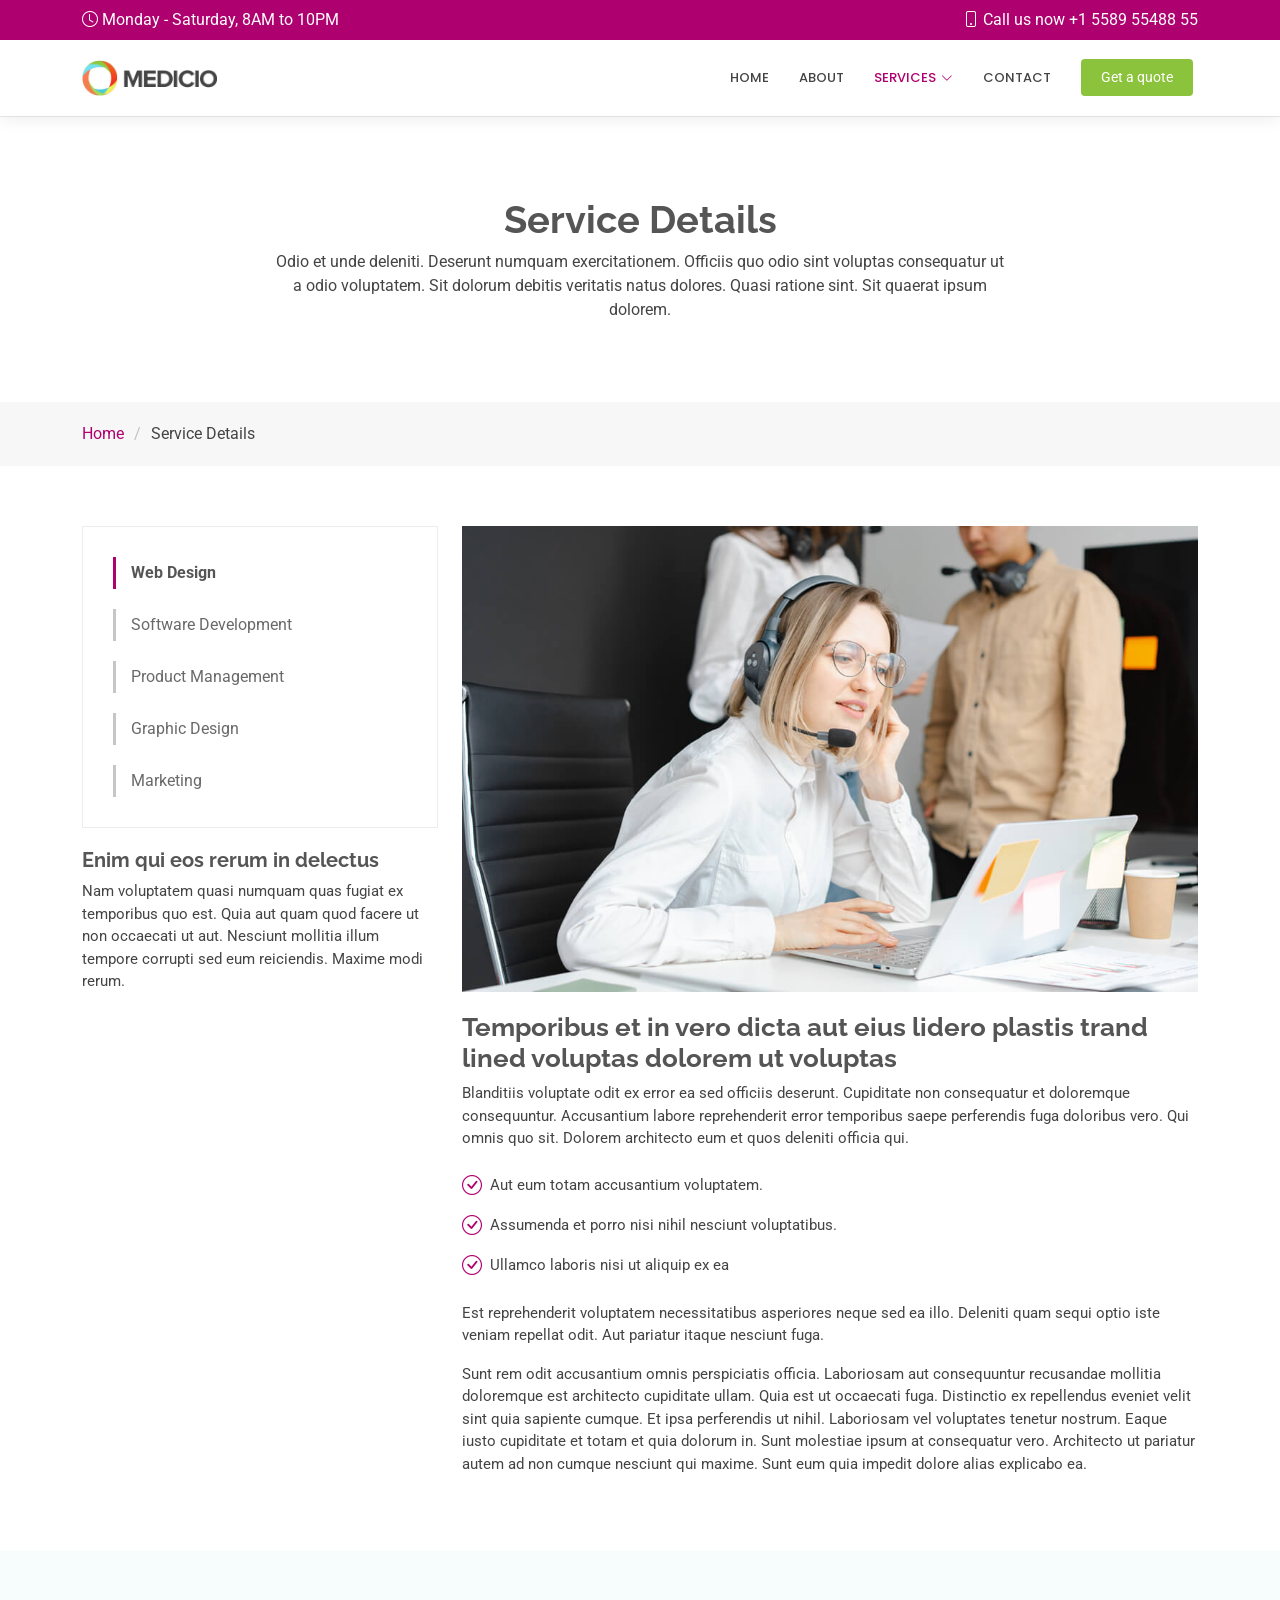
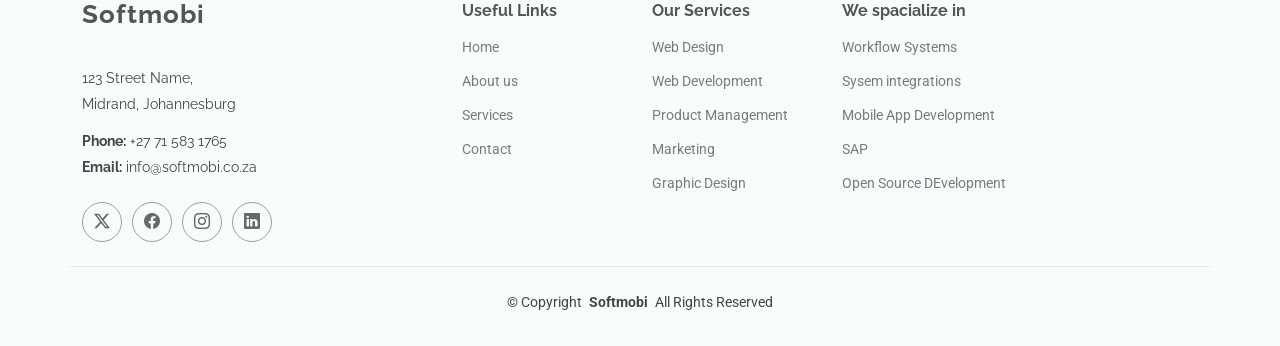
<file: service-details.html>
<!DOCTYPE html>
<html lang="en">

<head>
  <meta charset="utf-8">
  <meta content="width=device-width, initial-scale=1.0" name="viewport">
  <title>Service Details - Softmobi Bootstrap Template</title>
  <meta name="description" content="">
  <meta name="keywords" content="">

  <!-- Favicons -->
  <link href="assets/img/favicon.png" rel="icon">
  <link href="assets/img/apple-touch-icon.png" rel="apple-touch-icon">

  <!-- Fonts -->
  <link href="https://fonts.googleapis.com" rel="preconnect">
  <link href="https://fonts.gstatic.com" rel="preconnect" crossorigin>
  <link href="https://fonts.googleapis.com/css2?family=Roboto:ital,wght@0,100;0,300;0,400;0,500;0,700;0,900;1,100;1,300;1,400;1,500;1,700;1,900&family=Poppins:ital,wght@0,100;0,200;0,300;0,400;0,500;0,600;0,700;0,800;0,900;1,100;1,200;1,300;1,400;1,500;1,600;1,700;1,800;1,900&family=Raleway:ital,wght@0,100;0,200;0,300;0,400;0,500;0,600;0,700;0,800;0,900;1,100;1,200;1,300;1,400;1,500;1,600;1,700;1,800;1,900&display=swap" rel="stylesheet">

  <!-- Vendor CSS Files -->
  <link href="assets/vendor/bootstrap/css/bootstrap.min.css" rel="stylesheet">
  <link href="assets/vendor/bootstrap-icons/bootstrap-icons.css" rel="stylesheet">
  <link href="assets/vendor/aos/aos.css" rel="stylesheet">
  <link href="assets/vendor/fontawesome-free/css/all.min.css" rel="stylesheet">
  <link href="assets/vendor/glightbox/css/glightbox.min.css" rel="stylesheet">
  <link href="assets/vendor/swiper/swiper-bundle.min.css" rel="stylesheet">

  <!-- Main CSS File -->
  <link href="assets/css/main.css" rel="stylesheet">

  <!-- =======================================================
  * Template Name: Softmobi
  * Template URL: https://bootstrapmade.com/medicio-free-bootstrap-theme/
  * Updated: Aug 07 2024 with Bootstrap v5.3.3
  * Author: BootstrapMade.com
  * License: https://bootstrapmade.com/license/
  ======================================================== -->
</head>

<body class="service-details-page">

  <header id="header" class="header sticky-top">

    <div class="topbar d-flex align-items-center">
      <div class="container d-flex justify-content-center justify-content-md-between">
        <div class="d-none d-md-flex align-items-center">
          <i class="bi bi-clock me-1"></i> Monday - Saturday, 8AM to 10PM
        </div>
        <div class="d-flex align-items-center">
          <i class="bi bi-phone me-1"></i> Call us now +1 5589 55488 55
        </div>
      </div>
    </div><!-- End Top Bar -->

    <div class="branding d-flex align-items-center">

      <div class="container position-relative d-flex align-items-center justify-content-end">
        <a href="index.html" class="logo d-flex align-items-center me-auto">
          <img src="assets/img/logo.png" alt="">
          <!-- Uncomment the line below if you also wish to use a text logo -->
          <!-- <h1 class="sitename">Softmobi</h1>  -->
        </a>

        <nav id="navmenu" class="navmenu">
          <ul>
            <li><a href="#hero">Home</a></li>
            <li><a href="#about">About</a></li>
            <li class="dropdown">
              <a href="index.html#services" class="active">
                <span>Services</span> <i class="bi bi-chevron-down toggle-dropdown"></i>
              </a>
              <ul>
                <li><a href="workflow-systems.html">Workflow Systems</a></li>
                <li><a href="mobile-solutions.html">Mobile Solutions</a></li>
                <li><a href="system-integration.html">System Integration</a></li>
                <li><a href="microsoft-development.html">Microsoft Development</a></li>
                <li><a href="business-intelligence-big-data.html">Business Intelligence &amp; Big Data</a></li>
                <li><a href="strategy-architecture.html">Strategy &amp; Architecture</a></li>
                <li><a href="java-based-systems.html">Java Based Systems</a></li>
                <li><a href="test-management.html">Test Management</a></li>
                <li><a href="sap-consulting.html" class="active">SAP</a></li>
                <li><a href="ivr-solutions.html">IVR Solutions</a></li>
                <li><a href="open-source-development.html">Open Source Development</a></li>
              </ul>
            </li>

      
            <li><a href="contact.html">Contact</a></li>
          </ul>
          <i class="mobile-nav-toggle d-xl-none bi bi-list"></i>
        </nav>

        <a class="cta-btn" href="index.html#appointment">Get a quote</a>

      </div>

    </div>

  </header>

  <main class="main">

    <!-- Page Title -->
    <div class="page-title">
      <div class="heading">
        <div class="container">
          <div class="row d-flex justify-content-center text-center">
            <div class="col-lg-8">
              <h1 class="heading-title">Service Details</h1>
              <p class="mb-0">
                Odio et unde deleniti. Deserunt numquam exercitationem. Officiis quo
                odio sint voluptas consequatur ut a odio voluptatem. Sit dolorum
                debitis veritatis natus dolores. Quasi ratione sint. Sit quaerat
                ipsum dolorem.
              </p>
            </div>
          </div>
        </div>
      </div>
      <nav class="breadcrumbs">
        <div class="container">
          <ol>
            <li><a href="index.html">Home</a></li>
            <li class="current">Service Details</li>
          </ol>
        </div>
      </nav>
    </div><!-- End Page Title -->

    <!-- Service Details Section -->
    <section id="service-details" class="service-details section">

      <div class="container">

        <div class="row gy-4">

          <div class="col-lg-4" data-aos="fade-up" data-aos-delay="100">
            <div class="services-list">
              <a href="#" class="active">Web Design</a>
              <a href="#">Software Development</a>
              <a href="#">Product Management</a>
              <a href="#">Graphic Design</a>
              <a href="#">Marketing</a>
            </div>

            <h4>Enim qui eos rerum in delectus</h4>
            <p>Nam voluptatem quasi numquam quas fugiat ex temporibus quo est. Quia aut quam quod facere ut non occaecati ut aut. Nesciunt mollitia illum tempore corrupti sed eum reiciendis. Maxime modi rerum.</p>
          </div>

          <div class="col-lg-8" data-aos="fade-up" data-aos-delay="200">
            <img src="assets/img/services.jpg" alt="" class="img-fluid services-img">
            <h3>Temporibus et in vero dicta aut eius lidero plastis trand lined voluptas dolorem ut voluptas</h3>
            <p>
              Blanditiis voluptate odit ex error ea sed officiis deserunt. Cupiditate non consequatur et doloremque consequuntur. Accusantium labore reprehenderit error temporibus saepe perferendis fuga doloribus vero. Qui omnis quo sit. Dolorem architecto eum et quos deleniti officia qui.
            </p>
            <ul>
              <li><i class="bi bi-check-circle"></i> <span>Aut eum totam accusantium voluptatem.</span></li>
              <li><i class="bi bi-check-circle"></i> <span>Assumenda et porro nisi nihil nesciunt voluptatibus.</span></li>
              <li><i class="bi bi-check-circle"></i> <span>Ullamco laboris nisi ut aliquip ex ea</span></li>
            </ul>
            <p>
              Est reprehenderit voluptatem necessitatibus asperiores neque sed ea illo. Deleniti quam sequi optio iste veniam repellat odit. Aut pariatur itaque nesciunt fuga.
            </p>
            <p>
              Sunt rem odit accusantium omnis perspiciatis officia. Laboriosam aut consequuntur recusandae mollitia doloremque est architecto cupiditate ullam. Quia est ut occaecati fuga. Distinctio ex repellendus eveniet velit sint quia sapiente cumque. Et ipsa perferendis ut nihil. Laboriosam vel voluptates tenetur nostrum. Eaque iusto cupiditate et totam et quia dolorum in. Sunt molestiae ipsum at consequatur vero. Architecto ut pariatur autem ad non cumque nesciunt qui maxime. Sunt eum quia impedit dolore alias explicabo ea.
            </p>
          </div>

        </div>

      </div>

    </section><!-- /Service Details Section -->

  </main>

  <footer id="footer" class="footer light-background">

    <div class="container footer-top">
      <div class="row gy-4">
        <div class="col-lg-4 col-md-6 footer-about">
          <a href="index.html" class="logo d-flex align-items-center">
            <span class="sitename">Softmobi</span>
          </a>
          <div class="footer-contact pt-3">
            <p>123 Street Name, 
            </p>
            <p>Midrand, Johannesburg</p>
            <p class="mt-3"><strong>Phone:</strong> <span>+27 71 583 1765</span></p>
            <p><strong>Email:</strong> <span>info@softmobi.co.za</span></p>
          </div>
          <div class="social-links d-flex mt-4">
            <a href=""><i class="bi bi-twitter-x"></i></a>
            <a href=""><i class="bi bi-facebook"></i></a>
            <a href=""><i class="bi bi-instagram"></i></a>
            <a href=""><i class="bi bi-linkedin"></i></a>
          </div>
        </div>

        <div class="col-lg-2 col-md-3 footer-links">
          <h4>Useful Links</h4>
          <ul>
            <li><a href="#">Home</a></li>
            <li><a href="#">About us</a></li>
            <li><a href="#">Services</a></li>
            <li><a href="#">Contact</a></li>
          </ul>
        </div>

        <div class="col-lg-2 col-md-3 footer-links">
          <h4>Our Services</h4>
          <ul>
            <li><a href="#">Web Design</a></li>
            <li><a href="#">Web Development</a></li>
            <li><a href="#">Product Management</a></li>
            <li><a href="#">Marketing</a></li>
            <li><a href="#">Graphic Design</a></li>
          </ul>
        </div>

        <div class="col-lg-2 col-md-3 footer-links">
          <h4>We spacialize in</h4>
          <ul>
            <li><a href="#">Workflow Systems</a></li>
            <li><a href="#">Sysem integrations</a></li>
            <li><a href="#">Mobile App Development</a></li>
            <li><a href="#">SAP</a></li>
            <li><a href="#">Open Source DEvelopment</a></li>
          </ul>
        </div>

   

      </div>
    </div>

    <div class="container copyright text-center mt-4">
      <p>© <span>Copyright</span> <strong class="px-1 sitename">Softmobi</strong> <span>All Rights Reserved</span></p>
      <div class="credits">
        <!-- All the links in the footer should remain intact. -->
        <!-- You can delete the links only if you've purchased the pro version. -->
        <!-- Licensing information: https://bootstrapmade.com/license/ -->
        <!-- Purchase the pro version with working PHP/AJAX contact form: [buy-url] -->
        <!-- Designed by <a href="https://bootstrapmade.com/">BootstrapMade</a> Distributed by <a href=“https://themewagon.com>ThemeWagon -->
      </div>
    </div>

  </footer>

  <!-- Scroll Top -->
  <a href="#" id="scroll-top" class="scroll-top d-flex align-items-center justify-content-center"><i class="bi bi-arrow-up-short"></i></a>

  <!-- Preloader -->
  <div id="preloader"></div>

  <!-- Vendor JS Files -->
  <script src="assets/vendor/bootstrap/js/bootstrap.bundle.min.js"></script>
  <script src="assets/vendor/php-email-form/validate.js"></script>
  <script src="assets/vendor/aos/aos.js"></script>
  <script src="assets/vendor/glightbox/js/glightbox.min.js"></script>
  <script src="assets/vendor/purecounter/purecounter_vanilla.js"></script>
  <script src="assets/vendor/swiper/swiper-bundle.min.js"></script>

  <!-- Main JS File -->
  <script src="assets/js/main.js"></script>

</body>

</html>
</file>
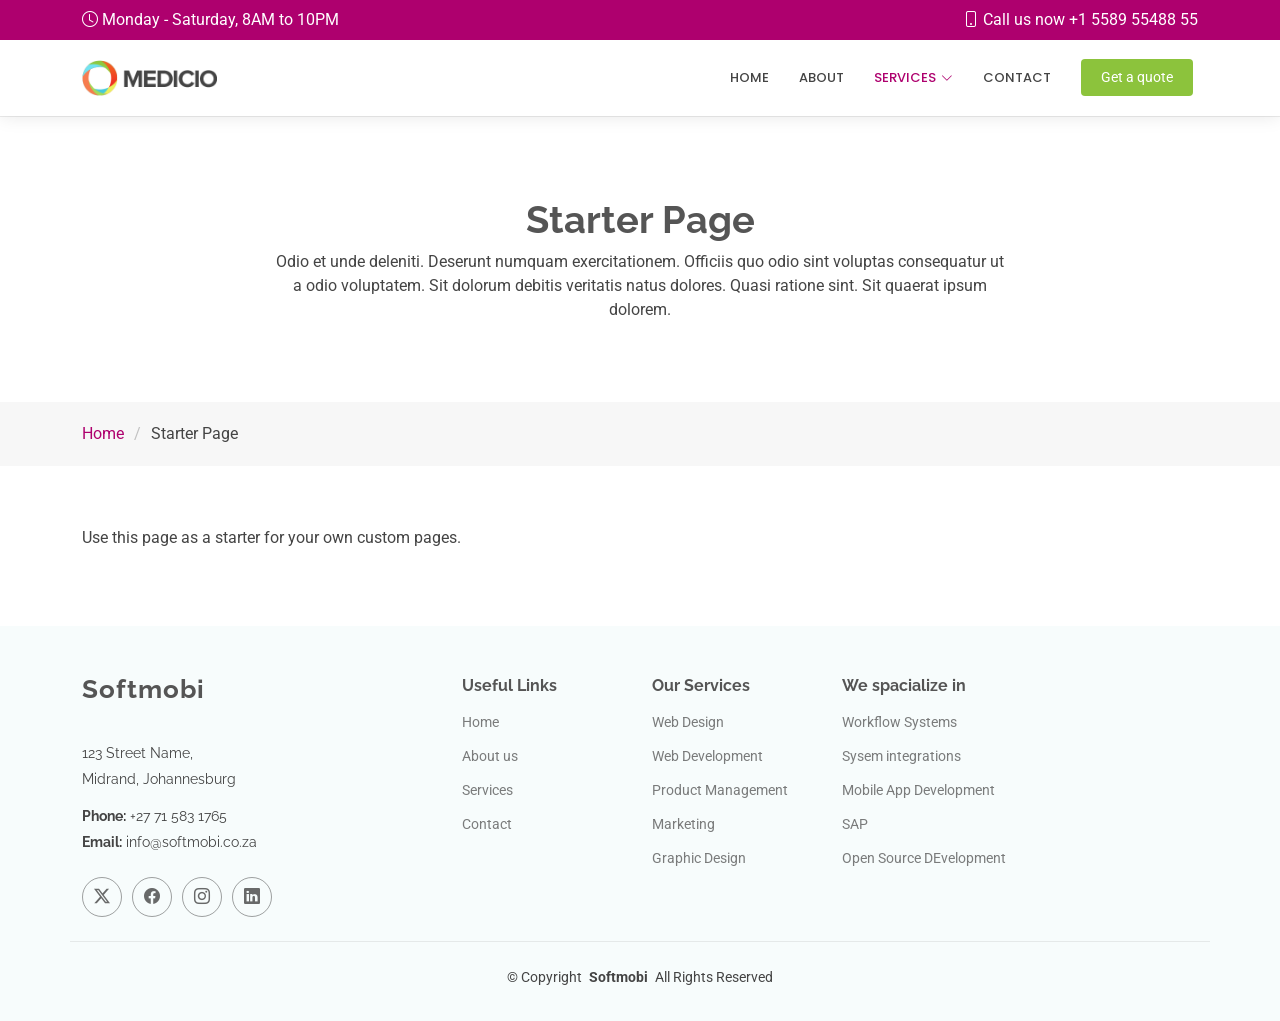
<file: starter-page.html>
<!DOCTYPE html>
<html lang="en">

<head>
  <meta charset="utf-8">
  <meta content="width=device-width, initial-scale=1.0" name="viewport">
  <title>Starter Page - Softmobi Bootstrap Template</title>
  <meta name="description" content="">
  <meta name="keywords" content="">

  <!-- Favicons -->
  <link href="assets/img/favicon.png" rel="icon">
  <link href="assets/img/apple-touch-icon.png" rel="apple-touch-icon">

  <!-- Fonts -->
  <link href="https://fonts.googleapis.com" rel="preconnect">
  <link href="https://fonts.gstatic.com" rel="preconnect" crossorigin>
  <link href="https://fonts.googleapis.com/css2?family=Roboto:ital,wght@0,100;0,300;0,400;0,500;0,700;0,900;1,100;1,300;1,400;1,500;1,700;1,900&family=Poppins:ital,wght@0,100;0,200;0,300;0,400;0,500;0,600;0,700;0,800;0,900;1,100;1,200;1,300;1,400;1,500;1,600;1,700;1,800;1,900&family=Raleway:ital,wght@0,100;0,200;0,300;0,400;0,500;0,600;0,700;0,800;0,900;1,100;1,200;1,300;1,400;1,500;1,600;1,700;1,800;1,900&display=swap" rel="stylesheet">

  <!-- Vendor CSS Files -->
  <link href="assets/vendor/bootstrap/css/bootstrap.min.css" rel="stylesheet">
  <link href="assets/vendor/bootstrap-icons/bootstrap-icons.css" rel="stylesheet">
  <link href="assets/vendor/aos/aos.css" rel="stylesheet">
  <link href="assets/vendor/fontawesome-free/css/all.min.css" rel="stylesheet">
  <link href="assets/vendor/glightbox/css/glightbox.min.css" rel="stylesheet">
  <link href="assets/vendor/swiper/swiper-bundle.min.css" rel="stylesheet">

  <!-- Main CSS File -->
  <link href="assets/css/main.css" rel="stylesheet">

  <!-- =======================================================
  * Template Name: Softmobi
  * Template URL: https://bootstrapmade.com/medicio-free-bootstrap-theme/
  * Updated: Aug 07 2024 with Bootstrap v5.3.3
  * Author: BootstrapMade.com
  * License: https://bootstrapmade.com/license/
  ======================================================== -->
</head>

<body class="starter-page-page">

  <header id="header" class="header sticky-top">

    <div class="topbar d-flex align-items-center">
      <div class="container d-flex justify-content-center justify-content-md-between">
        <div class="d-none d-md-flex align-items-center">
          <i class="bi bi-clock me-1"></i> Monday - Saturday, 8AM to 10PM
        </div>
        <div class="d-flex align-items-center">
          <i class="bi bi-phone me-1"></i> Call us now +1 5589 55488 55
        </div>
      </div>
    </div><!-- End Top Bar -->

    <div class="branding d-flex align-items-center">

      <div class="container position-relative d-flex align-items-center justify-content-end">
        <a href="index.html" class="logo d-flex align-items-center me-auto">
          <img src="assets/img/logo.png" alt="">
          <!-- Uncomment the line below if you also wish to use a text logo -->
          <!-- <h1 class="sitename">Softmobi</h1>  -->
        </a>

        <nav id="navmenu" class="navmenu">
          <ul>
            <li><a href="#hero">Home</a></li>
            <li><a href="#about">About</a></li>
            <li class="dropdown">
              <a href="index.html#services" class="active">
                <span>Services</span> <i class="bi bi-chevron-down toggle-dropdown"></i>
              </a>
              <ul>
                <li><a href="workflow-systems.html">Workflow Systems</a></li>
                <li><a href="mobile-solutions.html">Mobile Solutions</a></li>
                <li><a href="system-integration.html">System Integration</a></li>
                <li><a href="microsoft-development.html">Microsoft Development</a></li>
                <li><a href="business-intelligence-big-data.html">Business Intelligence &amp; Big Data</a></li>
                <li><a href="strategy-architecture.html">Strategy &amp; Architecture</a></li>
                <li><a href="java-based-systems.html">Java Based Systems</a></li>
                <li><a href="test-management.html">Test Management</a></li>
                <li><a href="sap-consulting.html" class="active">SAP</a></li>
                <li><a href="ivr-solutions.html">IVR Solutions</a></li>
                <li><a href="open-source-development.html">Open Source Development</a></li>
              </ul>
            </li>
            <li><a href="contact.html">Contact</a></li>
          </ul>
          <i class="mobile-nav-toggle d-xl-none bi bi-list"></i>
        </nav>

        <a class="cta-btn" href="index.html#appointment">Get a quote</a>

      </div>

    </div>

  </header>

  <main class="main">

    <!-- Page Title -->
    <div class="page-title">
      <div class="heading">
        <div class="container">
          <div class="row d-flex justify-content-center text-center">
            <div class="col-lg-8">
              <h1 class="heading-title">Starter Page</h1>
              <p class="mb-0">
                Odio et unde deleniti. Deserunt numquam exercitationem. Officiis quo
                odio sint voluptas consequatur ut a odio voluptatem. Sit dolorum
                debitis veritatis natus dolores. Quasi ratione sint. Sit quaerat
                ipsum dolorem.
              </p>
            </div>
          </div>
        </div>
      </div>
      <nav class="breadcrumbs">
        <div class="container">
          <ol>
            <li><a href="index.html">Home</a></li>
            <li class="current">Starter Page</li>
          </ol>
        </div>
      </nav>
    </div><!-- End Page Title -->

    <!-- Starter Section Section -->
    <section id="starter-section" class="starter-section section">

      <div class="container" data-aos="fade-up">
        <p>Use this page as a starter for your own custom pages.</p>
      </div>

    </section><!-- /Starter Section Section -->

  </main>

  <footer id="footer" class="footer light-background">

    <div class="container footer-top">
      <div class="row gy-4">
        <div class="col-lg-4 col-md-6 footer-about">
          <a href="index.html" class="logo d-flex align-items-center">
            <span class="sitename">Softmobi</span>
          </a>
          <div class="footer-contact pt-3">
            <p>123 Street Name, 
            </p>
            <p>Midrand, Johannesburg</p>
            <p class="mt-3"><strong>Phone:</strong> <span>+27 71 583 1765</span></p>
            <p><strong>Email:</strong> <span>info@softmobi.co.za</span></p>
          </div>
          <div class="social-links d-flex mt-4">
            <a href=""><i class="bi bi-twitter-x"></i></a>
            <a href=""><i class="bi bi-facebook"></i></a>
            <a href=""><i class="bi bi-instagram"></i></a>
            <a href=""><i class="bi bi-linkedin"></i></a>
          </div>
        </div>

        <div class="col-lg-2 col-md-3 footer-links">
          <h4>Useful Links</h4>
          <ul>
            <li><a href="#">Home</a></li>
            <li><a href="#">About us</a></li>
            <li><a href="#">Services</a></li>
            <li><a href="#">Contact</a></li>
          </ul>
        </div>

        <div class="col-lg-2 col-md-3 footer-links">
          <h4>Our Services</h4>
          <ul>
            <li><a href="#">Web Design</a></li>
            <li><a href="#">Web Development</a></li>
            <li><a href="#">Product Management</a></li>
            <li><a href="#">Marketing</a></li>
            <li><a href="#">Graphic Design</a></li>
          </ul>
        </div>

        <div class="col-lg-2 col-md-3 footer-links">
          <h4>We spacialize in</h4>
          <ul>
            <li><a href="#">Workflow Systems</a></li>
            <li><a href="#">Sysem integrations</a></li>
            <li><a href="#">Mobile App Development</a></li>
            <li><a href="#">SAP</a></li>
            <li><a href="#">Open Source DEvelopment</a></li>
          </ul>
        </div>

   

      </div>
    </div>

    <div class="container copyright text-center mt-4">
      <p>© <span>Copyright</span> <strong class="px-1 sitename">Softmobi</strong> <span>All Rights Reserved</span></p>
      <div class="credits">
        <!-- All the links in the footer should remain intact. -->
        <!-- You can delete the links only if you've purchased the pro version. -->
        <!-- Licensing information: https://bootstrapmade.com/license/ -->
        <!-- Purchase the pro version with working PHP/AJAX contact form: [buy-url] -->
        <!-- Designed by <a href="https://bootstrapmade.com/">BootstrapMade</a> Distributed by <a href=“https://themewagon.com>ThemeWagon -->
      </div>
    </div>

  </footer>

  <!-- Scroll Top -->
  <a href="#" id="scroll-top" class="scroll-top d-flex align-items-center justify-content-center"><i class="bi bi-arrow-up-short"></i></a>

  <!-- Preloader -->
  <div id="preloader"></div>

  <!-- Vendor JS Files -->
  <script src="assets/vendor/bootstrap/js/bootstrap.bundle.min.js"></script>
  <script src="assets/vendor/php-email-form/validate.js"></script>
  <script src="assets/vendor/aos/aos.js"></script>
  <script src="assets/vendor/glightbox/js/glightbox.min.js"></script>
  <script src="assets/vendor/purecounter/purecounter_vanilla.js"></script>
  <script src="assets/vendor/swiper/swiper-bundle.min.js"></script>

  <!-- Main JS File -->
  <script src="assets/js/main.js"></script>

</body>

</html>
</file>
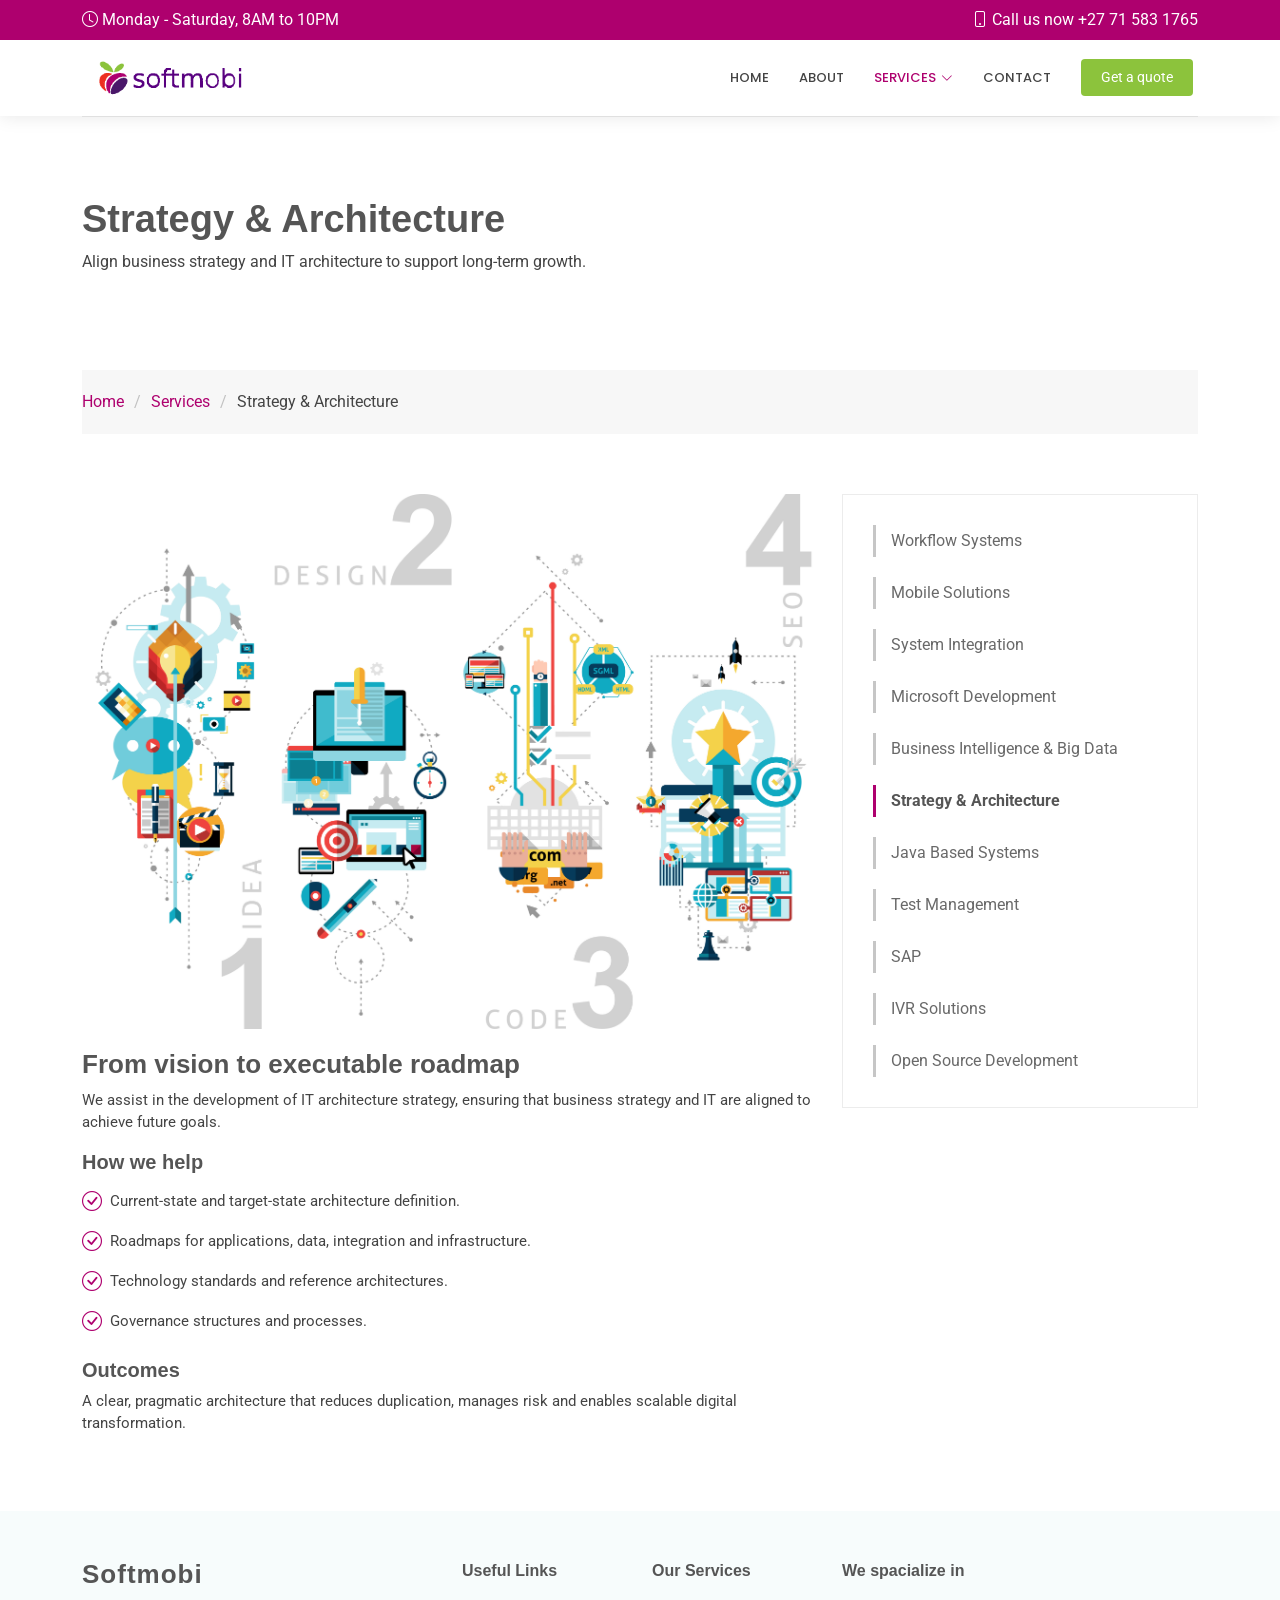
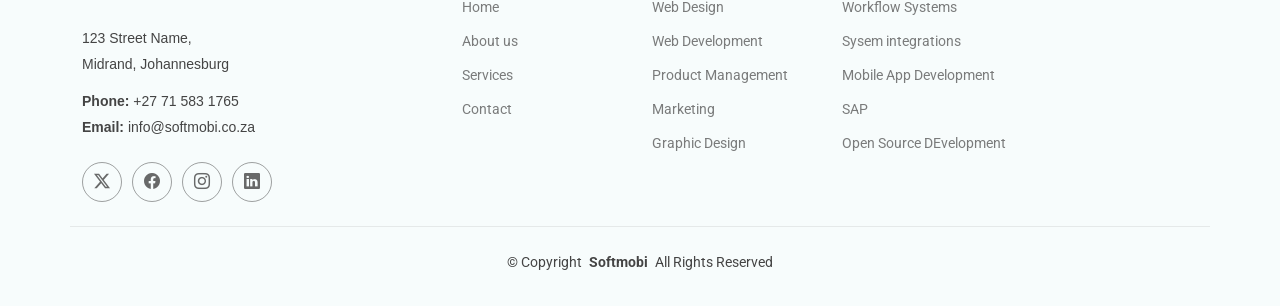
<file: strategy-architecture.html>
<!DOCTYPE html>
<html lang="en">

<head>
  <meta charset="utf-8">
  <meta content="width=device-width, initial-scale=1.0" name="viewport">
  <title>Strategy &amp; Architecture - Softmobi</title>
  <meta name="description" content="Align business strategy and IT architecture to support long-term growth.">
  <meta name="keywords" content="">

  <!-- Favicons -->
  <link href="assets/img/Softmobi-removebg-preview-Favicon.png" rel="icon">
  <link href="assets/img/apple-touch-icon.png" rel="apple-touch-icon">

  <!-- Fonts -->
  <link href="https://fonts.googleapis.com" rel="preconnect">
  <link href="https://fonts.gstatic.com" rel="preconnect" crossorigin>
  <link
    href="https://fonts.googleapis.com/css2?family=Roboto:ital,wght@0,100;0,300;0,400;0,500;0,700;0,900;1,100;1,300;1,400;1,500;1,700;1,900&family=Poppins:ital,wght@0,100;0,200;0,300;0,400;0,500;0,600;0,700;0,800;0,900;1,100;1,200;1,300;1,400;1,500;1,600;1,700;1,800;1,900&display=swap"
    rel="stylesheet">

  <!-- Vendor CSS Files -->
  <link href="assets/vendor/bootstrap/css/bootstrap.min.css" rel="stylesheet">
  <link href="assets/vendor/bootstrap-icons/bootstrap-icons.css" rel="stylesheet">
  <link href="assets/vendor/aos/aos.css" rel="stylesheet">
  <link href="assets/vendor/fontawesome-free/css/all.min.css" rel="stylesheet">
  <link href="assets/vendor/glightbox/css/glightbox.min.css" rel="stylesheet">
  <link href="assets/vendor/swiper/swiper-bundle.min.css" rel="stylesheet">

  <!-- Main CSS File -->
  <link href="assets/css/main.css" rel="stylesheet">
</head>

<body>

  <header id="header" class="header sticky-top">
    <div class="topbar d-flex align-items-center">
      <div class="container d-flex justify-content-center justify-content-md-between">
        <div class="d-none d-md-flex align-items-center">
          <i class="bi bi-clock me-1"></i> Monday - Saturday, 8AM to 10PM
        </div>
        <div class="d-flex align-items-center">
          <i class="bi bi-phone me-1"></i> Call us now +27 71 583 1765
        </div>
      </div>
    </div>

    <div class="branding d-flex align-items-center">
      <div class="container position-relative d-flex align-items-center justify-content-end">
        <a href="index.html" class="logo d-flex align-items-center me-auto">
          <img src="assets/img/Softmobi/Softmobi.png" alt="">
        </a>

        <nav id="navmenu" class="navmenu">
          <ul>
            <li><a href="index.html#hero">Home</a></li>
            <li><a href="index.html#about">About</a></li>
            <li class="dropdown">
              <a href="index.html#services" class="active">
                <span>Services</span> <i class="bi bi-chevron-down toggle-dropdown"></i>
              </a>
              <ul>
                <li><a href="workflow-systems.html">Workflow Systems</a></li>
                <li><a href="mobile-solutions.html">Mobile Solutions</a></li>
                <li><a href="system-integration.html">System Integration</a></li>
                <li><a href="microsoft-development.html">Microsoft Development</a></li>
                <li><a href="business-intelligence-big-data.html">Business Intelligence &amp; Big Data</a></li>
                <li><a href="strategy-architecture.html" class="active">Strategy &amp; Architecture</a></li>
                <li><a href="java-based-systems.html">Java Based Systems</a></li>
                <li><a href="test-management.html">Test Management</a></li>
                <li><a href="sap-consulting.html">SAP</a></li>
                <li><a href="ivr-solutions.html">IVR Solutions</a></li>
                <li><a href="open-source-development.html">Open Source Development</a></li>
              </ul>
            </li>
       
            <li><a href="contact.html">Contact</a></li>
          </ul>
          <i class="mobile-nav-toggle d-xl-none bi bi-list"></i>
        </nav>

        <a class="cta-btn" href="index.html#appointment">Get a quote</a>
      </div>
    </div>
  </header>

  <main id="main">

    <div class="page-title">
      <div class="container">
        <div class="heading">
          <h1>Strategy &amp; Architecture</h1>
          <p>Align business strategy and IT architecture to support long-term growth.</p>
        </div>

        <nav>
          <ol class="breadcrumb">
            <li><a href="index.html">Home</a></li>
            <li><a href="index.html#services">Services</a></li>
            <li class="active">Strategy &amp; Architecture</li>
          </ol>
        </nav>
      </div>
    </div>

    <section class="service-details section">
      <div class="container">
        <div class="row gy-4">

          <div class="col-lg-8">
            <img src="assets/img/Softmobi/Services/6873.jpg" alt="Strategy &amp; Architecture"
              class="img-fluid services-img">

            <h3>From vision to executable roadmap</h3>
            <p>
              We assist in the development of IT architecture strategy, ensuring that business strategy and IT are aligned
              to
              achieve future goals.
            </p>

            <h4>How we help</h4>
            <ul>
              <li><i class="bi bi-check-circle"></i><span>Current-state and target-state architecture
                  definition.</span></li>
              <li><i class="bi bi-check-circle"></i><span>Roadmaps for applications, data, integration and
                  infrastructure.</span></li>
              <li><i class="bi bi-check-circle"></i><span>Technology standards and reference architectures.</span></li>
              <li><i class="bi bi-check-circle"></i><span>Governance structures and processes.</span></li>
            </ul>

            <h4>Outcomes</h4>
            <p>
              A clear, pragmatic architecture that reduces duplication, manages risk and enables scalable digital
              transformation.
            </p>
          </div>

          <div class="col-lg-4">
            <div class="services-list">
              <a href="workflow-systems.html">Workflow Systems</a>
              <a href="mobile-solutions.html">Mobile Solutions</a>
              <a href="system-integration.html">System Integration</a>
              <a href="microsoft-development.html">Microsoft Development</a>
              <a href="business-intelligence-big-data.html">Business Intelligence &amp; Big Data</a>
              <a href="strategy-architecture.html" class="active">Strategy &amp; Architecture</a>
              <a href="java-based-systems.html">Java Based Systems</a>
              <a href="test-management.html">Test Management</a>
              <a href="sap-consulting.html">SAP</a>
              <a href="ivr-solutions.html">IVR Solutions</a>
              <a href="open-source-development.html">Open Source Development</a>
            </div>
          </div>

        </div>
      </div>
    </section>

  </main>

  <footer id="footer" class="footer light-background">

    <div class="container footer-top">
      <div class="row gy-4">
        <div class="col-lg-4 col-md-6 footer-about">
          <a href="index.html" class="logo d-flex align-items-center">
            <span class="sitename">Softmobi</span>
          </a>
          <div class="footer-contact pt-3">
            <p>123 Street Name, 
            </p>
            <p>Midrand, Johannesburg</p>
            <p class="mt-3"><strong>Phone:</strong> <span>+27 71 583 1765</span></p>
            <p><strong>Email:</strong> <span>info@softmobi.co.za</span></p>
          </div>
          <div class="social-links d-flex mt-4">
            <a href=""><i class="bi bi-twitter-x"></i></a>
            <a href=""><i class="bi bi-facebook"></i></a>
            <a href=""><i class="bi bi-instagram"></i></a>
            <a href=""><i class="bi bi-linkedin"></i></a>
          </div>
        </div>

        <div class="col-lg-2 col-md-3 footer-links">
          <h4>Useful Links</h4>
          <ul>
            <li><a href="#">Home</a></li>
            <li><a href="#">About us</a></li>
            <li><a href="#">Services</a></li>
            <li><a href="#">Contact</a></li>
          </ul>
        </div>

        <div class="col-lg-2 col-md-3 footer-links">
          <h4>Our Services</h4>
          <ul>
            <li><a href="#">Web Design</a></li>
            <li><a href="#">Web Development</a></li>
            <li><a href="#">Product Management</a></li>
            <li><a href="#">Marketing</a></li>
            <li><a href="#">Graphic Design</a></li>
          </ul>
        </div>

        <div class="col-lg-2 col-md-3 footer-links">
          <h4>We spacialize in</h4>
          <ul>
            <li><a href="#">Workflow Systems</a></li>
            <li><a href="#">Sysem integrations</a></li>
            <li><a href="#">Mobile App Development</a></li>
            <li><a href="#">SAP</a></li>
            <li><a href="#">Open Source DEvelopment</a></li>
          </ul>
        </div>

   

      </div>
    </div>

    <div class="container copyright text-center mt-4">
      <p>© <span>Copyright</span> <strong class="px-1 sitename">Softmobi</strong> <span>All Rights Reserved</span></p>
      <div class="credits">
        <!-- All the links in the footer should remain intact. -->
        <!-- You can delete the links only if you've purchased the pro version. -->
        <!-- Licensing information: https://bootstrapmade.com/license/ -->
        <!-- Purchase the pro version with working PHP/AJAX contact form: [buy-url] -->
        <!-- Designed by <a href="https://bootstrapmade.com/">BootstrapMade</a> Distributed by <a href=“https://themewagon.com>ThemeWagon -->
      </div>
    </div>

  </footer>

  <a href="#" id="scroll-top" class="scroll-top d-flex align-items-center justify-content-center"><i
      class="bi bi-arrow-up-short"></i></a>

  <div id="preloader"></div>

  <!-- Vendor JS Files -->
  <script src="assets/vendor/bootstrap/js/bootstrap.bundle.min.js"></script>
  <script src="assets/vendor/php-email-form/validate.js"></script>
  <script src="assets/vendor/aos/aos.js"></script>
  <script src="assets/vendor/glightbox/js/glightbox.min.js"></script>
  <script src="assets/vendor/purecounter/purecounter_vanilla.js"></script>
  <script src="assets/vendor/swiper/swiper-bundle.min.js"></script>

  <!-- Main JS File -->
  <script src="assets/js/main.js"></script>

</body>

</html>
</file>
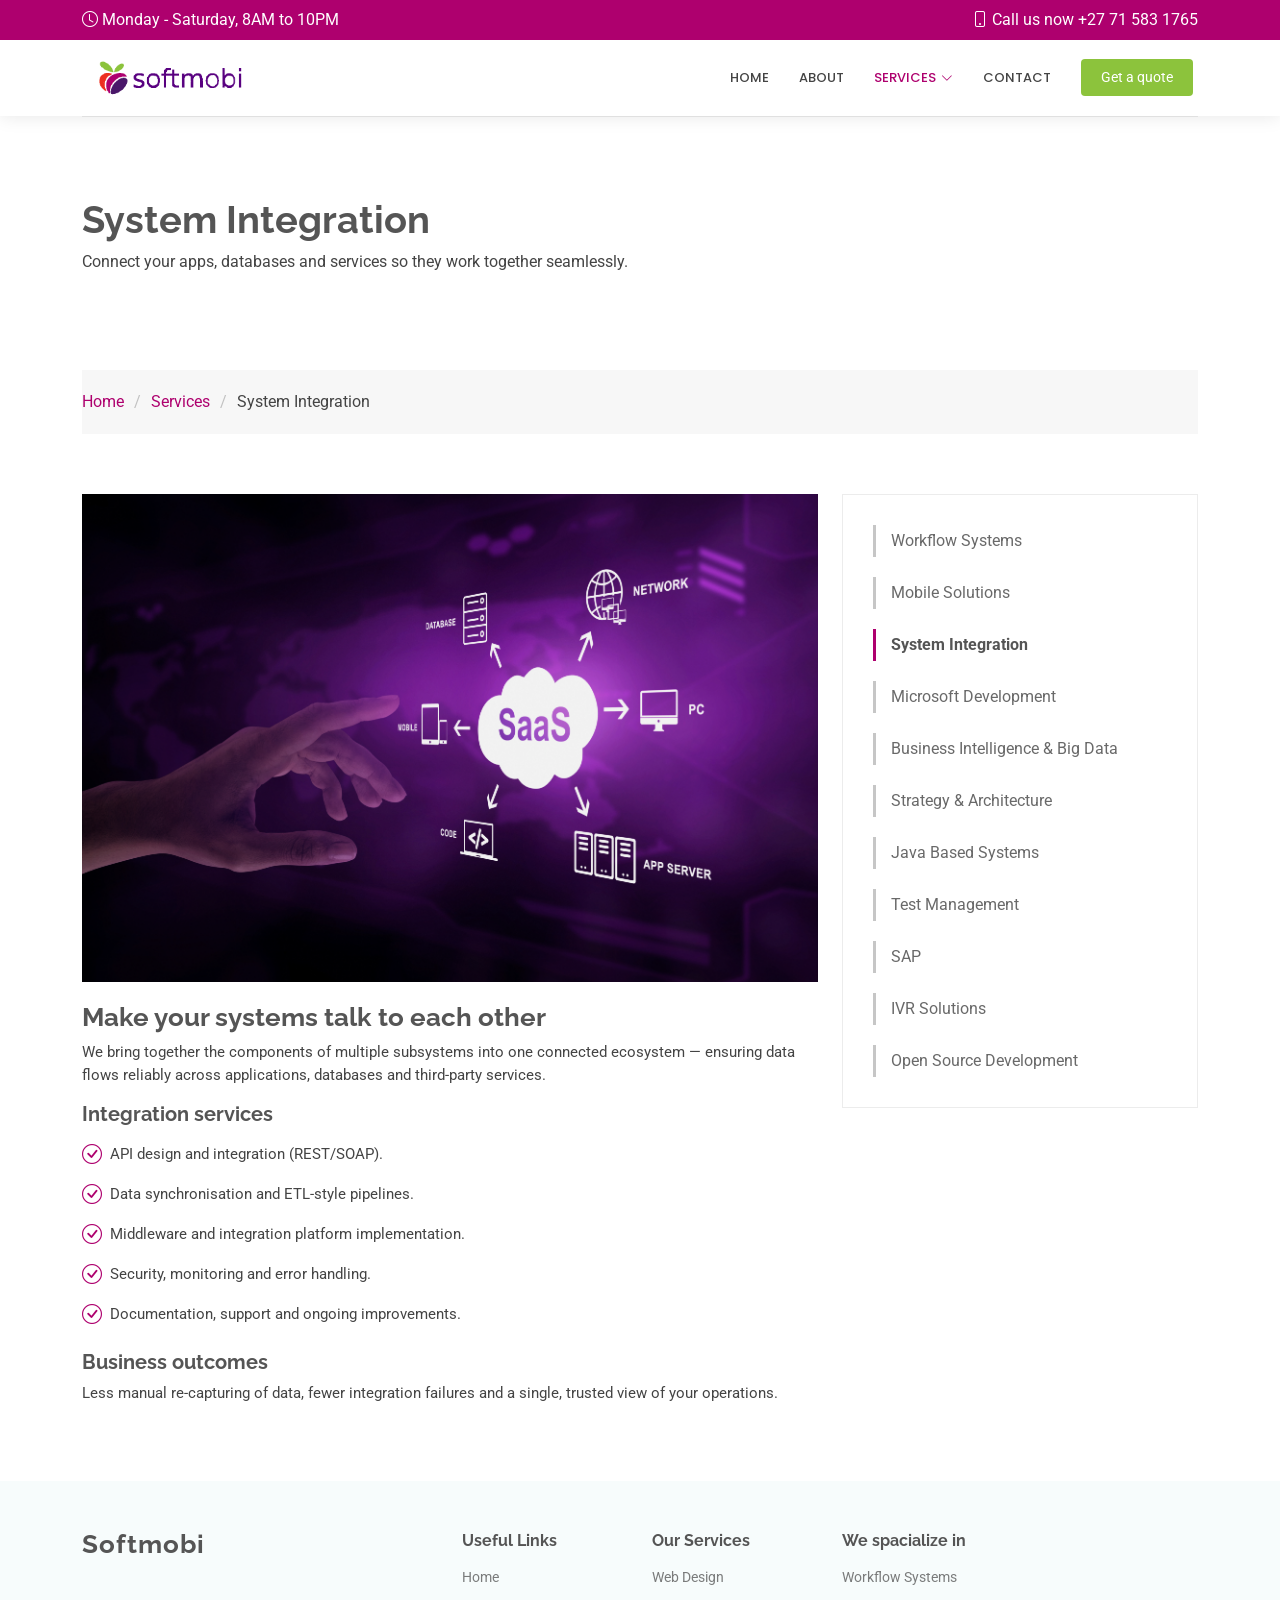
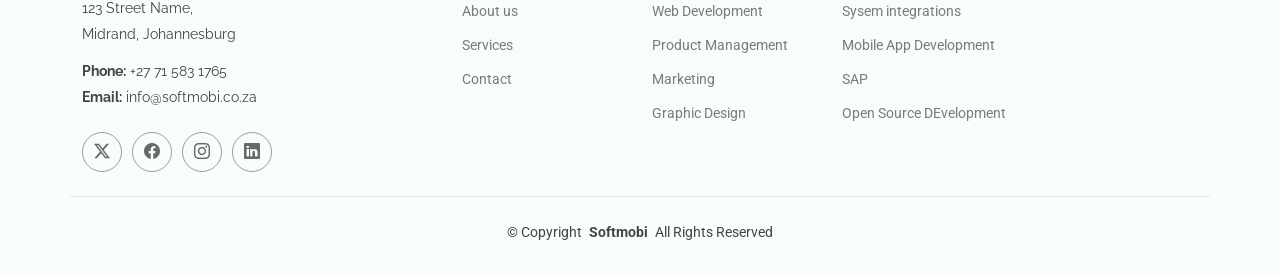
<file: system-integration.html>
<!DOCTYPE html>
<html lang="en">

<head>
  <meta charset="utf-8">
  <meta content="width=device-width, initial-scale=1.0" name="viewport">
  <title>System Integration - Softmobi</title>
  <meta name="description" content="Connect your apps, databases and services so they work together seamlessly.">
  <meta name="keywords" content="">

  <!-- Favicons -->
  <link href="assets/img/Softmobi-removebg-preview-Favicon.png" rel="icon">
  <link href="assets/img/apple-touch-icon.png" rel="apple-touch-icon">

  <!-- Fonts -->
  <link href="https://fonts.googleapis.com" rel="preconnect">
  <link href="https://fonts.gstatic.com" rel="preconnect" crossorigin>
  <link
    href="https://fonts.googleapis.com/css2?family=Roboto:ital,wght@0,100;0,300;0,400;0,500;0,700;0,900;1,100;1,300;1,400;1,500;1,700;1,900&family=Poppins:ital,wght@0,100;0,200;0,300;0,400;0,500;0,600;0,700;0,800;0,900;1,100;1,200;1,300;1,400;1,500;1,600;1,700;1,800;1,900&family=Raleway:ital,wght@0,100;0,200;0,300;0,400;0,500;0,600;0,700;0,800;0,900;1,100;1,200;1,300;1,400;1,500;1,600;1,700;1,800;1,900&display=swap"
    rel="stylesheet">

  <!-- Vendor CSS Files -->
  <link href="assets/vendor/bootstrap/css/bootstrap.min.css" rel="stylesheet">
  <link href="assets/vendor/bootstrap-icons/bootstrap-icons.css" rel="stylesheet">
  <link href="assets/vendor/aos/aos.css" rel="stylesheet">
  <link href="assets/vendor/fontawesome-free/css/all.min.css" rel="stylesheet">
  <link href="assets/vendor/glightbox/css/glightbox.min.css" rel="stylesheet">
  <link href="assets/vendor/swiper/swiper-bundle.min.css" rel="stylesheet">

  <!-- Main CSS File -->
  <link href="assets/css/main.css" rel="stylesheet">
</head>

<body>

  <header id="header" class="header sticky-top">
    <div class="topbar d-flex align-items-center">
      <div class="container d-flex justify-content-center justify-content-md-between">
        <div class="d-none d-md-flex align-items-center">
          <i class="bi bi-clock me-1"></i> Monday - Saturday, 8AM to 10PM
        </div>
        <div class="d-flex align-items-center">
          <i class="bi bi-phone me-1"></i> Call us now +27 71 583 1765
        </div>
      </div>
    </div>

    <div class="branding d-flex align-items-center">
      <div class="container position-relative d-flex align-items-center justify-content-end">
        <a href="index.html" class="logo d-flex align-items-center me-auto">
          <img src="assets/img/Softmobi/Softmobi.png" alt="">
        </a>

        <nav id="navmenu" class="navmenu">
          <ul>
            <li><a href="index.html#hero">Home</a></li>
            <li><a href="index.html#about">About</a></li>
            <li class="dropdown">
              <a href="index.html#services" class="active">
                <span>Services</span> <i class="bi bi-chevron-down toggle-dropdown"></i>
              </a>
              <ul>
                <li><a href="workflow-systems.html">Workflow Systems</a></li>
                <li><a href="mobile-solutions.html">Mobile Solutions</a></li>
                <li><a href="system-integration.html" class="active">System Integration</a></li>
                <li><a href="microsoft-development.html">Microsoft Development</a></li>
                <li><a href="business-intelligence-big-data.html">Business Intelligence &amp; Big Data</a></li>
                <li><a href="strategy-architecture.html">Strategy &amp; Architecture</a></li>
                <li><a href="java-based-systems.html">Java Based Systems</a></li>
                <li><a href="test-management.html">Test Management</a></li>
                <li><a href="sap-consulting.html">SAP</a></li>
                <li><a href="ivr-solutions.html">IVR Solutions</a></li>
                <li><a href="open-source-development.html">Open Source Development</a></li>
              </ul>
            </li>
      
            <li><a href="contact.html">Contact</a></li>
          </ul>
          <i class="mobile-nav-toggle d-xl-none bi bi-list"></i>
        </nav>

        <a class="cta-btn" href="index.html#appointment">Get a quote</a>
      </div>
    </div>
  </header>

  <main id="main">

    <div class="page-title">
      <div class="container">
        <div class="heading">
          <h1>System Integration</h1>
          <p>Connect your apps, databases and services so they work together seamlessly.</p>
        </div>

        <nav>
          <ol class="breadcrumb">
            <li><a href="index.html">Home</a></li>
            <li><a href="index.html#services">Services</a></li>
            <li class="active">System Integration</li>
          </ol>
        </nav>
      </div>
    </div>

    <section class="service-details section">
      <div class="container">
        <div class="row gy-4">

          <div class="col-lg-8">
            <img src="assets/img/Softmobi/Services/saas-concept-collage (1).jpg" alt="System Integration" class="img-fluid services-img">

            <h3>Make your systems talk to each other</h3>
            <p>
              We bring together the components of multiple subsystems into one connected ecosystem — ensuring data flows
              reliably across applications, databases and third‑party services.
            </p>

            <h4>Integration services</h4>
            <ul>
              <li><i class="bi bi-check-circle"></i><span>API design and integration (REST/SOAP).</span></li>
              <li><i class="bi bi-check-circle"></i><span>Data synchronisation and ETL-style pipelines.</span></li>
              <li><i class="bi bi-check-circle"></i><span>Middleware and integration platform implementation.</span></li>
              <li><i class="bi bi-check-circle"></i><span>Security, monitoring and error handling.</span></li>
              <li><i class="bi bi-check-circle"></i><span>Documentation, support and ongoing improvements.</span></li>
            </ul>

            <h4>Business outcomes</h4>
            <p>
              Less manual re-capturing of data, fewer integration failures and a single, trusted view of your operations.
            </p>
          </div>

          <div class="col-lg-4">
            <div class="services-list">
              <a href="workflow-systems.html">Workflow Systems</a>
              <a href="mobile-solutions.html">Mobile Solutions</a>
              <a href="system-integration.html" class="active">System Integration</a>
              <a href="microsoft-development.html">Microsoft Development</a>
              <a href="business-intelligence-big-data.html">Business Intelligence &amp; Big Data</a>
              <a href="strategy-architecture.html">Strategy &amp; Architecture</a>
              <a href="java-based-systems.html">Java Based Systems</a>
              <a href="test-management.html">Test Management</a>
              <a href="sap-consulting.html">SAP</a>
              <a href="ivr-solutions.html">IVR Solutions</a>
              <a href="open-source-development.html">Open Source Development</a>
            </div>
          </div>

        </div>
      </div>
    </section>

  </main>

  <footer id="footer" class="footer light-background">

    <div class="container footer-top">
      <div class="row gy-4">
        <div class="col-lg-4 col-md-6 footer-about">
          <a href="index.html" class="logo d-flex align-items-center">
            <span class="sitename">Softmobi</span>
          </a>
          <div class="footer-contact pt-3">
            <p>123 Street Name, 
            </p>
            <p>Midrand, Johannesburg</p>
            <p class="mt-3"><strong>Phone:</strong> <span>+27 71 583 1765</span></p>
            <p><strong>Email:</strong> <span>info@softmobi.co.za</span></p>
          </div>
          <div class="social-links d-flex mt-4">
            <a href=""><i class="bi bi-twitter-x"></i></a>
            <a href=""><i class="bi bi-facebook"></i></a>
            <a href=""><i class="bi bi-instagram"></i></a>
            <a href=""><i class="bi bi-linkedin"></i></a>
          </div>
        </div>

        <div class="col-lg-2 col-md-3 footer-links">
          <h4>Useful Links</h4>
          <ul>
            <li><a href="#">Home</a></li>
            <li><a href="#">About us</a></li>
            <li><a href="#">Services</a></li>
            <li><a href="#">Contact</a></li>
          </ul>
        </div>

        <div class="col-lg-2 col-md-3 footer-links">
          <h4>Our Services</h4>
          <ul>
            <li><a href="#">Web Design</a></li>
            <li><a href="#">Web Development</a></li>
            <li><a href="#">Product Management</a></li>
            <li><a href="#">Marketing</a></li>
            <li><a href="#">Graphic Design</a></li>
          </ul>
        </div>

        <div class="col-lg-2 col-md-3 footer-links">
          <h4>We spacialize in</h4>
          <ul>
            <li><a href="#">Workflow Systems</a></li>
            <li><a href="#">Sysem integrations</a></li>
            <li><a href="#">Mobile App Development</a></li>
            <li><a href="#">SAP</a></li>
            <li><a href="#">Open Source DEvelopment</a></li>
          </ul>
        </div>

   

      </div>
    </div>

    <div class="container copyright text-center mt-4">
      <p>© <span>Copyright</span> <strong class="px-1 sitename">Softmobi</strong> <span>All Rights Reserved</span></p>
      <div class="credits">
        <!-- All the links in the footer should remain intact. -->
        <!-- You can delete the links only if you've purchased the pro version. -->
        <!-- Licensing information: https://bootstrapmade.com/license/ -->
        <!-- Purchase the pro version with working PHP/AJAX contact form: [buy-url] -->
        <!-- Designed by <a href="https://bootstrapmade.com/">BootstrapMade</a> Distributed by <a href=“https://themewagon.com>ThemeWagon -->
      </div>
    </div>

  </footer>

  <a href="#" id="scroll-top" class="scroll-top d-flex align-items-center justify-content-center"><i
      class="bi bi-arrow-up-short"></i></a>

  <div id="preloader"></div>

  <!-- Vendor JS Files -->
  <script src="assets/vendor/bootstrap/js/bootstrap.bundle.min.js"></script>
  <script src="assets/vendor/php-email-form/validate.js"></script>
  <script src="assets/vendor/aos/aos.js"></script>
  <script src="assets/vendor/glightbox/js/glightbox.min.js"></script>
  <script src="assets/vendor/purecounter/purecounter_vanilla.js"></script>
  <script src="assets/vendor/swiper/swiper-bundle.min.js"></script>

  <!-- Main JS File -->
  <script src="assets/js/main.js"></script>

</body>

</html>
</file>
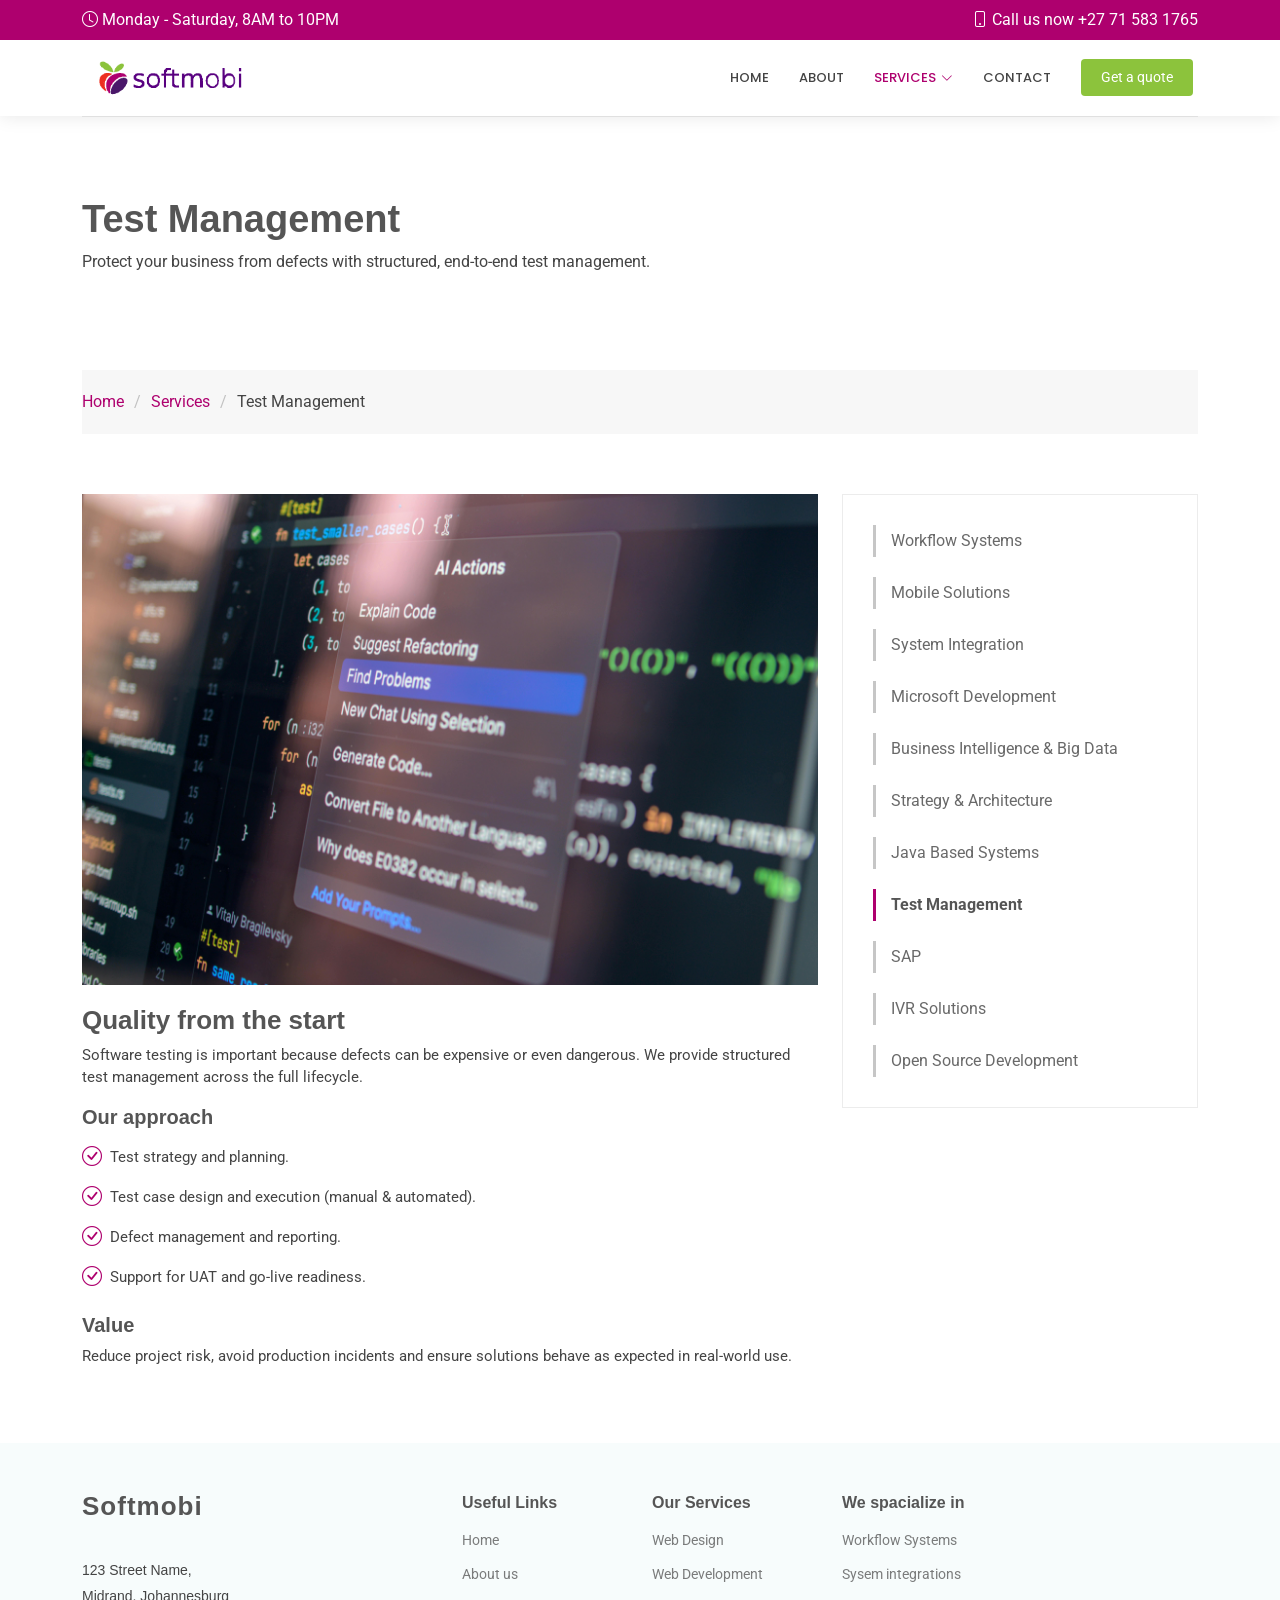
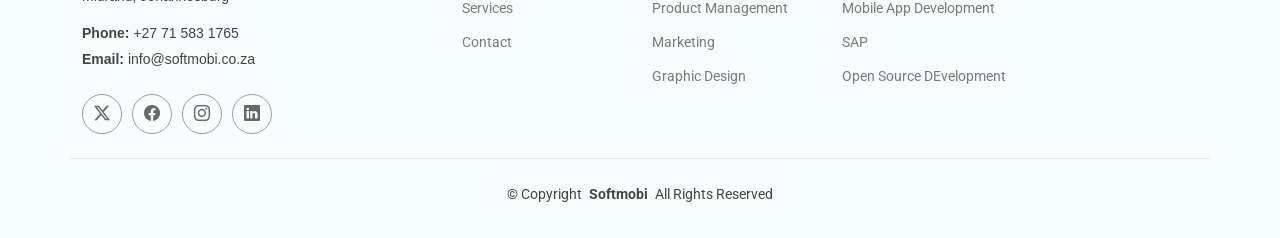
<file: test-management.html>
<!DOCTYPE html>
<html lang="en">

<head>
  <meta charset="utf-8">
  <meta content="width=device-width, initial-scale=1.0" name="viewport">
  <title>Test Management - Softmobi</title>
  <meta name="description" content="Protect your business from defects with structured, end-to-end test management.">
  <meta name="keywords" content="">

  <!-- Favicons -->
  <link href="assets/img/Softmobi-removebg-preview-Favicon.png" rel="icon">
  <link href="assets/img/apple-touch-icon.png" rel="apple-touch-icon">

  <!-- Fonts -->
  <link href="https://fonts.googleapis.com" rel="preconnect">
  <link href="https://fonts.gstatic.com" rel="preconnect" crossorigin>
  <link
    href="https://fonts.googleapis.com/css2?family=Roboto:ital,wght@0,100;0,300;0,400;0,500;0,700;0,900;1,100;1,300;1,400;1,500;1,700;1,900&family=Poppins:ital,wght@0,100;0,200;0,300;0,400;0,500;0,600;0,700;0,800;0,900;1,100;1,200;1,300;1,400;1,500;1,600;1,700;1,800;1,900&display=swap"
    rel="stylesheet">

  <!-- Vendor CSS Files -->
  <link href="assets/vendor/bootstrap/css/bootstrap.min.css" rel="stylesheet">
  <link href="assets/vendor/bootstrap-icons/bootstrap-icons.css" rel="stylesheet">
  <link href="assets/vendor/aos/aos.css" rel="stylesheet">
  <link href="assets/vendor/fontawesome-free/css/all.min.css" rel="stylesheet">
  <link href="assets/vendor/glightbox/css/glightbox.min.css" rel="stylesheet">
  <link href="assets/vendor/swiper/swiper-bundle.min.css" rel="stylesheet">

  <!-- Main CSS File -->
  <link href="assets/css/main.css" rel="stylesheet">
</head>

<body>

  <header id="header" class="header sticky-top">
    <div class="topbar d-flex align-items-center">
      <div class="container d-flex justify-content-center justify-content-md-between">
        <div class="d-none d-md-flex align-items-center">
          <i class="bi bi-clock me-1"></i> Monday - Saturday, 8AM to 10PM
        </div>
        <div class="d-flex align-items-center">
          <i class="bi bi-phone me-1"></i> Call us now +27 71 583 1765
        </div>
      </div>
    </div>

    <div class="branding d-flex align-items-center">
      <div class="container position-relative d-flex align-items-center justify-content-end">
        <a href="index.html" class="logo d-flex align-items-center me-auto">
          <img src="assets/img/Softmobi/Softmobi.png" alt="">
        </a>

        <nav id="navmenu" class="navmenu">
          <ul>
            <li><a href="index.html#hero">Home</a></li>
            <li><a href="index.html#about">About</a></li>
            <li class="dropdown">
              <a href="index.html#services" class="active">
                <span>Services</span> <i class="bi bi-chevron-down toggle-dropdown"></i>
              </a>
              <ul>
                <li><a href="workflow-systems.html">Workflow Systems</a></li>
                <li><a href="mobile-solutions.html">Mobile Solutions</a></li>
                <li><a href="system-integration.html">System Integration</a></li>
                <li><a href="microsoft-development.html">Microsoft Development</a></li>
                <li><a href="business-intelligence-big-data.html">Business Intelligence &amp; Big Data</a></li>
                <li><a href="strategy-architecture.html">Strategy &amp; Architecture</a></li>
                <li><a href="java-based-systems.html">Java Based Systems</a></li>
                <li><a href="test-management.html" class="active">Test Management</a></li>
                <li><a href="sap-consulting.html">SAP</a></li>
                <li><a href="ivr-solutions.html">IVR Solutions</a></li>
                <li><a href="open-source-development.html">Open Source Development</a></li>
              </ul>
            </li>
           
            <li><a href="contact.html">Contact</a></li>
          </ul>
          <i class="mobile-nav-toggle d-xl-none bi bi-list"></i>
        </nav>

        <a class="cta-btn" href="index.html#appointment">Get a quote</a>
      </div>
    </div>
  </header>

  <main id="main">

    <div class="page-title">
      <div class="container">
        <div class="heading">
          <h1>Test Management</h1>
          <p>Protect your business from defects with structured, end-to-end test management.</p>
        </div>

        <nav>
          <ol class="breadcrumb">
            <li><a href="index.html">Home</a></li>
            <li><a href="index.html#services">Services</a></li>
            <li class="active">Test Management</li>
          </ol>
        </nav>
      </div>
    </div>

    <section class="service-details section">
      <div class="container">
        <div class="row gy-4">

          <div class="col-lg-8">
            <img src="assets/img/Softmobi/Services/pexels-dkomov-34804018.jpg" alt="Test Management" class="img-fluid services-img">

            <h3>Quality from the start</h3>
            <p>
              Software testing is important because defects can be expensive or even dangerous. We provide structured test
              management across the full lifecycle.
            </p>

            <h4>Our approach</h4>
            <ul>
              <li><i class="bi bi-check-circle"></i><span>Test strategy and planning.</span></li>
              <li><i class="bi bi-check-circle"></i><span>Test case design and execution (manual &amp;
                  automated).</span></li>
              <li><i class="bi bi-check-circle"></i><span>Defect management and reporting.</span></li>
              <li><i class="bi bi-check-circle"></i><span>Support for UAT and go-live readiness.</span></li>
            </ul>

            <h4>Value</h4>
            <p>
              Reduce project risk, avoid production incidents and ensure solutions behave as expected in real-world use.
            </p>
          </div>

          <div class="col-lg-4">
            <div class="services-list">
              <a href="workflow-systems.html">Workflow Systems</a>
              <a href="mobile-solutions.html">Mobile Solutions</a>
              <a href="system-integration.html">System Integration</a>
              <a href="microsoft-development.html">Microsoft Development</a>
              <a href="business-intelligence-big-data.html">Business Intelligence &amp; Big Data</a>
              <a href="strategy-architecture.html">Strategy &amp; Architecture</a>
              <a href="java-based-systems.html">Java Based Systems</a>
              <a href="test-management.html" class="active">Test Management</a>
              <a href="sap-consulting.html">SAP</a>
              <a href="ivr-solutions.html">IVR Solutions</a>
              <a href="open-source-development.html">Open Source Development</a>
            </div>
          </div>

        </div>
      </div>
    </section>

  </main>

  <footer id="footer" class="footer light-background">

    <div class="container footer-top">
      <div class="row gy-4">
        <div class="col-lg-4 col-md-6 footer-about">
          <a href="index.html" class="logo d-flex align-items-center">
            <span class="sitename">Softmobi</span>
          </a>
          <div class="footer-contact pt-3">
            <p>123 Street Name, 
            </p>
            <p>Midrand, Johannesburg</p>
            <p class="mt-3"><strong>Phone:</strong> <span>+27 71 583 1765</span></p>
            <p><strong>Email:</strong> <span>info@softmobi.co.za</span></p>
          </div>
          <div class="social-links d-flex mt-4">
            <a href=""><i class="bi bi-twitter-x"></i></a>
            <a href=""><i class="bi bi-facebook"></i></a>
            <a href=""><i class="bi bi-instagram"></i></a>
            <a href=""><i class="bi bi-linkedin"></i></a>
          </div>
        </div>

        <div class="col-lg-2 col-md-3 footer-links">
          <h4>Useful Links</h4>
          <ul>
            <li><a href="#">Home</a></li>
            <li><a href="#">About us</a></li>
            <li><a href="#">Services</a></li>
            <li><a href="#">Contact</a></li>
          </ul>
        </div>

        <div class="col-lg-2 col-md-3 footer-links">
          <h4>Our Services</h4>
          <ul>
            <li><a href="#">Web Design</a></li>
            <li><a href="#">Web Development</a></li>
            <li><a href="#">Product Management</a></li>
            <li><a href="#">Marketing</a></li>
            <li><a href="#">Graphic Design</a></li>
          </ul>
        </div>

        <div class="col-lg-2 col-md-3 footer-links">
          <h4>We spacialize in</h4>
          <ul>
            <li><a href="#">Workflow Systems</a></li>
            <li><a href="#">Sysem integrations</a></li>
            <li><a href="#">Mobile App Development</a></li>
            <li><a href="#">SAP</a></li>
            <li><a href="#">Open Source DEvelopment</a></li>
          </ul>
        </div>

   

      </div>
    </div>

    <div class="container copyright text-center mt-4">
      <p>© <span>Copyright</span> <strong class="px-1 sitename">Softmobi</strong> <span>All Rights Reserved</span></p>
      <div class="credits">
        <!-- All the links in the footer should remain intact. -->
        <!-- You can delete the links only if you've purchased the pro version. -->
        <!-- Licensing information: https://bootstrapmade.com/license/ -->
        <!-- Purchase the pro version with working PHP/AJAX contact form: [buy-url] -->
        <!-- Designed by <a href="https://bootstrapmade.com/">BootstrapMade</a> Distributed by <a href=“https://themewagon.com>ThemeWagon -->
      </div>
    </div>

  </footer>

  <a href="#" id="scroll-top" class="scroll-top d-flex align-items-center justify-content-center"><i
      class="bi bi-arrow-up-short"></i></a>

  <div id="preloader"></div>

  <!-- Vendor JS Files -->
  <script src="assets/vendor/bootstrap/js/bootstrap.bundle.min.js"></script>
  <script src="assets/vendor/php-email-form/validate.js"></script>
  <script src="assets/vendor/aos/aos.js"></script>
  <script src="assets/vendor/glightbox/js/glightbox.min.js"></script>
  <script src="assets/vendor/purecounter/purecounter_vanilla.js"></script>
  <script src="assets/vendor/swiper/swiper-bundle.min.js"></script>

  <!-- Main JS File -->
  <script src="assets/js/main.js"></script>

</body>

</html>
</file>
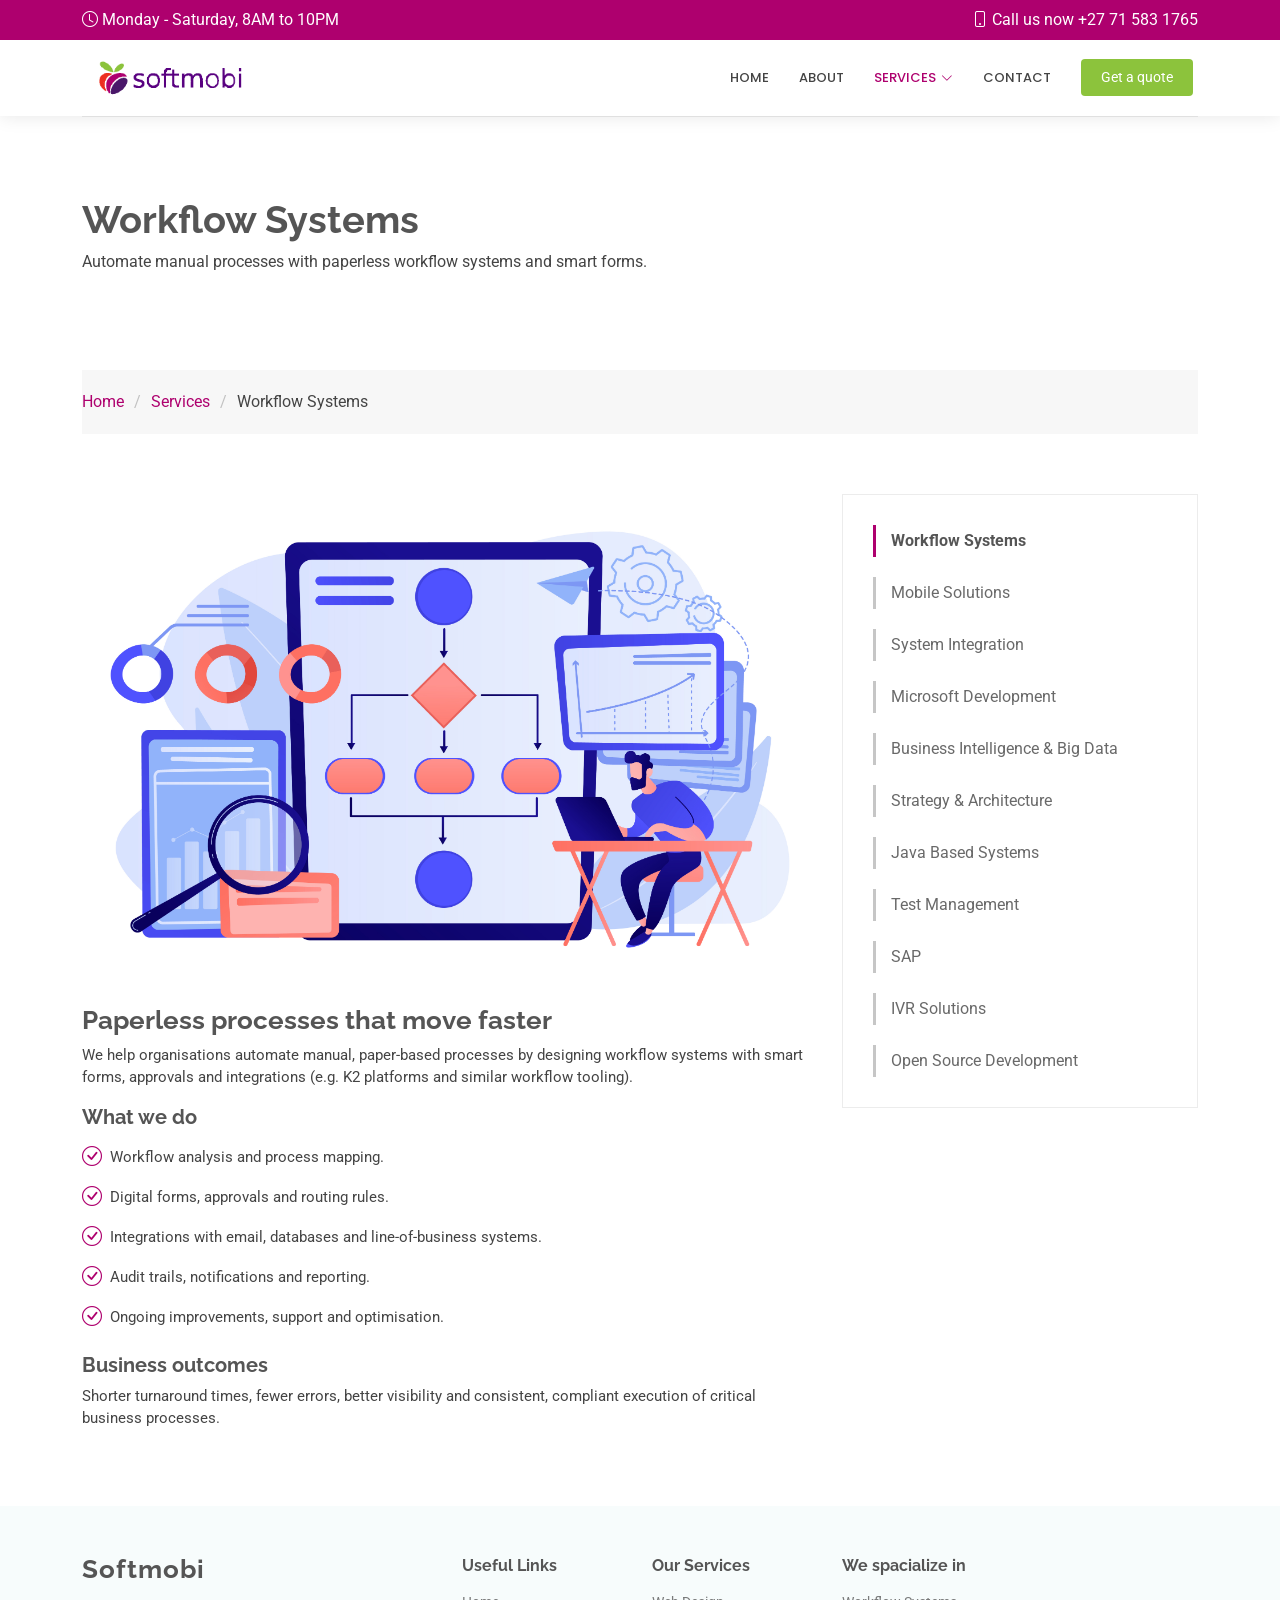
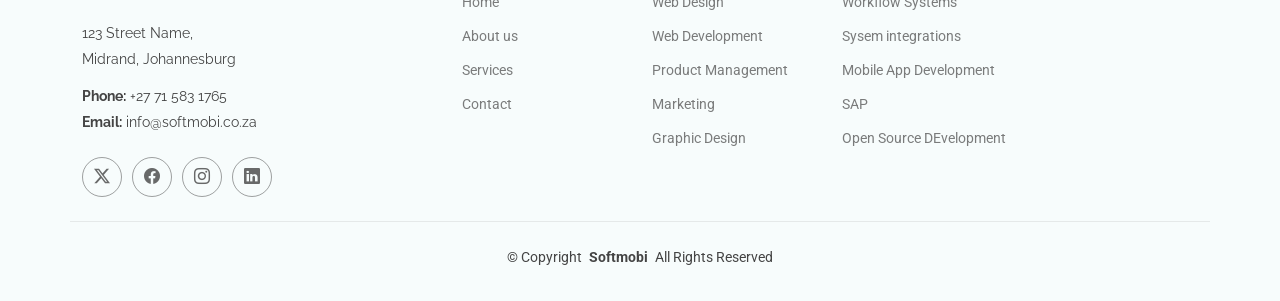
<file: workflow-systems.html>
<!DOCTYPE html>
<html lang="en">

<head>
  <meta charset="utf-8">
  <meta content="width=device-width, initial-scale=1.0" name="viewport">
  <title>Workflow Systems - Softmobi</title>
  <meta name="description" content="Automate manual processes with paperless workflow systems and smart forms.">
  <meta name="keywords" content="">

  <!-- Favicons -->
  <link href="assets/img/Softmobi-removebg-preview-Favicon.png" rel="icon">
  <link href="assets/img/apple-touch-icon.png" rel="apple-touch-icon">

  <!-- Fonts -->
  <link href="https://fonts.googleapis.com" rel="preconnect">
  <link href="https://fonts.gstatic.com" rel="preconnect" crossorigin>
  <link
    href="https://fonts.googleapis.com/css2?family=Roboto:ital,wght@0,100;0,300;0,400;0,500;0,700;0,900;1,100;1,300;1,400;1,500;1,700;1,900&family=Poppins:ital,wght@0,100;0,200;0,300;0,400;0,500;0,600;0,700;0,800;0,900;1,100;1,200;1,300;1,400;1,500;1,600;1,700;1,800;1,900&family=Raleway:ital,wght@0,100;0,200;0,300;0,400;0,500;0,600;0,700;0,800;0,900;1,100;1,200;1,300;1,400;1,500;1,600;1,700;1,800;1,900&display=swap"
    rel="stylesheet">

  <!-- Vendor CSS Files -->
  <link href="assets/vendor/bootstrap/css/bootstrap.min.css" rel="stylesheet">
  <link href="assets/vendor/bootstrap-icons/bootstrap-icons.css" rel="stylesheet">
  <link href="assets/vendor/aos/aos.css" rel="stylesheet">
  <link href="assets/vendor/fontawesome-free/css/all.min.css" rel="stylesheet">
  <link href="assets/vendor/glightbox/css/glightbox.min.css" rel="stylesheet">
  <link href="assets/vendor/swiper/swiper-bundle.min.css" rel="stylesheet">

  <!-- Main CSS File -->
  <link href="assets/css/main.css" rel="stylesheet">
</head>

<body>

  <header id="header" class="header sticky-top">
    <div class="topbar d-flex align-items-center">
      <div class="container d-flex justify-content-center justify-content-md-between">
        <div class="d-none d-md-flex align-items-center">
          <i class="bi bi-clock me-1"></i> Monday - Saturday, 8AM to 10PM
        </div>
        <div class="d-flex align-items-center">
          <i class="bi bi-phone me-1"></i> Call us now +27 71 583 1765
        </div>
      </div>
    </div>

    <div class="branding d-flex align-items-center">
      <div class="container position-relative d-flex align-items-center justify-content-end">
        <a href="index.html" class="logo d-flex align-items-center me-auto">
          <img src="assets/img/Softmobi/Softmobi.png" alt="">
        </a>

        <nav id="navmenu" class="navmenu">
          <ul>
            <li><a href="index.html#hero">Home</a></li>
            <li><a href="index.html#about">About</a></li>
            <li class="dropdown">
              <a href="index.html#services" class="active">
                <span>Services</span> <i class="bi bi-chevron-down toggle-dropdown"></i>
              </a>
              <ul>
                <li><a href="workflow-systems.html" class="active">Workflow Systems</a></li>
                <li><a href="mobile-solutions.html">Mobile Solutions</a></li>
                <li><a href="system-integration.html">System Integration</a></li>
                <li><a href="microsoft-development.html">Microsoft Development</a></li>
                <li><a href="business-intelligence-big-data.html">Business Intelligence &amp; Big Data</a></li>
                <li><a href="strategy-architecture.html">Strategy &amp; Architecture</a></li>
                <li><a href="java-based-systems.html">Java Based Systems</a></li>
                <li><a href="test-management.html">Test Management</a></li>
                <li><a href="sap-consulting.html">SAP</a></li>
                <li><a href="ivr-solutions.html">IVR Solutions</a></li>
                <li><a href="open-source-development.html">Open Source Development</a></li>
              </ul>
            </li>
       
            <li><a href="contact.html">Contact</a></li>
          </ul>
          <i class="mobile-nav-toggle d-xl-none bi bi-list"></i>
        </nav>

        <a class="cta-btn" href="index.html#appointment">Get a quote</a>
      </div>
    </div>
  </header>

  <main id="main">

    <div class="page-title">
      <div class="container">
        <div class="heading">
          <h1>Workflow Systems</h1>
          <p>Automate manual processes with paperless workflow systems and smart forms.</p>
        </div>

        <nav>
          <ol class="breadcrumb">
            <li><a href="index.html">Home</a></li>
            <li><a href="index.html#services">Services</a></li>
            <li class="active">Workflow Systems</li>
          </ol>
        </nav>
      </div>
    </div>

    <section class="service-details section">
      <div class="container">
        <div class="row gy-4">

          <div class="col-lg-8">
            <img src="assets/img/Softmobi/Services/20943629.jpg" alt="Workflow Systems" class="img-fluid services-img">

            <h3>Paperless processes that move faster</h3>
            <p>
              We help organisations automate manual, paper-based processes by designing workflow systems with smart forms,
              approvals and integrations (e.g. K2 platforms and similar workflow tooling).
            </p>

            <h4>What we do</h4>
            <ul>
              <li><i class="bi bi-check-circle"></i><span>Workflow analysis and process mapping.</span></li>
              <li><i class="bi bi-check-circle"></i><span>Digital forms, approvals and routing rules.</span></li>
              <li><i class="bi bi-check-circle"></i><span>Integrations with email, databases and line-of-business systems.</span></li>
              <li><i class="bi bi-check-circle"></i><span>Audit trails, notifications and reporting.</span></li>
              <li><i class="bi bi-check-circle"></i><span>Ongoing improvements, support and optimisation.</span></li>
            </ul>

            <h4>Business outcomes</h4>
            <p>
              Shorter turnaround times, fewer errors, better visibility and consistent, compliant execution of critical
              business processes.
            </p>
          </div>

          <div class="col-lg-4">
            <div class="services-list">
              <a href="workflow-systems.html" class="active">Workflow Systems</a>
              <a href="mobile-solutions.html">Mobile Solutions</a>
              <a href="system-integration.html">System Integration</a>
              <a href="microsoft-development.html">Microsoft Development</a>
              <a href="business-intelligence-big-data.html">Business Intelligence &amp; Big Data</a>
              <a href="strategy-architecture.html">Strategy &amp; Architecture</a>
              <a href="java-based-systems.html">Java Based Systems</a>
              <a href="test-management.html">Test Management</a>
              <a href="sap-consulting.html">SAP</a>
              <a href="ivr-solutions.html">IVR Solutions</a>
              <a href="open-source-development.html">Open Source Development</a>
            </div>
          </div>

        </div>
      </div>
    </section>

  </main>

  <footer id="footer" class="footer light-background">

    <div class="container footer-top">
      <div class="row gy-4">
        <div class="col-lg-4 col-md-6 footer-about">
          <a href="index.html" class="logo d-flex align-items-center">
            <span class="sitename">Softmobi</span>
          </a>
          <div class="footer-contact pt-3">
            <p>123 Street Name, 
            </p>
            <p>Midrand, Johannesburg</p>
            <p class="mt-3"><strong>Phone:</strong> <span>+27 71 583 1765</span></p>
            <p><strong>Email:</strong> <span>info@softmobi.co.za</span></p>
          </div>
          <div class="social-links d-flex mt-4">
            <a href=""><i class="bi bi-twitter-x"></i></a>
            <a href=""><i class="bi bi-facebook"></i></a>
            <a href=""><i class="bi bi-instagram"></i></a>
            <a href=""><i class="bi bi-linkedin"></i></a>
          </div>
        </div>

        <div class="col-lg-2 col-md-3 footer-links">
          <h4>Useful Links</h4>
          <ul>
            <li><a href="#">Home</a></li>
            <li><a href="#">About us</a></li>
            <li><a href="#">Services</a></li>
            <li><a href="#">Contact</a></li>
          </ul>
        </div>

        <div class="col-lg-2 col-md-3 footer-links">
          <h4>Our Services</h4>
          <ul>
            <li><a href="#">Web Design</a></li>
            <li><a href="#">Web Development</a></li>
            <li><a href="#">Product Management</a></li>
            <li><a href="#">Marketing</a></li>
            <li><a href="#">Graphic Design</a></li>
          </ul>
        </div>

        <div class="col-lg-2 col-md-3 footer-links">
          <h4>We spacialize in</h4>
          <ul>
            <li><a href="#">Workflow Systems</a></li>
            <li><a href="#">Sysem integrations</a></li>
            <li><a href="#">Mobile App Development</a></li>
            <li><a href="#">SAP</a></li>
            <li><a href="#">Open Source DEvelopment</a></li>
          </ul>
        </div>

   

      </div>
    </div>

    <div class="container copyright text-center mt-4">
      <p>© <span>Copyright</span> <strong class="px-1 sitename">Softmobi</strong> <span>All Rights Reserved</span></p>
      <div class="credits">
        <!-- All the links in the footer should remain intact. -->
        <!-- You can delete the links only if you've purchased the pro version. -->
        <!-- Licensing information: https://bootstrapmade.com/license/ -->
        <!-- Purchase the pro version with working PHP/AJAX contact form: [buy-url] -->
        <!-- Designed by <a href="https://bootstrapmade.com/">BootstrapMade</a> Distributed by <a href=“https://themewagon.com>ThemeWagon -->
      </div>
    </div>

  </footer>

  <a href="#" id="scroll-top" class="scroll-top d-flex align-items-center justify-content-center"><i
      class="bi bi-arrow-up-short"></i></a>

  <div id="preloader"></div>

  <!-- Vendor JS Files -->
  <script src="assets/vendor/bootstrap/js/bootstrap.bundle.min.js"></script>
  <script src="assets/vendor/php-email-form/validate.js"></script>
  <script src="assets/vendor/aos/aos.js"></script>
  <script src="assets/vendor/glightbox/js/glightbox.min.js"></script>
  <script src="assets/vendor/purecounter/purecounter_vanilla.js"></script>
  <script src="assets/vendor/swiper/swiper-bundle.min.js"></script>

  <!-- Main JS File -->
  <script src="assets/js/main.js"></script>

</body>

</html>
</file>
<file: assets/css/main.css>
/**
* Template Name: Softmobi
* Template URL: https://bootstrapmade.com/medicio-free-bootstrap-theme/
* Updated: Aug 07 2024 with Bootstrap v5.3.3
* Author: BootstrapMade.com
* License: https://bootstrapmade.com/license/
*/

/*--------------------------------------------------------------
# Font & Color Variables
# Help: https://bootstrapmade.com/color-system/
--------------------------------------------------------------*/
/* Fonts */
:root {
  --default-font: "Roboto",  system-ui, -apple-system, "Segoe UI", Roboto, "Helvetica Neue", Arial, "Noto Sans", "Liberation Sans", sans-serif, "Apple Color Emoji", "Segoe UI Emoji", "Segoe UI Symbol", "Noto Color Emoji";
  --heading-font: "Raleway",  sans-serif;
  --nav-font: "Poppins",  sans-serif;
}

/* Global Colors - The following color variables are used throughout the website. Updating them here will change the color scheme of the entire website */
:root { 
  --background-color: #ffffff; /* Background color for the entire website, including individual sections */
  --default-color: #444444; /* Default color used for the majority of the text content across the entire website */
  --heading-color: #555555; /* Color for headings, subheadings and title throughout the website */
  --accent-color: #ae006e; /* Accent color that represents your brand on the website. It's used for buttons, links, and other elements that need to stand out */
  --surface-color: #ffffff; /* The surface color is used as a background of boxed elements within sections, such as cards, icon boxes, or other elements that require a visual separation from the global background. */
  --contrast-color: #ffffff; /* Contrast color for text, ensuring readability against backgrounds of accent, heading, or default colors. */
}

/* Nav Menu Colors - The following color variables are used specifically for the navigation menu. They are separate from the global colors to allow for more customization options */
:root {
  --nav-color: #444444;  /* The default color of the main navmenu links */
  --nav-hover-color: #ae006e; /* Applied to main navmenu links when they are hovered over or active */
  --nav-mobile-background-color: #ffffff; /* Used as the background color for mobile navigation menu */
  --nav-dropdown-background-color: #ffffff; /* Used as the background color for dropdown items that appear when hovering over primary navigation items */
  --nav-dropdown-color: #444444; /* Used for navigation links of the dropdown items in the navigation menu. */
  --nav-dropdown-hover-color: #ae006e; /* Similar to --nav-hover-color, this color is applied to dropdown navigation links when they are hovered over. */
}

/* Color Presets - These classes override global colors when applied to any section or element, providing reuse of the sam color scheme. */

.light-background {
  --background-color: #f7fcfc;
  --surface-color: #ffffff;
}

.dark-background {
  --background-color: #060606;
  --default-color: #ffffff;
  --heading-color: #ffffff;
  --surface-color: #252525;
  --contrast-color: #ffffff;
}

.accent-background {
  --background-color: #ae006e;
  --default-color: #ffffff;
  --heading-color: #ffffff;
  --surface-color: #c44d93;
}

/* Smooth scroll */
:root {
  scroll-behavior: smooth;
}

/*--------------------------------------------------------------
# General Styling & Shared Classes
--------------------------------------------------------------*/
body {
  color: var(--default-color);
  background-color: var(--background-color);
  font-family: var(--default-font);
}

a {
  color: var(--accent-color);
  text-decoration: none;
  transition: 0.3s;
}

a:hover {
  color: color-mix(in srgb, var(--accent-color), transparent 25%);
  text-decoration: none;
}

h1,
h2,
h3,
h4,
h5,
h6 {
  color: var(--heading-color);
  font-family: var(--heading-font);
}

/* Pulsating Play Button
------------------------------*/
.pulsating-play-btn {
  width: 94px;
  height: 94px;
  background: radial-gradient(var(--accent-color) 50%, color-mix(in srgb, var(--accent-color), transparent 75%) 52%);
  border-radius: 50%;
  display: block;
  position: relative;
  overflow: hidden;
}

.pulsating-play-btn:before {
  content: "";
  position: absolute;
  width: 120px;
  height: 120px;
  animation-delay: 0s;
  animation: pulsate-play-btn 2s;
  animation-direction: forwards;
  animation-iteration-count: infinite;
  animation-timing-function: steps;
  opacity: 1;
  border-radius: 50%;
  border: 5px solid color-mix(in srgb, var(--accent-color), transparent 30%);
  top: -15%;
  left: -15%;
  background: rgba(198, 16, 0, 0);
}

.pulsating-play-btn:after {
  content: "";
  position: absolute;
  left: 50%;
  top: 50%;
  transform: translateX(-40%) translateY(-50%);
  width: 0;
  height: 0;
  border-top: 10px solid transparent;
  border-bottom: 10px solid transparent;
  border-left: 15px solid #fff;
  z-index: 100;
  transition: all 400ms cubic-bezier(0.55, 0.055, 0.675, 0.19);
}

.pulsating-play-btn:hover:before {
  content: "";
  position: absolute;
  left: 50%;
  top: 50%;
  transform: translateX(-40%) translateY(-50%);
  width: 0;
  height: 0;
  border: none;
  border-top: 10px solid transparent;
  border-bottom: 10px solid transparent;
  border-left: 15px solid #fff;
  z-index: 200;
  animation: none;
  border-radius: 0;
}

.pulsating-play-btn:hover:after {
  border-left: 15px solid var(--accent-color);
  transform: scale(20);
}

@keyframes pulsate-play-btn {
  0% {
    transform: scale(0.6, 0.6);
    opacity: 1;
  }

  100% {
    transform: scale(1, 1);
    opacity: 0;
  }
}

/* PHP Email Form Messages
------------------------------*/
.php-email-form .error-message {
  display: none;
  background: #df1529;
  color: #ffffff;
  text-align: left;
  padding: 15px;
  margin-bottom: 24px;
  font-weight: 600;
}

.php-email-form .sent-message {
  display: none;
  color: #ffffff;
  background: #059652;
  text-align: center;
  padding: 15px;
  margin-bottom: 24px;
  font-weight: 600;
}

.php-email-form .loading {
  display: none;
  background: var(--surface-color);
  text-align: center;
  padding: 15px;
  margin-bottom: 24px;
}

.php-email-form .loading:before {
  content: "";
  display: inline-block;
  border-radius: 50%;
  width: 24px;
  height: 24px;
  margin: 0 10px -6px 0;
  border: 3px solid var(--accent-color);
  border-top-color: var(--surface-color);
  animation: php-email-form-loading 1s linear infinite;
}

@keyframes php-email-form-loading {
  0% {
    transform: rotate(0deg);
  }

  100% {
    transform: rotate(360deg);
  }
}

/*--------------------------------------------------------------
# Global Header
--------------------------------------------------------------*/
.header {
  color: var(--default-color);
  background-color: var(--background-color);
  transition: all 0.5s;
  z-index: 997;
  box-shadow: 0px 0 18px rgba(0, 0, 0, 0.1);
}

.header .topbar {
  background-color: var(--accent-color);
  color: var(--contrast-color);
  height: 40px;
  padding: 0;
  transition: all 0.5s;
}

.header .branding {
  min-height: 60px;
  padding: 10px 0;
}

.header .logo {
  line-height: 1;
}

.header .logo img {
  max-height: 36px;
  margin-right: 8px;
}

.header .logo h1 {
  font-size: 30px;
  margin: 0;
  font-weight: 700;
  color: var(--heading-color);
}

.header .cta-btn,
.header .cta-btn:focus {
  color: var(--contrast-color);
  background: #8cc33c;
  font-size: 14px;
  padding: 8px 20px;
  margin: 0 5px 0 30px;
  border-radius: 4px;
  transition: 0.3s;
}

.header .cta-btn:hover,
.header .cta-btn:focus:hover {
  color: var(--contrast-color);
  background: color-mix(in srgb, #8cc33c, transparent 15%);
}

/*--------------------------------------------------------------
# Navigation Menu
--------------------------------------------------------------*/
/* Navmenu - Desktop */
@media (min-width: 1200px) {
  .navmenu {
    padding: 0;
  }

  .navmenu ul {
    margin: 0;
    padding: 0;
    display: flex;
    list-style: none;
    align-items: center;
  }

  .navmenu li {
    position: relative;
  }

  .navmenu a,
  .navmenu a:focus {
    color: var(--nav-color);
    padding: 18px 15px;
    font-size: 13px;
    font-family: var(--nav-font);
    font-weight: 500;
    text-transform: uppercase;
    display: flex;
    align-items: center;
    justify-content: space-between;
    white-space: nowrap;
    transition: 0.3s;
  }

  .navmenu a i,
  .navmenu a:focus i {
    font-size: 12px;
    line-height: 0;
    margin-left: 5px;
    transition: 0.3s;
  }

  .navmenu li:last-child a {
    padding-right: 0;
  }

  .navmenu li:hover>a,
  .navmenu .active,
  .navmenu .active:focus {
    color: var(--nav-hover-color);
  }

  .navmenu .dropdown ul {
    margin: 0;
    padding: 10px 0;
    background: var(--nav-dropdown-background-color);
    display: block;
    position: absolute;
    visibility: hidden;
    left: 14px;
    top: 130%;
    opacity: 0;
    transition: 0.3s;
    border-radius: 4px;
    z-index: 99;
    box-shadow: 0px 0px 30px rgba(0, 0, 0, 0.1);
  }

  .navmenu .dropdown ul li {
    min-width: 200px;
  }

  .navmenu .dropdown ul a {
    padding: 10px 20px;
    font-size: 15px;
    text-transform: none;
    color: var(--nav-dropdown-color);
  }

  .navmenu .dropdown ul a i {
    font-size: 12px;
  }

  .navmenu .dropdown ul a:hover,
  .navmenu .dropdown ul .active:hover,
  .navmenu .dropdown ul li:hover>a {
    color: var(--nav-dropdown-hover-color);
  }

  .navmenu .dropdown:hover>ul {
    opacity: 1;
    top: 100%;
    visibility: visible;
  }

  .navmenu .dropdown .dropdown ul {
    top: 0;
    left: -90%;
    visibility: hidden;
  }

  .navmenu .dropdown .dropdown:hover>ul {
    opacity: 1;
    top: 0;
    left: -100%;
    visibility: visible;
  }
}

/* Navmenu - Mobile */
@media (max-width: 1199px) {
  .mobile-nav-toggle {
    color: var(--nav-color);
    font-size: 28px;
    line-height: 0;
    margin-right: 10px;
    cursor: pointer;
    transition: color 0.3s;
  }

  .navmenu {
    padding: 0;
    z-index: 9997;
  }

  .navmenu ul {
    display: none;
    list-style: none;
    position: absolute;
    inset: 60px 20px 20px 20px;
    padding: 10px 0;
    margin: 0;
    border-radius: 6px;
    background-color: var(--nav-mobile-background-color);
    overflow-y: auto;
    transition: 0.3s;
    z-index: 9998;
    box-shadow: 0px 0px 30px rgba(0, 0, 0, 0.1);
  }

  .navmenu a,
  .navmenu a:focus {
    color: var(--nav-dropdown-color);
    padding: 10px 20px;
    font-family: var(--nav-font);
    font-size: 17px;
    font-weight: 500;
    display: flex;
    align-items: center;
    justify-content: space-between;
    white-space: nowrap;
    transition: 0.3s;
  }

  .navmenu a i,
  .navmenu a:focus i {
    font-size: 12px;
    line-height: 0;
    margin-left: 5px;
    width: 30px;
    height: 30px;
    display: flex;
    align-items: center;
    justify-content: center;
    border-radius: 50%;
    transition: 0.3s;
    background-color: color-mix(in srgb, var(--accent-color), transparent 90%);
  }

  .navmenu a i:hover,
  .navmenu a:focus i:hover {
    background-color: var(--accent-color);
    color: var(--contrast-color);
  }

  .navmenu a:hover,
  .navmenu .active,
  .navmenu .active:focus {
    color: var(--nav-dropdown-hover-color);
  }

  .navmenu .active i,
  .navmenu .active:focus i {
    background-color: var(--accent-color);
    color: var(--contrast-color);
    transform: rotate(180deg);
  }

  .navmenu .dropdown ul {
    position: static;
    display: none;
    z-index: 99;
    padding: 10px 0;
    margin: 10px 20px;
    background-color: var(--nav-dropdown-background-color);
    border: 1px solid color-mix(in srgb, var(--default-color), transparent 90%);
    box-shadow: none;
    transition: all 0.5s ease-in-out;
  }

  .navmenu .dropdown ul ul {
    background-color: rgba(33, 37, 41, 0.1);
  }

  .navmenu .dropdown>.dropdown-active {
    display: block;
    background-color: rgba(33, 37, 41, 0.03);
  }

  .mobile-nav-active {
    overflow: hidden;
  }

  .mobile-nav-active .mobile-nav-toggle {
    color: #fff;
    position: absolute;
    font-size: 32px;
    top: 15px;
    right: 15px;
    margin-right: 0;
    z-index: 9999;
  }

  .mobile-nav-active .navmenu {
    position: fixed;
    overflow: hidden;
    inset: 0;
    background: rgba(33, 37, 41, 0.8);
    transition: 0.3s;
  }

  .mobile-nav-active .navmenu>ul {
    display: block;
  }
}

/*--------------------------------------------------------------
# Global Footer
--------------------------------------------------------------*/
.footer {
  color: var(--default-color);
  background-color: var(--background-color);
  font-size: 14px;
  position: relative;
}

.footer .footer-top {
  padding-top: 50px;
}

.footer .footer-about .logo {
  line-height: 1;
  margin-bottom: 25px;
}

.footer .footer-about .logo img {
  max-height: 40px;
  margin-right: 6px;
}

.footer .footer-about .logo span {
  color: var(--heading-color);
  font-family: var(--heading-font);
  font-size: 26px;
  font-weight: 700;
  letter-spacing: 1px;
}

.footer .footer-about p {
  font-size: 14px;
  font-family: var(--heading-font);
}

.footer .social-links a {
  display: flex;
  align-items: center;
  justify-content: center;
  width: 40px;
  height: 40px;
  border-radius: 50%;
  border: 1px solid color-mix(in srgb, var(--default-color), transparent 50%);
  font-size: 16px;
  color: color-mix(in srgb, var(--default-color), transparent 20%);
  margin-right: 10px;
  transition: 0.3s;
}

.footer .social-links a:hover {
  color: var(--accent-color);
  border-color: var(--accent-color);
}

.footer h4 {
  font-size: 16px;
  font-weight: bold;
  position: relative;
  padding-bottom: 12px;
}

.footer .footer-links {
  margin-bottom: 30px;
}

.footer .footer-links ul {
  list-style: none;
  padding: 0;
  margin: 0;
}

.footer .footer-links ul i {
  padding-right: 2px;
  font-size: 12px;
  line-height: 0;
}

.footer .footer-links ul li {
  padding: 10px 0;
  display: flex;
  align-items: center;
}

.footer .footer-links ul li:first-child {
  padding-top: 0;
}

.footer .footer-links ul a {
  color: color-mix(in srgb, var(--default-color), transparent 30%);
  display: inline-block;
  line-height: 1;
}

.footer .footer-links ul a:hover {
  color: var(--accent-color);
}

.footer .footer-contact p {
  margin-bottom: 5px;
}

.footer .copyright {
  padding: 25px 0;
  border-top: 1px solid color-mix(in srgb, var(--default-color), transparent 90%);
}

.footer .copyright p {
  margin-bottom: 0;
}

.footer .credits {
  margin-top: 8px;
  font-size: 13px;
}

/*--------------------------------------------------------------
# Preloader
--------------------------------------------------------------*/
#preloader {
  position: fixed;
  inset: 0;
  z-index: 9999;
  overflow: hidden;
  background-color: var(--background-color);
  transition: all 0.6s ease-out;
}

#preloader:before {
  content: "";
  position: fixed;
  top: calc(50% - 30px);
  left: calc(50% - 30px);
  border: 6px solid var(--accent-color);
  border-top-color: color-mix(in srgb, var(--accent-color), transparent 90%);
  border-radius: 50%;
  width: 60px;
  height: 60px;
  animation: animate-preloader 1s linear infinite;
}

@keyframes animate-preloader {
  0% {
    transform: rotate(0deg);
  }

  100% {
    transform: rotate(360deg);
  }
}

/*--------------------------------------------------------------
# Scroll Top Button
--------------------------------------------------------------*/
.scroll-top {
  position: fixed;
  visibility: hidden;
  opacity: 0;
  right: 15px;
  bottom: 15px;
  z-index: 99999;
  background-color: var(--accent-color);
  width: 40px;
  height: 40px;
  border-radius: 4px;
  transition: all 0.4s;
}

.scroll-top i {
  font-size: 24px;
  color: var(--contrast-color);
  line-height: 0;
}

.scroll-top:hover {
  background-color: color-mix(in srgb, var(--accent-color), transparent 20%);
  color: var(--contrast-color);
}

.scroll-top.active {
  visibility: visible;
  opacity: 1;
}

/*--------------------------------------------------------------
# Disable aos animation delay on mobile devices
--------------------------------------------------------------*/
@media screen and (max-width: 768px) {
  [data-aos-delay] {
    transition-delay: 0 !important;
  }
}

/*--------------------------------------------------------------
# Global Page Titles & Breadcrumbs
--------------------------------------------------------------*/
.page-title {
  color: var(--default-color);
  background-color: var(--background-color);
  position: relative;
}

.page-title .heading {
  padding: 80px 0;
  border-top: 1px solid color-mix(in srgb, var(--default-color), transparent 90%);
}

.page-title .heading h1 {
  font-size: 38px;
  font-weight: 700;
}

.page-title nav {
  background-color: color-mix(in srgb, var(--default-color), transparent 96%);
  padding: 20px 0;
}

.page-title nav ol {
  display: flex;
  flex-wrap: wrap;
  list-style: none;
  padding: 0;
  margin: 0;
  font-size: 16px;
  font-weight: 400;
}

.page-title nav ol li+li {
  padding-left: 10px;
}

.page-title nav ol li+li::before {
  content: "/";
  display: inline-block;
  padding-right: 10px;
  color: color-mix(in srgb, var(--default-color), transparent 70%);
}

/*--------------------------------------------------------------
# Global Sections
--------------------------------------------------------------*/
section,
.section {
  color: var(--default-color);
  background-color: var(--background-color);
  padding: 60px 0;
  scroll-margin-top: 120px;
  overflow: clip;
}

@media (max-width: 1199px) {

  section,
  .section {
    scroll-margin-top: 100px;
  }
}

/*--------------------------------------------------------------
# Global Section Titles
--------------------------------------------------------------*/
.section-title {
  text-align: center;
  padding-bottom: 60px;
  position: relative;
}

.section-title h2 {
  font-size: 32px;
  font-weight: 700;
  margin-bottom: 20px;
  padding-bottom: 20px;
  position: relative;
}

.section-title h2:after {
  content: "";
  position: absolute;
  display: block;
  width: 50px;
  height: 3px;
  background: var(--accent-color);
  left: 0;
  right: 0;
  bottom: 0;
  margin: auto;
}

.section-title p {
  margin-bottom: 0;
}

/*--------------------------------------------------------------
# Hero Section
--------------------------------------------------------------*/
.hero {
  padding: 0;
}

.hero .carousel {
  width: 100%;
  min-height: 70vh;
  padding: 0;
  margin: 0;
  position: relative;
}

@media (max-height: 500px),
(max-width: 580px) {
  .hero .carousel {
    min-height: 100vh;
  }
}

.hero img {
  position: absolute;
  inset: 0;
  display: block;
  width: 100%;
  height: 100%;
  object-fit: cover;
  z-index: 1;
}

.hero .carousel-item {
  position: absolute;
  inset: 0;
  background-size: cover;
  background-position: center;
  background-repeat: no-repeat;
  display: flex;
  justify-content: center;
  align-items: flex-end;
}

.hero .container {
  background: color-mix(in srgb, var(--surface-color), transparent 10%);
  position: relative;
  text-align: center;
  padding-top: 30px;
  padding-bottom: 30px;
  margin-bottom: 50px;
  border-top: 4px solid var(--accent-color);
  z-index: 3;
}

@media (max-width: 1200px) {
  .hero .container {
    margin-left: 50px;
    margin-right: 50px;
  }
}

.hero h2 {
  margin-bottom: 20px;
  font-size: 36px;
  font-weight: 700;
}

@media (max-width: 768px) {
  .hero h2 {
    font-size: 30px;
  }
}

.hero .btn-get-started {
  font-weight: 400;
  font-size: 14px;
  letter-spacing: 1px;
  display: inline-block;
  padding: 8px 32px;
  transition: 0.3s;
  margin: 10px;
  border-radius: 5px;
  color: var(--contrast-color);
  background: #8cc33c;
}

.hero .btn-get-started:hover {
  background: color-mix(in srgb, #8cc33c 90%, white 15%);
}

.hero .carousel-control-prev {
  justify-content: start;
}

@media (min-width: 640px) {
  .hero .carousel-control-prev {
    padding-left: 15px;
  }
}

.hero .carousel-control-next {
  justify-content: end;
}

@media (min-width: 640px) {
  .hero .carousel-control-next {
    padding-right: 15px;
  }
}

.hero .carousel-control-next-icon,
.hero .carousel-control-prev-icon {
  background: none;
  font-size: 26px;
  line-height: 0;
  background: color-mix(in srgb, var(--default-color), transparent 90%);
  border-radius: 50px;
  color: var(--contrast-color);
  transition: 0.3s;
  width: 54px;
  height: 54px;
  display: flex;
  align-items: center;
  justify-content: center;
}

.hero .carousel-control-prev,
.hero .carousel-control-next {
  transition: 0.3s;
  opacity: 0.5;
}

.hero .carousel-control-prev:focus,
.hero .carousel-control-next:focus {
  opacity: 0.5;
}

.hero .carousel-control-prev:hover,
.hero .carousel-control-next:hover {
  opacity: 0.9;
}

.hero .carousel-control-prev:hover .carousel-control-next-icon,
.hero .carousel-control-prev:hover .carousel-control-prev-icon,
.hero .carousel-control-next:hover .carousel-control-next-icon,
.hero .carousel-control-next:hover .carousel-control-prev-icon {
  background: var(--accent-color);
  color: var(--contrast-color);
}

.hero .carousel-indicators li {
  cursor: pointer;
  background: var(--contrast-color);
  overflow: hidden;
  border: 0;
  width: 12px;
  height: 12px;
  border-radius: 50px;
  opacity: 1;
  transition: 0.3s;
}

.hero .carousel-indicators li.active {
  opacity: 1;
  background: var(--accent-color);
}

/*--------------------------------------------------------------
# Featured Services Section
--------------------------------------------------------------*/
.featured-services .service-item {
  background-color: var(--surface-color);
  box-shadow: 0px 0 25px 0 rgba(0, 0, 0, 0.1);
  padding: 50px 30px;
  transition: all 0.3s ease-in-out;
  height: 100%;
  position: relative;
  z-index: 1;
}

.featured-services .service-item:before {
  content: "";
  position: absolute;
  background: var(--accent-color);
  inset: 100% 0 0 0;
  transition: all 0.3s;
  z-index: -1;
}

.featured-services .service-item .icon {
  margin-bottom: 10px;
}

.featured-services .service-item .icon i {
  color: var(--accent-color);
  font-size: 36px;
  transition: ease-in-out 0.3s;
}

.featured-services .service-item h4 {
  font-weight: 700;
  margin-bottom: 15px;
  font-size: 20px;
}

.featured-services .service-item h4 a {
  color: var(--heading-color);
  transition: ease-in-out 0.3s;
}

.featured-services .service-item p {
  line-height: 24px;
  font-size: 14px;
  margin-bottom: 0;
  transition: ease-in-out 0.3s;
}

.featured-services .service-item:hover h4 a,
.featured-services .service-item:hover .icon i,
.featured-services .service-item:hover p {
  color: var(--contrast-color);
}

.featured-services .service-item:hover:before {
  background: var(--accent-color);
  inset: 0;
  border-radius: 0px;
}

/*--------------------------------------------------------------
# Call To Action Section
--------------------------------------------------------------*/
.call-to-action {
  padding: 80px 0;
  position: relative;
  clip-path: inset(0);
}

.call-to-action .container {
  position: relative;
  z-index: 3;
}

.call-to-action h3 {
  font-size: 28px;
  font-weight: 700;
  color: var(--default-color);
}

.call-to-action p {
  color: var(--default-color);
}

.call-to-action .cta-btn {
  font-family: var(--heading-font);
  font-weight: 500;
  font-size: 16px;
  letter-spacing: 1px;
  display: inline-block;
  padding: 12px 40px;
  border-radius: 4px;
  transition: 0.3s;
  margin: 10px;
  border: 2px solid #8cc33c;
  color: #8cc33c;
}

.call-to-action .cta-btn:hover {
  background: #8cc33c;
  color: var(--contrast-color);
  border: 2px solid #8cc33c;
}

/*--------------------------------------------------------------
# About Section
--------------------------------------------------------------*/
.about .content h3 {
  font-size: 1.75rem;
  font-weight: 700;
}

.about .content ul {
  list-style: none;
  padding: 0;
}

.about .content ul li {
  padding: 10px 0 0 0;
  display: flex;
}

.about .content ul i {
  color: var(--accent-color);
  margin-right: 0.5rem;
  line-height: 1.2;
  font-size: 1.25rem;
}

.about .content p:last-child {
  margin-bottom: 0;
}

.about .pulsating-play-btn {
  position: absolute;
  left: calc(50% - 47px);
  top: calc(50% - 47px);
}

/*--------------------------------------------------------------
# Stats Section
--------------------------------------------------------------*/
.stats .stats-item {
  background-color: var(--surface-color);
  box-shadow: 0px 0 25px 0 rgba(0, 0, 0, 0.1);
  padding: 50px 30px;
  transition: all 0.3s ease-in-out;
  height: 100%;
  position: relative;
  z-index: 1;
}

.stats .stats-item::before {
  content: "";
  position: absolute;
  background: var(--accent-color);
  inset: 100% 0 0 0;
  transition: all 0.3s;
  z-index: -1;
}

.stats .stats-item > i {
  color: var(--accent-color);
  font-size: 42px;
  line-height: 0;
  margin-right: 20px;
}

.stats .stats-item span {
  color: var(--heading-color);
  font-size: 36px;
  display: block;
  font-weight: 600;
}

.stats .stats-item p {
  padding: 0;
  margin: 0;
  font-family: var(--heading-font);
  font-size: 16px;
}

.stats .stats-item:hover span,
.stats .stats-item:hover p,
.stats .stats-item:hover > i {
  color: var(--contrast-color);
}

.stats .stats-item:hover::before {
  background: var(--accent-color);
  inset: 0;
  border-radius: 0px;
}

/*--------------------------------------------------------------
# Features Section
--------------------------------------------------------------*/
.features .features-image {
  position: relative;
  min-height: 400px;
}

.features .features-image img {
  position: absolute;
  inset: 0;
  display: block;
  width: 100%;
  height: 100%;
  object-fit: cover;
  z-index: 1;
}

.features h3 {
  font-size: 28px;
  font-weight: 700;
  margin-bottom: 20px;
  padding-bottom: 20px;
  position: relative;
}

.features h3:after {
  content: "";
  background: var(--accent-color);
  position: absolute;
  display: block;
  width: 50px;
  height: 3px;
  left: 0;
  bottom: 0;
}

.features .icon-box {
  margin-top: 50px;
}

.features .icon-box i {
  color: var(--accent-color);
  background-color: var(--surface-color);
  display: flex;
  align-items: center;
  justify-content: center;
  margin-right: 25px;
  font-size: 28px;
  width: 56px;
  height: 56px;
  border-radius: 4px;
  line-height: 0;
  box-shadow: 0px 2px 30px rgba(0, 0, 0, 0.1);
  transition: 0.3s;
}

.features .icon-box:hover i {
  background-color: var(--accent-color);
  color: var(--contrast-color);
}

.features .icon-box h4 {
  font-weight: 700;
  margin-bottom: 10px;
  font-size: 18px;
}

.features .icon-box h4 a {
  color: var(--heading-color);
  transition: 0.3s;
}

.features .icon-box h4 a:hover {
  color: var(--accent-color);
}

.features .icon-box p {
  line-height: 24px;
  font-size: 14px;
  margin-bottom: 0;
}

/*--------------------------------------------------------------
# Services Section
--------------------------------------------------------------*/
.services .service-item {
  text-align: center;
  padding: 20px;
  transition: all ease-in-out 0.3s;
  height: 100%;
}

.services .service-item .icon {
  background-color: var(--surface-color);
  color: var(--accent-color);
  margin: 0 auto;
  width: 80px;
  height: 80px;
  border-radius: 50px;
  display: flex;
  align-items: center;
  justify-content: center;
  margin-bottom: 20px;
  transition: 0.3s;
  font-size: 32px;
  transition: ease-in-out 0.3s;
  box-shadow: 0px 0 25px rgba(0, 0, 0, 0.1);
}

.services .service-item h3 {
  font-weight: 700;
  margin-bottom: 15px;
  padding-bottom: 15px;
  font-size: 22px;
  transition: 0.3s;
  position: relative;
}

.services .service-item h3:after {
  content: "";
  position: absolute;
  display: block;
  width: 50px;
  height: 2px;
  background: var(--accent-color);
  bottom: 0;
  left: calc(50% - 25px);
}

.services .service-item p {
  line-height: 24px;
  font-size: 14px;
  margin-bottom: 0;
}

.services .service-item:hover .icon {
  box-shadow: 0px 0 40px rgba(0, 0, 0, 0.1);
}

.services .service-item:hover h3 {
  color: var(--accent-color);
}

/*--------------------------------------------------------------
# Appointment Section
--------------------------------------------------------------*/
.appointment .php-email-form {
  width: 100%;
}

.appointment .php-email-form .form-group {
  padding-bottom: 8px;
}

.appointment .php-email-form input,
.appointment .php-email-form textarea,
.appointment .php-email-form select {
  color: var(--default-color);
  background-color: var(--surface-color);
  border-color: color-mix(in srgb, var(--default-color), transparent 80%);
  border-radius: 0;
  box-shadow: none;
  font-size: 14px;
  padding: 10px !important;
}

.appointment .php-email-form input:focus,
.appointment .php-email-form textarea:focus,
.appointment .php-email-form select:focus {
  border-color: var(--accent-color);
}

.appointment .php-email-form input::placeholder,
.appointment .php-email-form textarea::placeholder,
.appointment .php-email-form select::placeholder {
  color: color-mix(in srgb, var(--default-color), transparent 70%);
}

.appointment .php-email-form input,
.appointment .php-email-form select {
  height: 44px;
}

.appointment .php-email-form textarea {
  padding: 10px 12px;
}

.appointment .php-email-form button[type=submit] {
  background: #8cc33c;
  border: 0;
  padding: 10px 35px;
  color: #fff;
  transition: 0.4s;
  border-radius: 4px;
}

.appointment .php-email-form button[type=submit]:hover {
  background: color-mix(in srgb, #8cc33c 90%, white 15%);
}

/*--------------------------------------------------------------
# Tabs Section
--------------------------------------------------------------*/
.tabs {
  overflow: hidden;
}

.tabs .nav-tabs {
  border: 0;
}

.tabs .nav-link {
  border: 0;
  padding: 12px 15px 12px 0;
  transition: 0.3s;
  color: var(--default-color);
  border-radius: 0;
  border-right: 2px solid color-mix(in srgb, var(--default-color), transparent 90%);
  font-weight: 600;
  font-size: 15px;
}

.tabs .nav-link:hover {
  color: var(--accent-color);
}

.tabs .nav-link.active {
  color: var(--accent-color);
  border-color: var(--accent-color);
  background-color: var(--background-color);
}

.tabs .tab-pane.active {
  animation: fadeIn 0.5s ease-out;
}

.tabs .details h3 {
  font-size: 26px;
  font-weight: 600;
  margin-bottom: 20px;
}

.tabs .details p {
  color: color-mix(in srgb, var(--default-color), transparent 20%);
}

.tabs .details p:last-child {
  margin-bottom: 0;
}

@media (max-width: 992px) {
  .tabs .nav-link {
    border: 0;
    padding: 15px;
  }

  .tabs .nav-link.active {
    color: var(--accent-color);
    background: var(--accent-color);
  }
}

/*--------------------------------------------------------------
# Testimonials Section
--------------------------------------------------------------*/
.testimonials .testimonials-carousel,
.testimonials .testimonials-slider {
  overflow: hidden;
}

.testimonials .testimonial-item {
  box-sizing: content-box;
  min-height: 320px;
}

.testimonials .testimonial-item .testimonial-img {
  width: 90px;
  border-radius: 50%;
  margin: -40px 0 0 40px;
  position: relative;
  z-index: 2;
  border: 6px solid var(--background-color);
}

.testimonials .testimonial-item h3 {
  font-size: 18px;
  font-weight: bold;
  margin: 10px 0 5px 45px;
}

.testimonials .testimonial-item h4 {
  font-size: 14px;
  color: color-mix(in srgb, var(--default-color), transparent 20%);
  margin: 0 0 0 45px;
}

.testimonials .testimonial-item .quote-icon-left,
.testimonials .testimonial-item .quote-icon-right {
  color: color-mix(in srgb, var(--accent-color), transparent 50%);
  font-size: 26px;
  line-height: 0;
}

.testimonials .testimonial-item .quote-icon-left {
  display: inline-block;
  left: -5px;
  position: relative;
}

.testimonials .testimonial-item .quote-icon-right {
  display: inline-block;
  right: -5px;
  position: relative;
  top: 10px;
  transform: scale(-1, -1);
}

.testimonials .testimonial-item p {
  font-style: italic;
  margin: 0 15px 0 15px;
  padding: 20px 20px 60px 20px;
  background: color-mix(in srgb, var(--default-color), transparent 97%);
  position: relative;
  border-radius: 6px;
  position: relative;
  z-index: 1;
}

.testimonials .swiper-wrapper {
  height: auto;
}

.testimonials .swiper-pagination {
  margin-top: 20px;
  position: relative;
}

.testimonials .swiper-pagination .swiper-pagination-bullet {
  width: 12px;
  height: 12px;
  background-color: var(--background-color);
  opacity: 1;
  border: 1px solid var(--accent-color);
}

.testimonials .swiper-pagination .swiper-pagination-bullet-active {
  background-color: var(--accent-color);
}

/*--------------------------------------------------------------
# Doctors Section
--------------------------------------------------------------*/
.doctors .team-member {
  background-color: var(--surface-color);
  overflow: hidden;
  border-radius: 5px;
  box-shadow: 0px 2px 15px rgba(0, 0, 0, 0.1);
  height: 100%;
}

.doctors .team-member .member-img {
  position: relative;
  overflow: hidden;
}

.doctors .team-member .social {
  position: absolute;
  left: 0;
  bottom: 30px;
  right: 0;
  opacity: 0;
  transition: ease-in-out 0.3s;
  text-align: center;
}

.doctors .team-member .social a {
  background: color-mix(in srgb, var(--contrast-color), transparent 25%);
  color: color-mix(in srgb, var(--default-color), transparent 20%);
  margin: 0 3px;
  border-radius: 4px;
  width: 36px;
  height: 36px;
  transition: ease-in-out 0.3s;
  display: inline-flex;
  justify-content: center;
  align-items: center;
}

.doctors .team-member .social a:hover {
  color: var(--contrast-color);
  background: var(--accent-color);
}

.doctors .team-member .social i {
  font-size: 18px;
  line-height: 0;
}

.doctors .team-member .member-info {
  padding: 25px 15px;
}

.doctors .team-member .member-info h4 {
  font-weight: 700;
  margin-bottom: 5px;
  font-size: 18px;
}

.doctors .team-member .member-info span {
  display: block;
  font-size: 13px;
  font-weight: 400;
  color: color-mix(in srgb, var(--default-color), transparent 40%);
}

.doctors .team-member:hover .social {
  opacity: 1;
  bottom: 15px;
}

/*--------------------------------------------------------------
# Gallery Section
--------------------------------------------------------------*/
.gallery {
  overflow: hidden;
}

.gallery .swiper-wrapper {
  height: auto;
}

.gallery .swiper-pagination {
  margin-top: 20px;
  position: relative;
}

.gallery .swiper-pagination .swiper-pagination-bullet {
  background-color: var(--background-color);
  border: 1px solid var(--accent-color);
  width: 12px;
  height: 12px;
  opacity: 1;
}

.gallery .swiper-pagination .swiper-pagination-bullet-active {
  background-color: var(--accent-color);
}

.gallery .swiper-slide-active {
  text-align: center;
}

@media (min-width: 992px) {
  .gallery .swiper-wrapper {
    padding: 40px 0;
  }

  .gallery .swiper-slide-active {
    background: var(--background-color);
    border: 6px solid var(--accent-color);
    padding: 4px;
    z-index: 1;
    transform: scale(1.2);
    transition: none;
  }
}

/*--------------------------------------------------------------
# Pricing Section
--------------------------------------------------------------*/
.pricing .pricing-item {
  background-color: var(--surface-color);
  box-shadow: 0px 0px 4px rgba(0, 0, 0, 0.1);
  padding: 20px;
  text-align: center;
  border-radius: 5px;
  position: relative;
  overflow: hidden;
}

.pricing .pricing-item h3 {
  font-weight: 400;
  margin: -20px -20px 20px -20px;
  padding: 20px 15px;
  font-size: 16px;
  font-weight: 600;
  color: color-mix(in srgb, var(--default-color), transparent 20%);
  background: color-mix(in srgb, var(--default-color), transparent 95%);
}

.pricing .pricing-item h4 {
  font-size: 36px;
  font-weight: 600;
  font-family: var(--heading-font);
}

.pricing .pricing-item h4 sup {
  font-size: 20px;
  top: -15px;
  left: -3px;
}

.pricing .pricing-item h4 span {
  color: color-mix(in srgb, var(--default-color), transparent 40%);
  font-size: 16px;
  font-weight: 300;
}

.pricing .pricing-item ul {
  padding: 15px 0;
  list-style: none;
  text-align: center;
  line-height: 20px;
  font-size: 14px;
}

.pricing .pricing-item ul li {
  padding-bottom: 16px;
}

.pricing .pricing-item ul i {
  color: var(--accent-color);
  font-size: 18px;
  padding-right: 4px;
}

.pricing .pricing-item ul .na {
  color: color-mix(in srgb, var(--default-color), transparent 40%);
  text-decoration: line-through;
}

.pricing .btn-wrap {
  background: color-mix(in srgb, var(--default-color), transparent 95%);
  margin: 0 -20px -20px -20px;
  padding: 20px 15px;
  text-align: center;
}

.pricing .btn-buy {
  background: var(--accent-color);
  color: var(--contrast-color);
  display: inline-block;
  padding: 8px 35px 10px 35px;
  border-radius: 4px;
  transition: none;
  font-size: 14px;
  font-weight: 400;
  font-family: var(--heading-font);
  font-weight: 600;
  transition: 0.3s;
}

.pricing .btn-buy:hover {
  background: color-mix(in srgb, var(--accent-color), transparent 20%);
}

.pricing .featured h3 {
  background: var(--accent-color);
  color: var(--contrast-color);
}

.pricing .advanced {
  background: var(--accent-color);
  color: var(--contrast-color);
  width: 200px;
  position: absolute;
  top: 18px;
  right: -68px;
  transform: rotate(45deg);
  z-index: 1;
  font-size: 14px;
  padding: 1px 0 3px 0;
}

/*--------------------------------------------------------------
# Faq Section
--------------------------------------------------------------*/
.faq .faq-container .faq-item {
  background-color: var(--surface-color);
  position: relative;
  padding: 20px;
  margin-bottom: 15px;
  border: 1px solid color-mix(in srgb, var(--default-color), transparent 85%);
  border-radius: 5px;
  overflow: hidden;
}

.faq .faq-container .faq-item:last-child {
  margin-bottom: 0;
}

.faq .faq-container .faq-item h3 {
  font-weight: 600;
  font-size: 16px;
  line-height: 24px;
  margin: 0 30px 0 0;
  transition: 0.3s;
  cursor: pointer;
  display: flex;
  align-items: center;
}

.faq .faq-container .faq-item h3 .num {
  color: var(--accent-color);
  padding-right: 5px;
}

.faq .faq-container .faq-item h3:hover {
  color: var(--accent-color);
}

.faq .faq-container .faq-item .faq-content {
  display: grid;
  grid-template-rows: 0fr;
  transition: 0.3s ease-in-out;
  visibility: hidden;
  opacity: 0;
}

.faq .faq-container .faq-item .faq-content p {
  margin-bottom: 0;
  overflow: hidden;
}

.faq .faq-container .faq-item .faq-toggle {
  position: absolute;
  top: 20px;
  right: 20px;
  font-size: 16px;
  line-height: 0;
  transition: 0.3s;
  cursor: pointer;
}

.faq .faq-container .faq-item .faq-toggle:hover {
  color: var(--accent-color);
}

.faq .faq-container .faq-active {
  border-color: var(--accent-color);
}

.faq .faq-container .faq-active h3 {
  color: var(--accent-color);
}

.faq .faq-container .faq-active .faq-content {
  grid-template-rows: 1fr;
  visibility: visible;
  opacity: 1;
  padding-top: 10px;
}

.faq .faq-container .faq-active .faq-toggle {
  transform: rotate(90deg);
  color: var(--accent-color);
}

/*--------------------------------------------------------------
# Contact Section
--------------------------------------------------------------*/
.contact .info-item {
  background-color: var(--surface-color);
  box-shadow: 0px 0px 20px rgba(0, 0, 0, 0.1);
  padding: 24px 0 30px 0;
}

.contact .info-item i {
  color: var(--accent-color);
  width: 56px;
  height: 56px;
  font-size: 24px;
  display: flex;
  justify-content: center;
  align-items: center;
  transition: all 0.3s ease-in-out;
  border-radius: 50%;
  border: 2px dotted color-mix(in srgb, var(--accent-color), transparent 40%);
}

.contact .info-item h3 {
  font-size: 20px;
  color: color-mix(in srgb, var(--default-color), transparent 20%);
  font-size: 18px;
  font-weight: 700;
  margin: 10px 0;
}

.contact .info-item p {
  padding: 0;
  margin-bottom: 0;
  font-size: 14px;
}

.contact .php-email-form {
  background-color: var(--surface-color);
  box-shadow: 0px 0px 20px rgba(0, 0, 0, 0.1);
  height: 100%;
  padding: 30px;
}

@media (max-width: 575px) {
  .contact .php-email-form {
    padding: 20px;
  }
}

.contact .php-email-form input[type=text],
.contact .php-email-form input[type=email],
.contact .php-email-form textarea {
  font-size: 14px;
  padding: 10px 15px;
  box-shadow: none;
  border-radius: 0;
  color: var(--default-color);
  background-color: var(--surface-color);
  border-color: color-mix(in srgb, var(--default-color), transparent 80%);
}

.contact .php-email-form input[type=text]:focus,
.contact .php-email-form input[type=email]:focus,
.contact .php-email-form textarea:focus {
  border-color: var(--accent-color);
}

.contact .php-email-form input[type=text]::placeholder,
.contact .php-email-form input[type=email]::placeholder,
.contact .php-email-form textarea::placeholder {
  color: color-mix(in srgb, var(--default-color), transparent 70%);
}

.contact .php-email-form button[type=submit] {
  color: var(--contrast-color);
  background: var(--accent-color);
  border: 0;
  padding: 10px 30px;
  transition: 0.4s;
  border-radius: 4px;
}

.contact .php-email-form button[type=submit]:hover {
  background: color-mix(in srgb, var(--accent-color), transparent 20%);
}

/*--------------------------------------------------------------
# Service Details Section
--------------------------------------------------------------*/
.service-details .services-list {
  background-color: var(--surface-color);
  padding: 10px 30px;
  border: 1px solid color-mix(in srgb, var(--default-color), transparent 90%);
  margin-bottom: 20px;
}

.service-details .services-list a {
  display: block;
  line-height: 1;
  padding: 8px 0 8px 15px;
  border-left: 3px solid color-mix(in srgb, var(--default-color), transparent 70%);
  margin: 20px 0;
  color: color-mix(in srgb, var(--default-color), transparent 20%);
  transition: 0.3s;
}

.service-details .services-list a.active {
  color: var(--heading-color);
  font-weight: 700;
  border-color: var(--accent-color);
}

.service-details .services-list a:hover {
  border-color: var(--accent-color);
}

.service-details .services-img {
  margin-bottom: 20px;
}

.service-details h3 {
  font-size: 26px;
  font-weight: 700;
}

.service-details h4 {
  font-size: 20px;
  font-weight: 700;
}

.service-details p {
  font-size: 15px;
}

.service-details ul {
  list-style: none;
  padding: 0;
  font-size: 15px;
}

.service-details ul li {
  padding: 5px 0;
  display: flex;
  align-items: center;
}

.service-details ul i {
  font-size: 20px;
  margin-right: 8px;
  color: var(--accent-color);
}
.mission.section {
  background: #fff;
}

.mission-item {
  background-color: var(--surface-color);
  box-shadow: 0px 0 25px 0 rgba(0, 0, 0, 0.1);
  padding: 50px 30px;
  transition: all 0.3s ease-in-out;
  height: 100%;
  position: relative;
  z-index: 1;
}

.mission-item::before {
  content: "";
  position: absolute;
  background: var(--accent-color);
  inset: 100% 0 0 0;
  transition: all 0.3s;
  z-index: -1;
}

.mission-icon i {
  font-size: 40px;
  color: var(--accent-color);
  transition: ease-in-out 0.3s;
}

.mission-item h3 {
  font-weight: 700;
  margin-bottom: 15px;
  font-size: 20px;
}

.mission-item p {
  margin-bottom: 0;
  font-size: 15px;
  color: #6c757d;
}

.mission-item:hover h3,
.mission-item:hover p,
.mission-item:hover .mission-icon i {
  color: var(--contrast-color);
}

.mission-item:hover::before {
  background: var(--accent-color);
  inset: 0;
  border-radius: 0px;
}
/* Objectives List inside Features Section (Our Objectives) */
.features .objectives-list {
  list-style: none;
  margin: 0;
  padding: 0;
}

.features .objective-item {
  display: flex;
  align-items: flex-start;
  gap: 16px;
  margin-bottom: 24px;
  font-size: 16px;
  line-height: 1.6;
}

.features .objective-icon {
  width: 40px;
  height: 40px;
  border-radius: 50%;
  border: 1px solid color-mix(in srgb, var(--accent-color), transparent 70%);
  display: flex;
  align-items: center;
  justify-content: center;
  flex-shrink: 0;
  margin-top: 4px;
}

.features .objective-icon i {
  color: var(--accent-color);
  font-size: 18px;
}

@media (max-width: 768px) {
  .features .objective-item {
    align-items: flex-start;
  }
}

/*--------------------------------------------------------------
# Contact Page (new)
--------------------------------------------------------------*/
.contact-page .page-title .heading {
  padding: 70px 0;
}

.contact-stack {
  display: grid;
  gap: 16px;
}

.contact-card {
  background: var(--surface-color);
  border: 1px solid color-mix(in srgb, var(--default-color), transparent 88%);
  box-shadow: 0px 0px 20px rgba(0, 0, 0, 0.06);
  border-radius: 12px;
  padding: 18px 18px;
  display: flex;
  gap: 14px;
  align-items: flex-start;
}

.contact-card-icon {
  width: 46px;
  height: 46px;
  border-radius: 12px;
  display: flex;
  align-items: center;
  justify-content: center;
  background: color-mix(in srgb, var(--accent-color), transparent 92%);
  color: var(--accent-color);
  flex-shrink: 0;
}

.contact-card-icon i {
  font-size: 20px;
  line-height: 0;
}

.contact-card-content h3 {
  font-size: 18px;
  margin: 0 0 6px 0;
  font-weight: 700;
}

.small-muted {
  color: color-mix(in srgb, var(--default-color), transparent 35%);
  font-size: 13px;
}

.contact-quick {
  background: var(--surface-color);
  border: 1px dashed color-mix(in srgb, var(--accent-color), transparent 55%);
  border-radius: 12px;
  padding: 18px;
}

.contact-quick h4 {
  font-size: 16px;
  font-weight: 700;
  margin: 0 0 10px 0;
}

.contact-tags {
  list-style: none;
  padding: 0;
  margin: 0;
  display: flex;
  flex-wrap: wrap;
  gap: 10px;
}

.contact-tags li {
  font-size: 13px;
  padding: 8px 10px;
  border-radius: 999px;
  background: color-mix(in srgb, var(--default-color), transparent 94%);
  border: 1px solid color-mix(in srgb, var(--default-color), transparent 90%);
}

.contact-form-wrap {
  background: var(--surface-color);
  border: 1px solid color-mix(in srgb, var(--default-color), transparent 88%);
  box-shadow: 0px 0px 20px rgba(0, 0, 0, 0.06);
  border-radius: 12px;
  padding: 22px;
}

.contact-form-head {
  margin-bottom: 16px;
}

.contact-form-head h3 {
  font-size: 20px;
  font-weight: 800;
  margin-bottom: 6px;
}

.contact-form-wrap .form-control {
  border-radius: 10px;
  border: 1px solid color-mix(in srgb, var(--default-color), transparent 80%);
  padding: 12px 14px;
}

.contact-form-wrap .form-control:focus {
  border-color: var(--accent-color);
  box-shadow: 0 0 0 0.15rem color-mix(in srgb, var(--accent-color), transparent 80%);
}

.btn-send {
  background: var(--accent-color);
  color: var(--contrast-color);
  border: 0;
  padding: 12px 18px;
  border-radius: 10px;
  transition: 0.25s;
  font-weight: 600;
}

.btn-send:hover {
  background: color-mix(in srgb, var(--accent-color), transparent 15%);
  color: var(--contrast-color);
}

.contact-map {
  margin-top: 28px;
  background: var(--surface-color);
  border: 1px solid color-mix(in srgb, var(--default-color), transparent 88%);
  box-shadow: 0px 0px 20px rgba(0, 0, 0, 0.06);
  border-radius: 12px;
  overflow: hidden;
}

.map-head {
  padding: 18px 18px 0 18px;
}

.map-head h3 {
  margin: 0 0 6px 0;
  font-size: 18px;
  font-weight: 800;
}

.map-embed {
  padding: 14px 18px 0 18px;
}

.map-embed iframe {
  width: 100%;
  height: 380px;
  border: 0;
  border-radius: 12px;
}

.map-actions {
  padding: 14px 18px 18px 18px;
  display: flex;
  justify-content: flex-end;
}

.map-btn {
  display: inline-flex;
  align-items: center;
  gap: 6px;
  border-radius: 10px;
  padding: 10px 12px;
  border: 1px solid color-mix(in srgb, var(--accent-color), transparent 55%);
  background: color-mix(in srgb, var(--accent-color), transparent 92%);
  color: var(--accent-color);
  font-weight: 600;
}

.map-btn:hover {
  background: color-mix(in srgb, var(--accent-color), transparent 85%);
  color: var(--accent-color);
}

/* Footer CTA */
.footer .footer-cta {
  display: inline-flex;
  align-items: center;
  gap: 8px;
  padding: 10px 14px;
  border-radius: 10px;
  background: #8cc33c;
  color: #fff;
  font-weight: 700;
}
.footer .footer-cta:hover {
  background: color-mix(in srgb, #8cc33c, transparent 15%);
  color: #fff;
}

/* Mobile spacing fixes */
@media (max-width: 992px) {
  .map-embed iframe {
    height: 320px;
  }
}


/* Contact Page Hero */
.page-hero {
  position: relative;
  padding: 90px 0 70px;
  overflow: hidden;
  background: #111;
}

.page-hero .page-hero-bg {
  position: absolute;
  inset: 0;
  background-size: cover;
  background-position: center;
  transform: scale(1.02);
  filter: saturate(1.05);
  z-index: 1;
}

/* Overlay */
.page-hero::before {
  content: "";
  position: absolute;
  inset: 0;
  background: linear-gradient(
    90deg,
    rgba(0,0,0,0.65) 0%,
    rgba(0,0,0,0.50) 45%,
    rgba(0,0,0,0.35) 100%
  );
  z-index: 2;
}

.page-hero .container {
  z-index: 3;
}

.page-hero-eyebrow {
  display: inline-block;
  padding: 6px 12px;
  border-radius: 999px;
  font-weight: 600;
  font-size: 13px;
  letter-spacing: 0.6px;
  color: #fff;
  background: color-mix(in srgb, var(--accent-color), transparent 35%);
  border: 1px solid color-mix(in srgb, #fff, transparent 80%);
  margin-bottom: 14px;
}

.page-hero-title {
  color: #fff;
  font-size: 44px;
  font-weight: 800;
  margin-bottom: 12px;
}

.page-hero-subtitle {
  color: color-mix(in srgb, #fff, transparent 18%);
  font-size: 16px;
  line-height: 1.7;
  max-width: 860px;
  margin: 0 auto;
}

@media (max-width: 768px) {
  .page-hero { padding: 70px 0 55px; }
  .page-hero-title { font-size: 32px; }
}

/*--------------------------------------------------------------
# Starter Section Section
--------------------------------------------------------------*/
.starter-section {
  /* Add your styles here */
}
</file>
